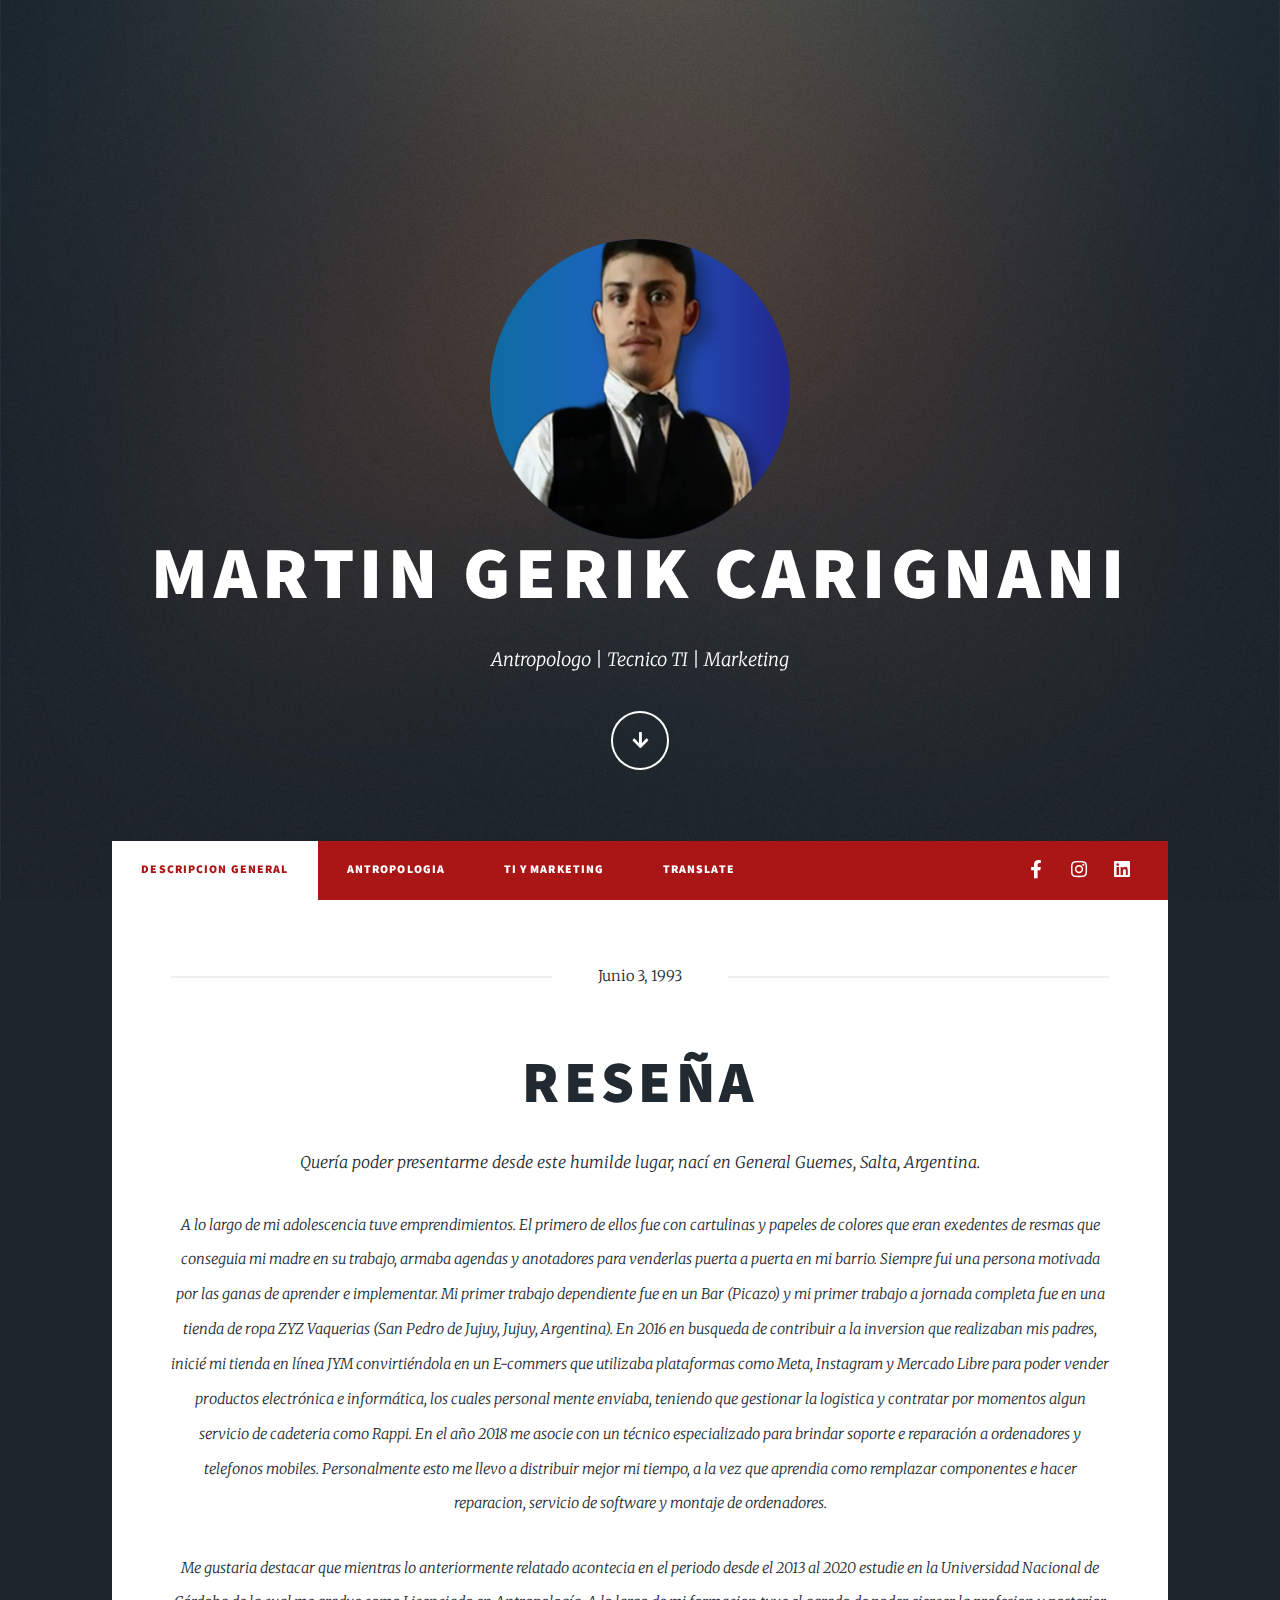
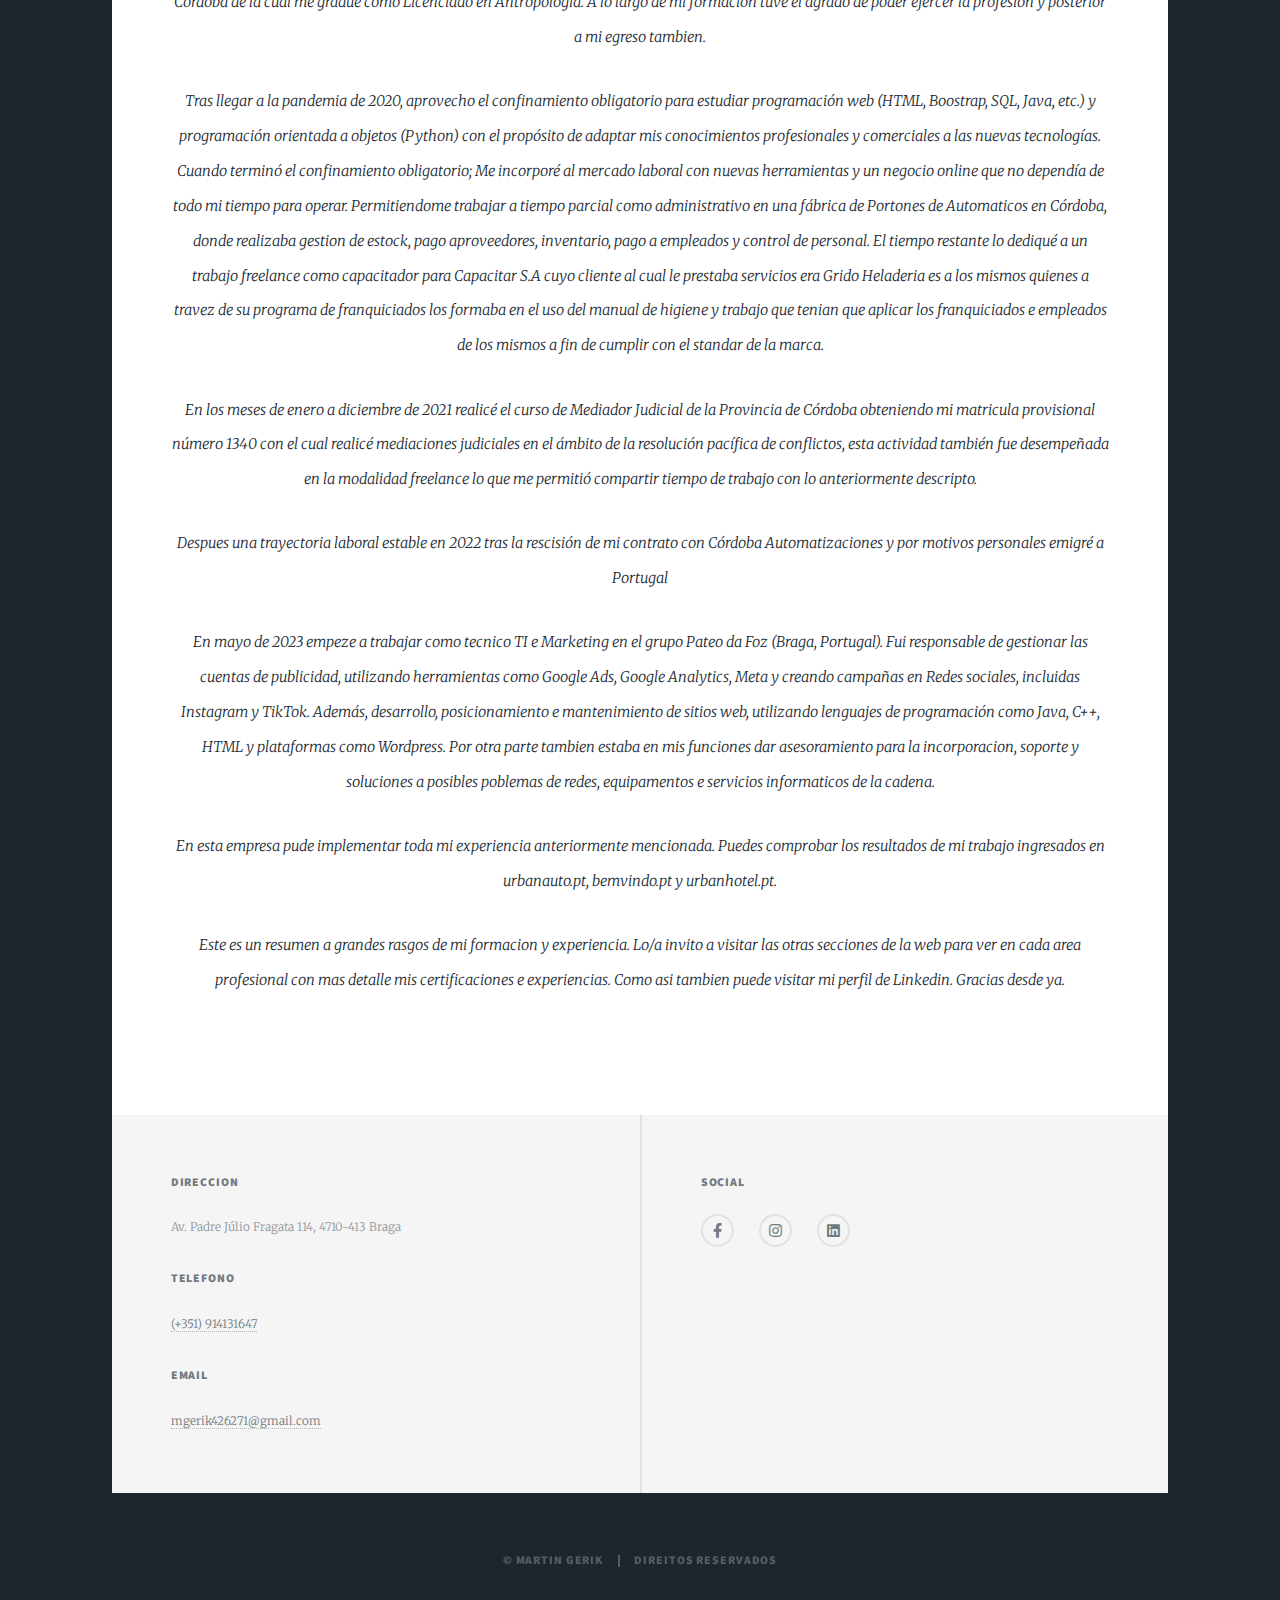
<file: index.html>
<!DOCTYPE HTML>
<html>
	<head>
		<title>Lic. Martin Gerik</title>
		<meta charset="utf-8" />
		<meta name="viewport" content="width=device-width, initial-scale=1, user-scalable=no" />
		<link rel="stylesheet" href="assets/css/main.css" />
		<noscript><link rel="stylesheet" href="assets/css/noscript.css" /></noscript>
	</head>
	<body class="is-preload">

		<!-- Wrapper -->
			<div id="wrapper" class="fade-in">

				<!-- Intro -->
					<div id="intro">
						<img src="images/favicon.png" alt="" height="300px" width="300px" />
						<h1>Martin Gerik Carignani<br />
						</h1>
						<p>Antropologo | Tecnico TI | Marketing </p>
						<ul class="actions">
							<li><a href="#header" class="button icon solid solo fa-arrow-down scrolly">Continue</a></li>
						</ul>
					</div>

				<!-- Header -->
					<header id="header">
						<a href="#footer" class="logo">Contacto</a>
					</header>
				<!-- Nav -->
				<nav id="nav">
					<ul class="links">
						<li class="active"><a href="index.html">Descripcion General</a></li>
						<li><a href="antropologia.html">Antropologia</a></li>
						<li><a href="informatico.html">TI y Marketing</a></li>
						<li><a class="dropdown-item" href="https://translate.google.com/translate?sl=auto&tl=en&u=https://mgerik.github.io/mgerik/index.html"> Translate</a></li>

					</ul>
					<ul class="icons">
						<li><a href="https://www.facebook.com/martin.gerikcarignani" class="icon brands fa-facebook-f"><span class="label">Facebook</span></a></li>
						<li><a href="https://www.instagram.com/martingerik/" class="icon brands fa-instagram"><span class="label">Instagram</span></a></li>
						<li><a href="https://www.linkedin.com/in/mgerik/" class="icon brands fa-linkedin"><span class="label">Linkedin</span></a></li>
					</ul>
				</nav>

				<!-- Main -->
					<div id="main">

						<!-- Post -->
							<section class="post">
								<header class="major">
									<span class="date">Junio 3, 1993</span>
									<h1>Reseña</h1>
									<p>Quería poder presentarme desde este humilde lugar, nací en General Guemes, Salta, Argentina.</p>
									<p> A lo largo de mi adolescencia tuve emprendimientos. El primero de ellos fue con cartulinas y papeles de colores que eran exedentes de resmas que conseguia mi madre en su trabajo, armaba agendas y anotadores para venderlas puerta a puerta en mi barrio. Siempre fui una persona motivada por las ganas de aprender e implementar.
										Mi primer trabajo dependiente fue en un Bar (Picazo)  y mi primer trabajo a jornada completa fue en una tienda de ropa ZYZ Vaquerias (San Pedro de Jujuy, Jujuy, Argentina).
										En 2016 en busqueda de contribuir a la inversion que realizaban mis padres, inicié mi tienda en línea JYM convirtiéndola en un E-commers que utilizaba plataformas como Meta, Instagram y Mercado Libre para poder vender productos electrónica e informática, los cuales personal mente enviaba, teniendo que gestionar la logistica y contratar por momentos algun servicio de cadeteria como Rappi. En el año 2018 me asocie con un técnico especializado para brindar soporte e reparación a ordenadores y telefonos mobiles. Personalmente esto me llevo a distribuir mejor mi tiempo, a la vez que aprendia como remplazar componentes e hacer reparacion, servicio de software y montaje de ordenadores.</p> 
									<p> Me gustaria destacar que mientras lo anteriormente relatado acontecia en el periodo desde el 2013  al 2020 estudie en la Universidad Nacional de Córdoba de la cual me gradue como Licenciado en Antropología. A lo largo de mi formacion tuve el agrado de poder ejercer la profesion y posterior a mi egreso tambien.</p>
									<p>Tras llegar a la pandemia de 2020, aprovecho el confinamiento obligatorio para estudiar programación web (HTML, Boostrap, SQL, Java, etc.) y programación orientada a objetos (Python) con el propósito de adaptar mis conocimientos profesionales y comerciales a las nuevas tecnologías.
									Cuando terminó el confinamiento obligatorio; Me incorporé al mercado laboral con nuevas herramientas y un negocio online que no dependía de todo mi tiempo para operar. Permitiendome trabajar a tiempo parcial como administrativo en una fábrica de Portones de Automaticos en Córdoba, donde realizaba gestion de estock, pago aproveedores, inventario, pago a empleados y control de personal. El tiempo restante lo dediqué a un trabajo freelance como capacitador para Capacitar S.A cuyo cliente al cual le prestaba servicios era Grido Heladeria es a los mismos quienes a travez de su programa de franquiciados los formaba en el uso del manual de higiene y trabajo que tenian que aplicar los franquiciados e empleados de los mismos a fin de cumplir con el standar de la marca.</p>
									<p>En los meses de enero a diciembre de 2021 realicé el curso de Mediador Judicial de la Provincia de Córdoba obteniendo mi matricula provisional número 1340 con el cual realicé mediaciones judiciales en el ámbito de la resolución pacífica de conflictos, esta actividad también fue desempeñada en la modalidad freelance lo que me permitió compartir tiempo de trabajo con lo anteriormente descripto.</p>
									<p>Despues una trayectoria laboral estable en 2022 tras la rescisión de mi contrato con Córdoba Automatizaciones y por motivos personales emigré a Portugal</p>
									<p>En mayo de 2023 empeze a trabajar como tecnico TI e Marketing en el grupo Pateo da Foz (Braga, Portugal). Fui responsable de gestionar las cuentas de publicidad, utilizando herramientas como Google Ads, Google Analytics, Meta y creando campañas en Redes sociales, incluidas Instagram y TikTok. Además, desarrollo, posicionamiento e mantenimiento de sitios web, utilizando lenguajes de programación como Java, C++, HTML y plataformas como Wordpress. Por otra parte tambien estaba en mis funciones dar asesoramiento para la incorporacion, soporte y soluciones a posibles poblemas de redes, equipamentos e servicios informaticos de la cadena.</p>
									<p>En esta empresa pude implementar toda mi experiencia anteriormente mencionada. Puedes comprobar los resultados de mi trabajo ingresados ​​en urbanauto.pt, bemvindo.pt y urbanhotel.pt.
									<p>Este es un resumen a grandes rasgos de mi formacion y experiencia. Lo/a invito a visitar las otras secciones de la web para ver en cada area profesional con mas detalle mis certificaciones e experiencias. Como asi tambien puede visitar mi perfil de Linkedin. Gracias desde ya.</p>
								</header>
							</section>

					</div>

				<!-- Footer -->
					<footer id="footer">
						<section>
							<h3>Direccion</h3>
								<p>Av. Padre Júlio Fragata 114, 4710-413 Braga</p>
								<h3>Telefono</h3>
								<p><a href="#">(+351) 914131647</a></p>
								<h3>Email</h3>
								<p><a href="#">mgerik426271@gmail.com</a></p>
						</section>
								<section>
									<h3>Social</h3>
									<ul class="icons alt">
										<li><a href="https://m.facebook.com/urbanhotel.pt" class="icon brands alt fa-facebook-f"><span class="label">Facebook</span></a></li>
										<li><a href="https://www.instagram.com/urbanhotelgroup/" class="icon brands alt fa-instagram"><span class="label">Instagram</span></a></li>
										<li><a href="https://www.linkedin.com/in/mgerik/" class="icon brands fa-linkedin"><span class="label">Linkedin</span></a></li>
									</ul>
								</section>
							</section>
						</footer>
				<!-- Copyright -->
					<div id="copyright">
						<ul><li>&copy; Martin Gerik</li><li>direitos reservados <a href=""></a></li></ul>
					</div>

			</div>

		<!-- Scripts -->
			<script src="assets/js/jquery.min.js"></script>
			<script src="assets/js/jquery.scrollex.min.js"></script>
			<script src="assets/js/jquery.scrolly.min.js"></script>
			<script src="assets/js/browser.min.js"></script>
			<script src="assets/js/breakpoints.min.js"></script>
			<script src="assets/js/util.js"></script>
			<script src="assets/js/main.js"></script>

	</body>
</html>
</file>
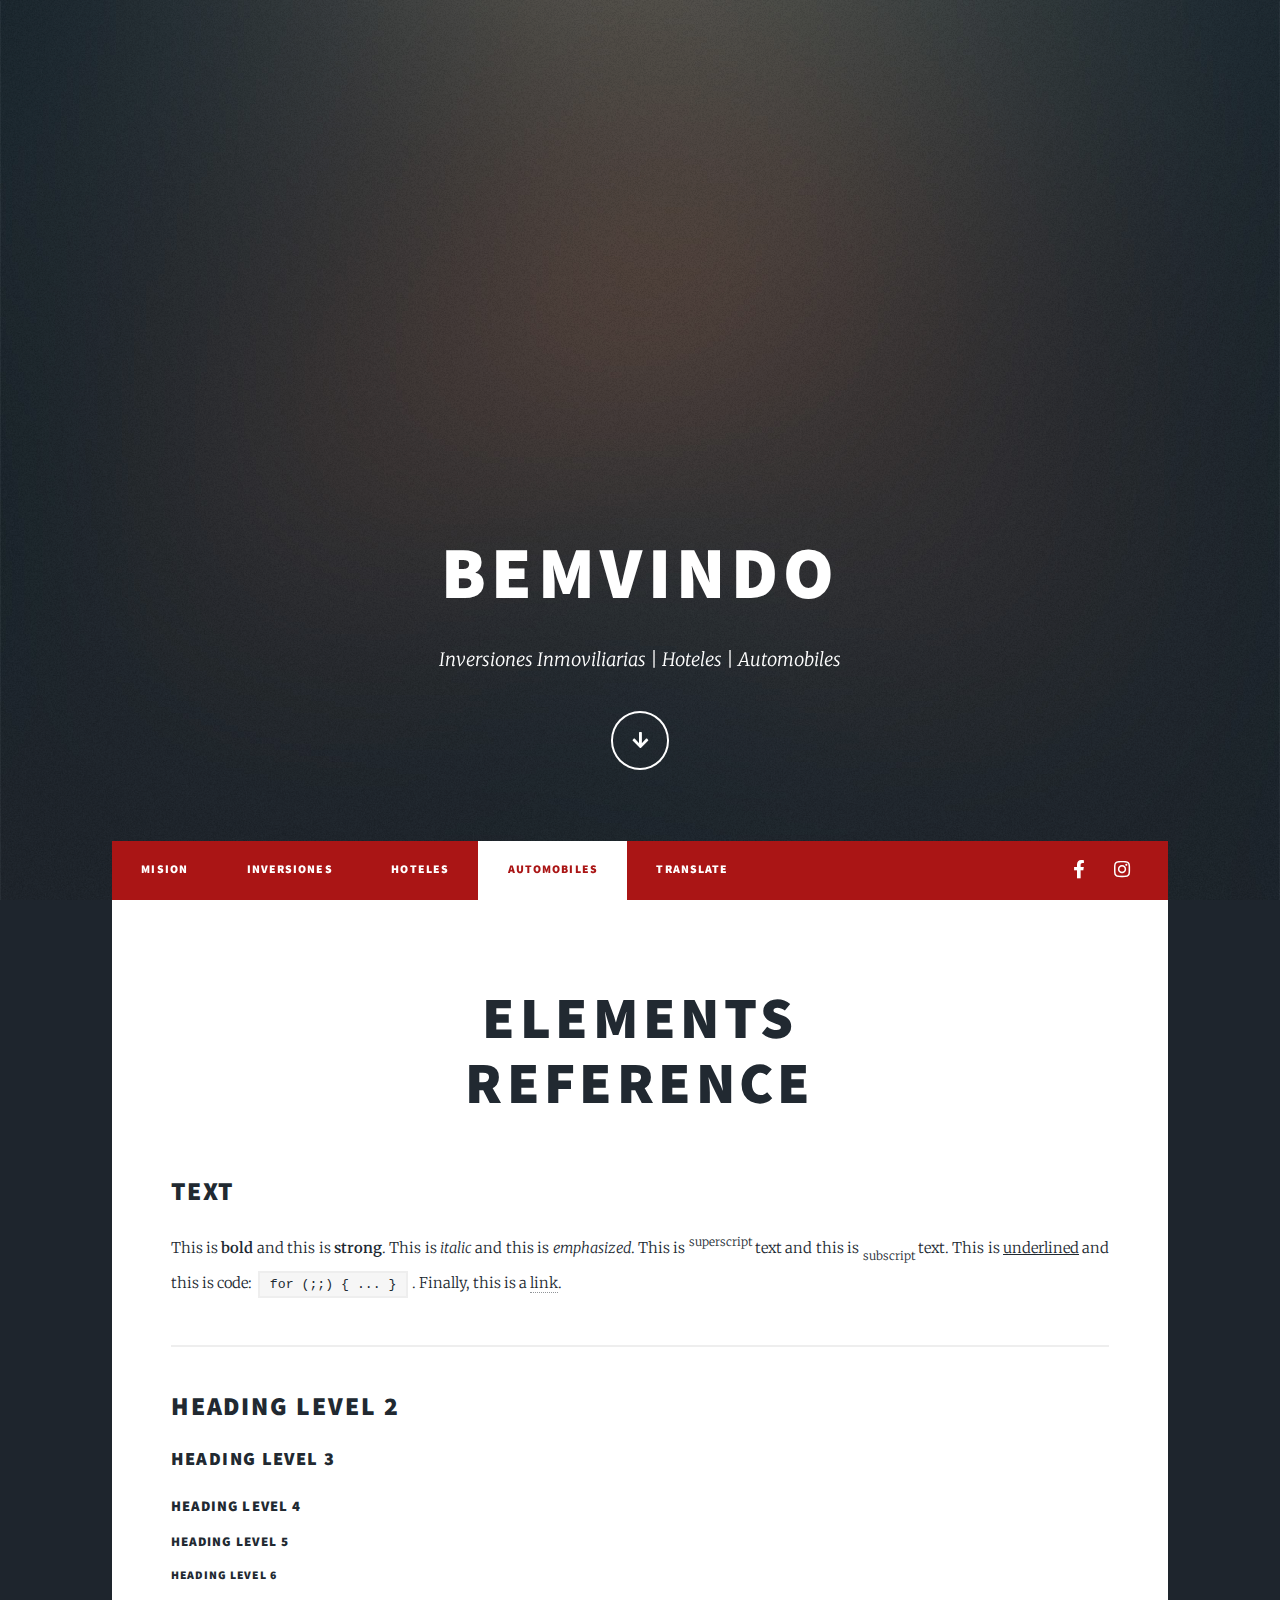
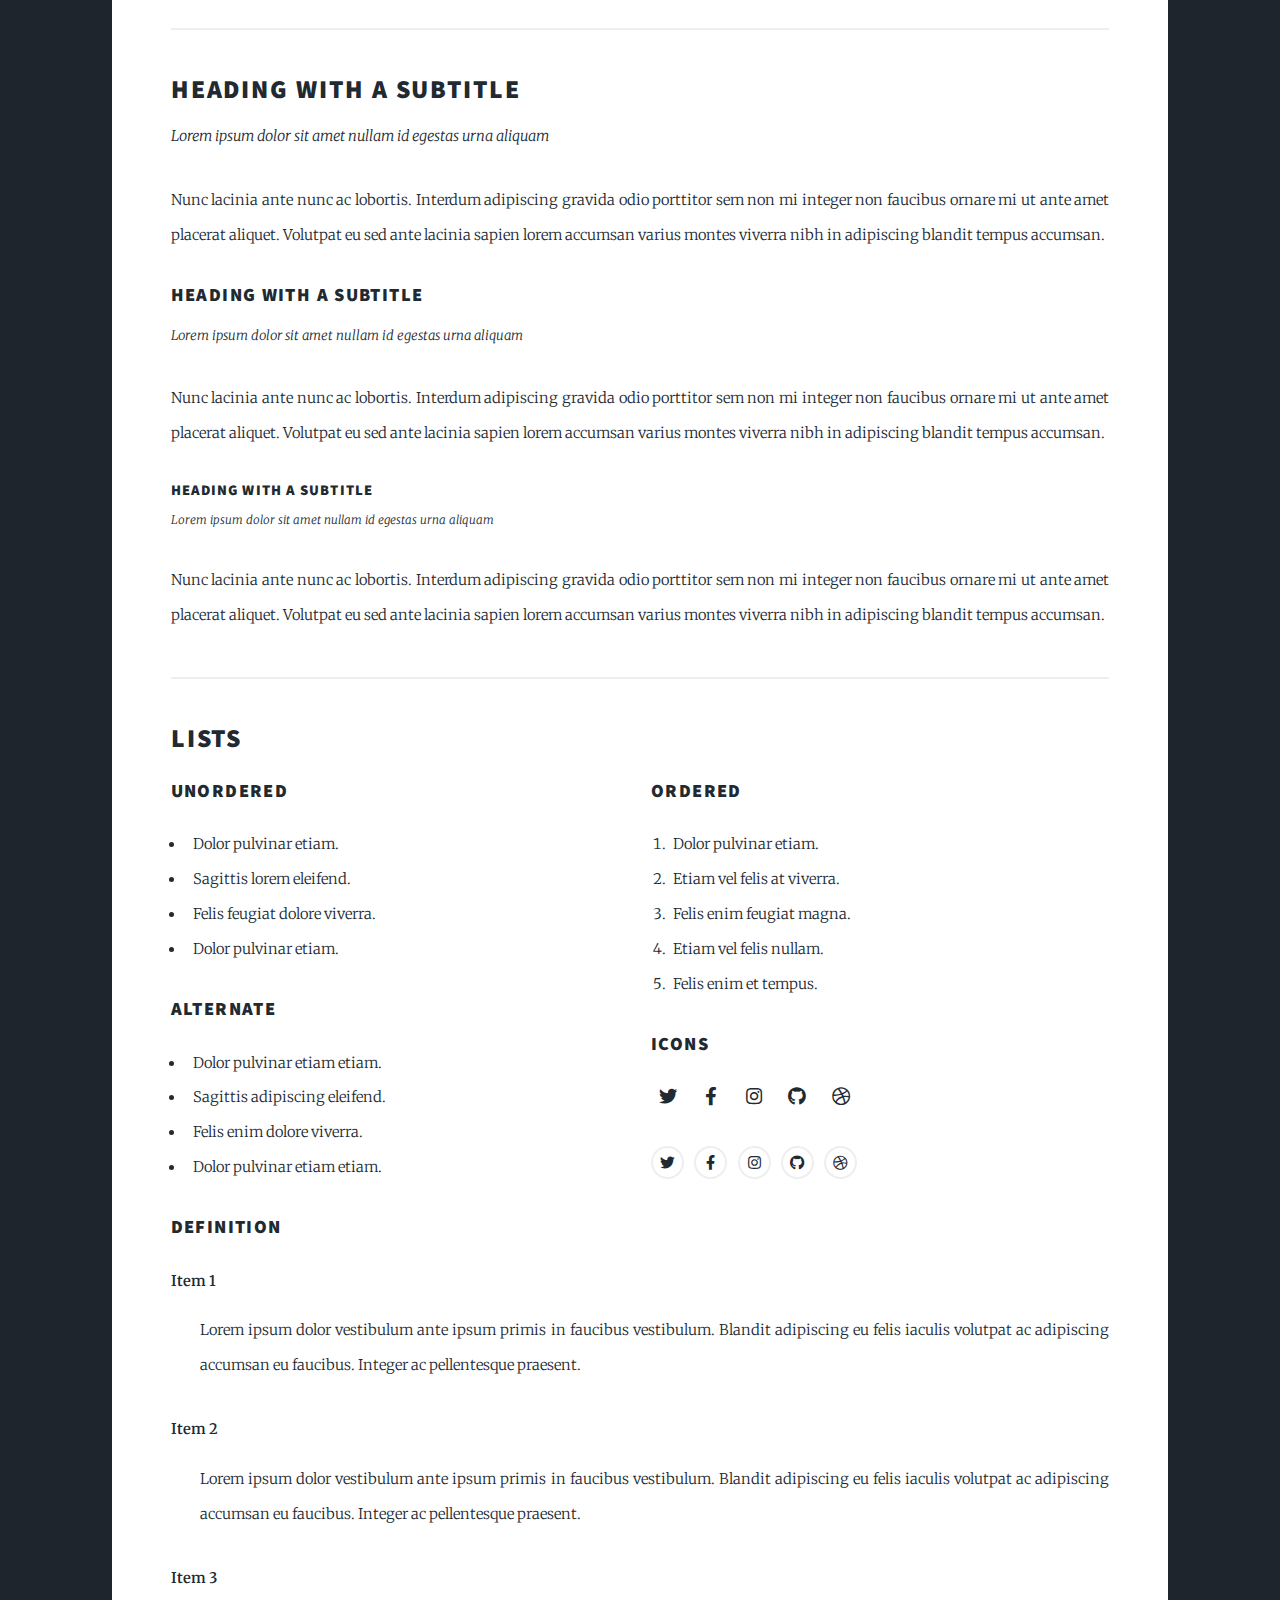
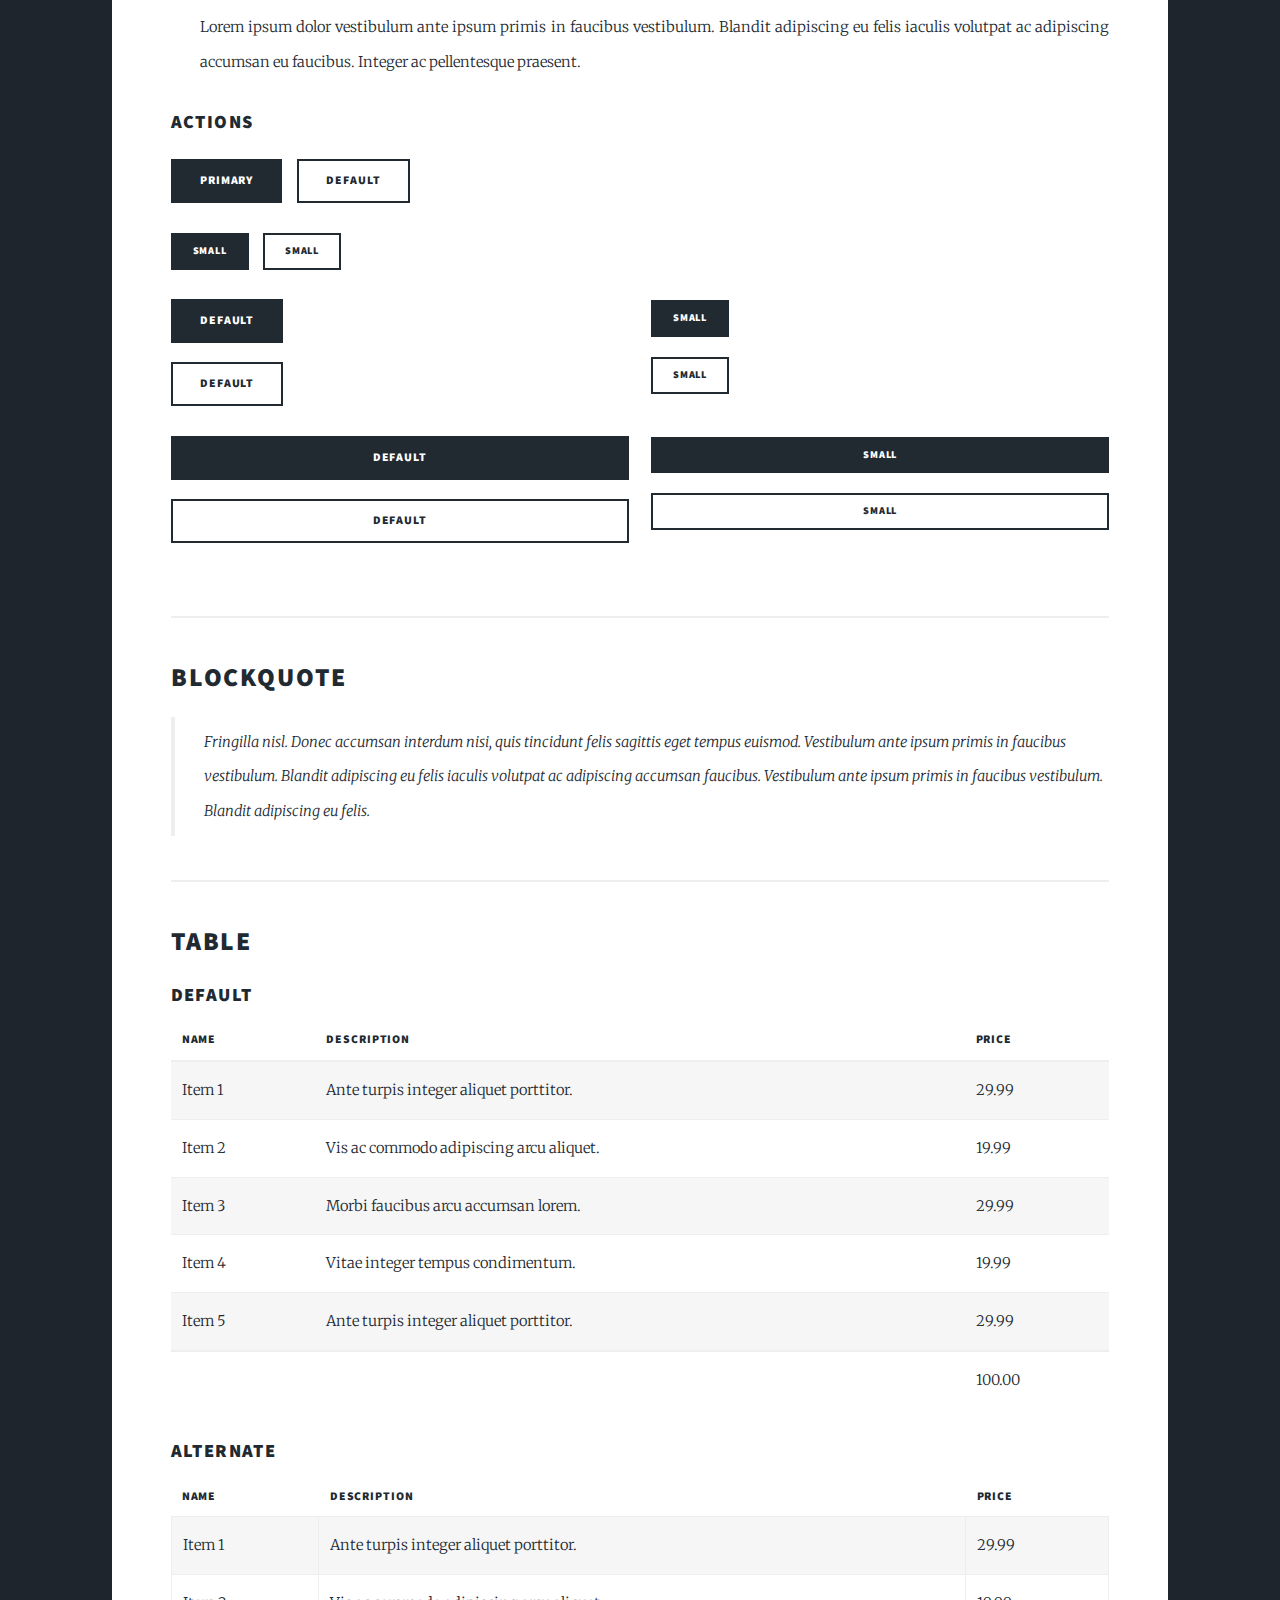
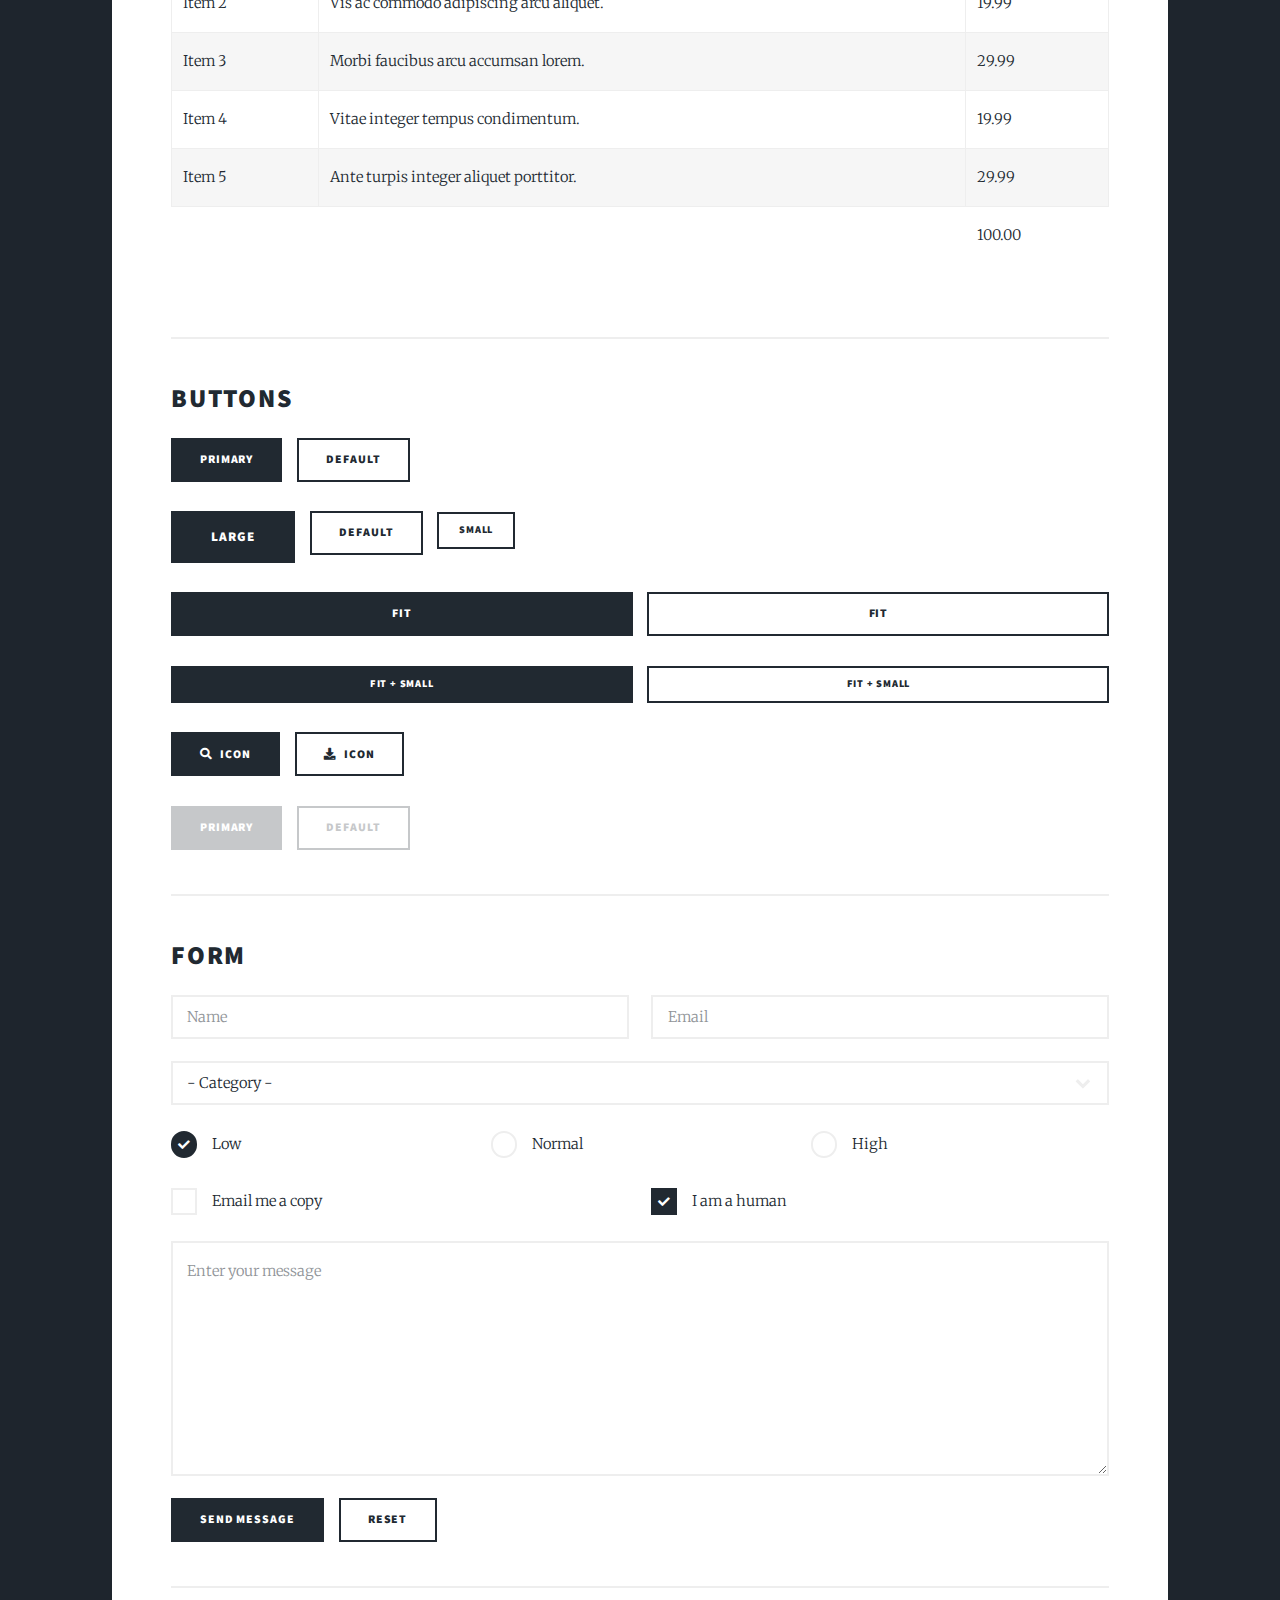
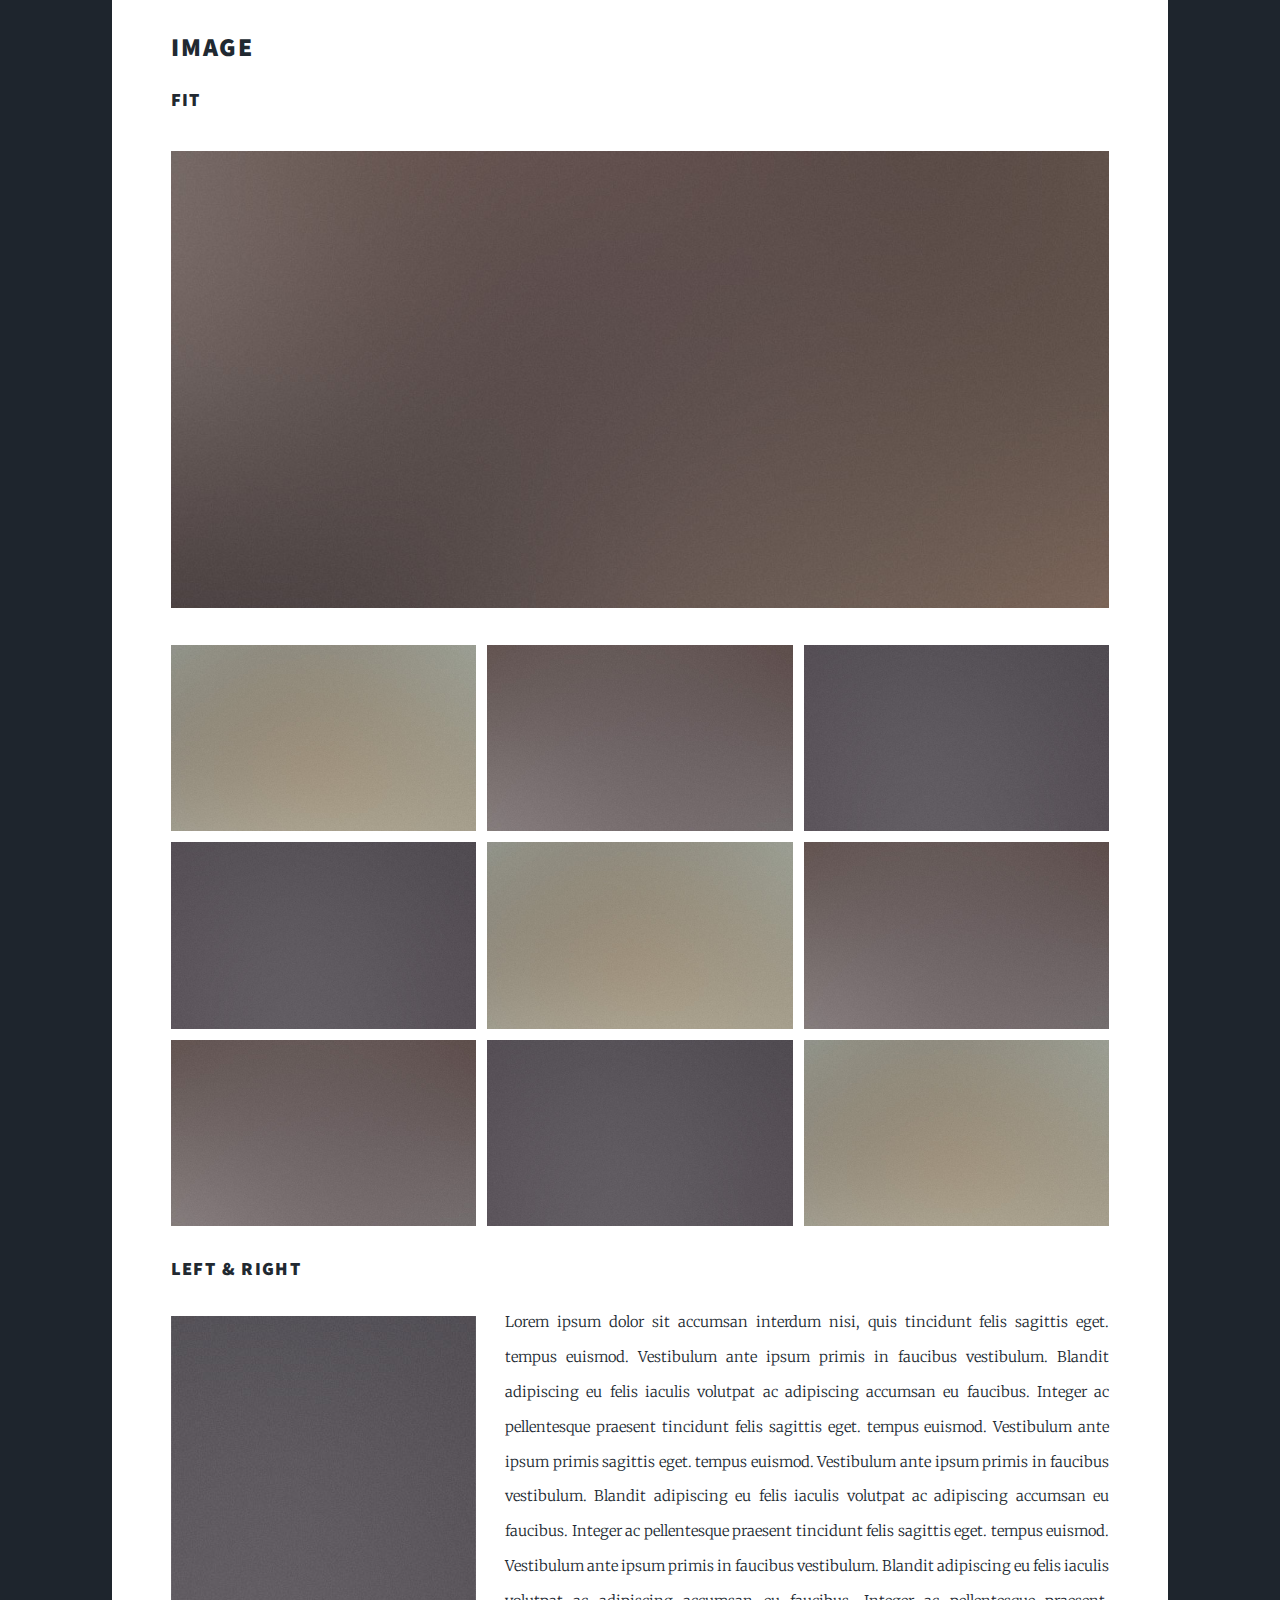
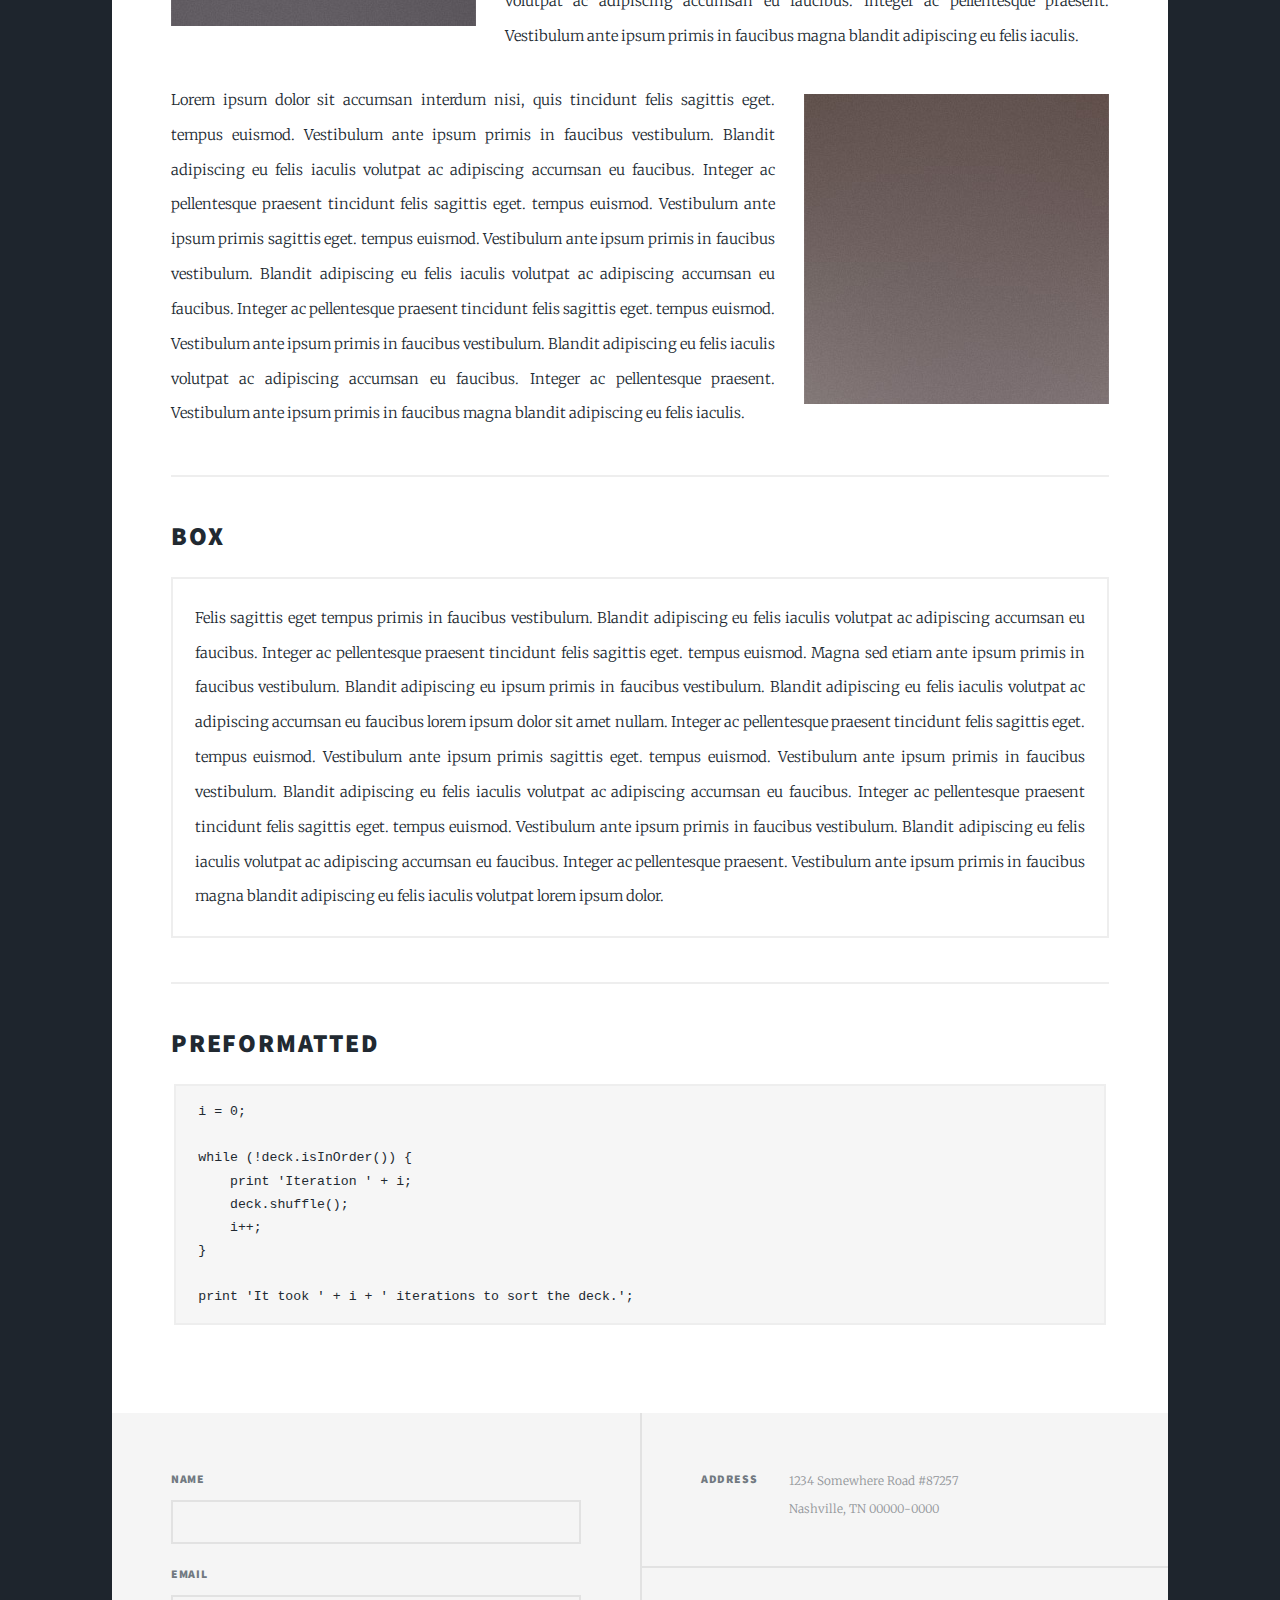
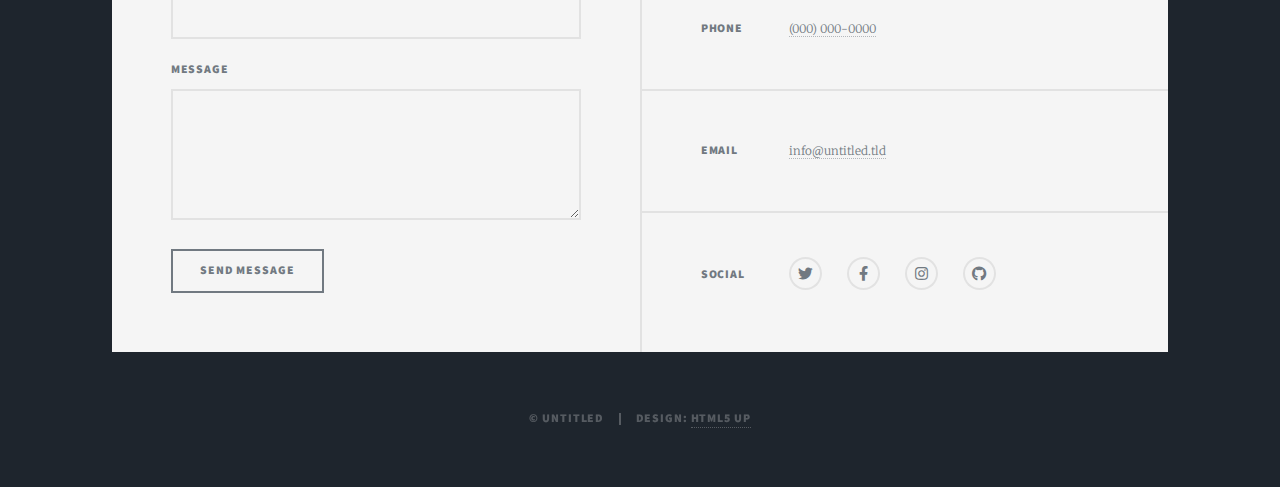
<file: car - Cópia.html>
<!DOCTYPE HTML>
<!--
	Massively by HTML5 UP
	html5up.net | @ajlkn
	Free for personal and commercial use under the CCA 3.0 license (html5up.net/license)
-->
<html>
	<head>
		<title>Elements Reference - Massively by HTML5 UP</title>
		<meta charset="utf-8" />
		<meta name="viewport" content="width=device-width, initial-scale=1, user-scalable=no" />
		<link rel="stylesheet" href="assets/css/main.css" />
		<noscript><link rel="stylesheet" href="assets/css/noscript.css" /></noscript>
	</head>
	<body class="is-preload">

		<!-- Wrapper -->
			<div id="wrapper" class="fade-in">

				<!-- Intro -->
					<div id="intro">
						<h1>Bemvindo<br />
						</h1>
						<p>Inversiones Inmoviliarias | Hoteles | Automobiles </p>
						<ul class="actions">
							<li><a href="#header" class="button icon solid solo fa-arrow-down scrolly">Continue</a></li>
						</ul>
					</div>

				<!-- Header -->
					<header id="header">
						<a href="index.html" class="logo">Contacto</a>
					</header>

				<!-- Nav -->
					<nav id="nav">
						<ul class="links">
							<li><a href="index.html">mision</a></li>
							<li><a href="inversiones.html">Inversiones</a></li>
							<li><a href="hotels.html">Hoteles</a></li>
							<li  class="active"><a href="car.html">Automobiles</a></li>
							<li><a class="dropdown-item" href="https://translate.google.com/translate?sl=auto&tl=en&u=https://bemvindo.pt"> Translate</a></li>
	
						</ul>
						<ul class="icons">
							<li><a href="#" class="icon brands fa-facebook-f"><span class="label">Facebook</span></a></li>
							<li><a href="#" class="icon brands fa-instagram"><span class="label">Instagram</span></a></li>
						</ul>
					</nav>

				<!-- Main -->
					<div id="main">

						<!-- Post -->
							<section class="post">
								<header class="major">
									<h1>Elements<br />
									Reference</h1>
								</header>

								<!-- Text stuff -->
									<h2>Text</h2>
									<p>This is <b>bold</b> and this is <strong>strong</strong>. This is <i>italic</i> and this is <em>emphasized</em>.
									This is <sup>superscript</sup> text and this is <sub>subscript</sub> text.
									This is <u>underlined</u> and this is code: <code>for (;;) { ... }</code>.
									Finally, this is a <a href="#">link</a>.</p>
									<hr />
									<h2>Heading Level 2</h2>
									<h3>Heading Level 3</h3>
									<h4>Heading Level 4</h4>
									<h5>Heading Level 5</h5>
									<h6>Heading Level 6</h6>
									<hr />
									<header>
										<h2>Heading with a Subtitle</h2>
										<p>Lorem ipsum dolor sit amet nullam id egestas urna aliquam</p>
									</header>
									<p>Nunc lacinia ante nunc ac lobortis. Interdum adipiscing gravida odio porttitor sem non mi integer non faucibus ornare mi ut ante amet placerat aliquet. Volutpat eu sed ante lacinia sapien lorem accumsan varius montes viverra nibh in adipiscing blandit tempus accumsan.</p>
									<header>
										<h3>Heading with a Subtitle</h3>
										<p>Lorem ipsum dolor sit amet nullam id egestas urna aliquam</p>
									</header>
									<p>Nunc lacinia ante nunc ac lobortis. Interdum adipiscing gravida odio porttitor sem non mi integer non faucibus ornare mi ut ante amet placerat aliquet. Volutpat eu sed ante lacinia sapien lorem accumsan varius montes viverra nibh in adipiscing blandit tempus accumsan.</p>
									<header>
										<h4>Heading with a Subtitle</h4>
										<p>Lorem ipsum dolor sit amet nullam id egestas urna aliquam</p>
									</header>
									<p>Nunc lacinia ante nunc ac lobortis. Interdum adipiscing gravida odio porttitor sem non mi integer non faucibus ornare mi ut ante amet placerat aliquet. Volutpat eu sed ante lacinia sapien lorem accumsan varius montes viverra nibh in adipiscing blandit tempus accumsan.</p>

									<hr />

								<!-- Lists -->
									<h2>Lists</h2>
									<div class="row">
										<div class="col-6 col-12-small">

											<h3>Unordered</h3>
											<ul>
												<li>Dolor pulvinar etiam.</li>
												<li>Sagittis lorem eleifend.</li>
												<li>Felis feugiat dolore viverra.</li>
												<li>Dolor pulvinar etiam.</li>
											</ul>

											<h3>Alternate</h3>
											<ul class="alt">
												<li>Dolor pulvinar etiam etiam.</li>
												<li>Sagittis adipiscing eleifend.</li>
												<li>Felis enim dolore viverra.</li>
												<li>Dolor pulvinar etiam etiam.</li>
											</ul>

										</div>
										<div class="col-6 col-12-small">

											<h3>Ordered</h3>
											<ol>
												<li>Dolor pulvinar etiam.</li>
												<li>Etiam vel felis at viverra.</li>
												<li>Felis enim feugiat magna.</li>
												<li>Etiam vel felis nullam.</li>
												<li>Felis enim et tempus.</li>
											</ol>

											<h3>Icons</h3>
											<ul class="icons">
												<li><a href="#" class="icon brands fa-twitter"><span class="label">Twitter</span></a></li>
												<li><a href="#" class="icon brands fa-facebook-f"><span class="label">Facebook</span></a></li>
												<li><a href="#" class="icon brands fa-instagram"><span class="label">Instagram</span></a></li>
												<li><a href="#" class="icon brands fa-github"><span class="label">Github</span></a></li>
												<li><a href="#" class="icon brands fa-dribbble"><span class="label">Dribbble</span></a></li>
											</ul>
											<ul class="icons alt">
												<li><a href="#" class="icon brands alt fa-twitter"><span class="label">Twitter</span></a></li>
												<li><a href="#" class="icon brands alt fa-facebook-f"><span class="label">Facebook</span></a></li>
												<li><a href="#" class="icon brands alt fa-instagram"><span class="label">Instagram</span></a></li>
												<li><a href="#" class="icon brands alt fa-github"><span class="label">Github</span></a></li>
												<li><a href="#" class="icon brands alt fa-dribbble"><span class="label">Dribbble</span></a></li>
											</ul>

										</div>
									</div>
									<h3>Definition</h3>
									<dl>
										<dt>Item 1</dt>
										<dd>
											<p>Lorem ipsum dolor vestibulum ante ipsum primis in faucibus vestibulum. Blandit adipiscing eu felis iaculis volutpat ac adipiscing accumsan eu faucibus. Integer ac pellentesque praesent.</p>
										</dd>
										<dt>Item 2</dt>
										<dd>
											<p>Lorem ipsum dolor vestibulum ante ipsum primis in faucibus vestibulum. Blandit adipiscing eu felis iaculis volutpat ac adipiscing accumsan eu faucibus. Integer ac pellentesque praesent.</p>
										</dd>
										<dt>Item 3</dt>
										<dd>
											<p>Lorem ipsum dolor vestibulum ante ipsum primis in faucibus vestibulum. Blandit adipiscing eu felis iaculis volutpat ac adipiscing accumsan eu faucibus. Integer ac pellentesque praesent.</p>
										</dd>
									</dl>

									<h3>Actions</h3>
									<ul class="actions">
										<li><a href="#" class="button primary">Primary</a></li>
										<li><a href="#" class="button">Default</a></li>
									</ul>
									<ul class="actions small">
										<li><a href="#" class="button primary small">Small</a></li>
										<li><a href="#" class="button small">Small</a></li>
									</ul>
									<div class="row">
										<div class="col-6 col-12-small">
											<ul class="actions stacked">
												<li><a href="#" class="button primary">Default</a></li>
												<li><a href="#" class="button">Default</a></li>
											</ul>
										</div>
										<div class="col-6 col-12-small">
											<ul class="actions stacked">
												<li><a href="#" class="button primary small">Small</a></li>
												<li><a href="#" class="button small">Small</a></li>
											</ul>
										</div>
									</div>
									<div class="row">
										<div class="col-6 col-12-small">
											<ul class="actions stacked">
												<li><a href="#" class="button primary fit">Default</a></li>
												<li><a href="#" class="button fit">Default</a></li>
											</ul>
										</div>
										<div class="col-6 col-12-small">
											<ul class="actions stacked">
												<li><a href="#" class="button primary small fit">Small</a></li>
												<li><a href="#" class="button small fit">Small</a></li>
											</ul>
										</div>
									</div>

									<hr />

								<!-- Blockquote -->
									<h2>Blockquote</h2>
									<blockquote>Fringilla nisl. Donec accumsan interdum nisi, quis tincidunt felis sagittis eget tempus euismod. Vestibulum ante ipsum primis in faucibus vestibulum. Blandit adipiscing eu felis iaculis volutpat ac adipiscing accumsan faucibus. Vestibulum ante ipsum primis in faucibus vestibulum. Blandit adipiscing eu felis.</blockquote>

									<hr />

								<!-- Table -->
									<h2>Table</h2>

									<h3>Default</h3>
									<div class="table-wrapper">
										<table>
											<thead>
												<tr>
													<th>Name</th>
													<th>Description</th>
													<th>Price</th>
												</tr>
											</thead>
											<tbody>
												<tr>
													<td>Item 1</td>
													<td>Ante turpis integer aliquet porttitor.</td>
													<td>29.99</td>
												</tr>
												<tr>
													<td>Item 2</td>
													<td>Vis ac commodo adipiscing arcu aliquet.</td>
													<td>19.99</td>
												</tr>
												<tr>
													<td>Item 3</td>
													<td> Morbi faucibus arcu accumsan lorem.</td>
													<td>29.99</td>
												</tr>
												<tr>
													<td>Item 4</td>
													<td>Vitae integer tempus condimentum.</td>
													<td>19.99</td>
												</tr>
												<tr>
													<td>Item 5</td>
													<td>Ante turpis integer aliquet porttitor.</td>
													<td>29.99</td>
												</tr>
											</tbody>
											<tfoot>
												<tr>
													<td colspan="2"></td>
													<td>100.00</td>
												</tr>
											</tfoot>
										</table>
									</div>

									<h3>Alternate</h3>
									<div class="table-wrapper">
										<table class="alt">
											<thead>
												<tr>
													<th>Name</th>
													<th>Description</th>
													<th>Price</th>
												</tr>
											</thead>
											<tbody>
												<tr>
													<td>Item 1</td>
													<td>Ante turpis integer aliquet porttitor.</td>
													<td>29.99</td>
												</tr>
												<tr>
													<td>Item 2</td>
													<td>Vis ac commodo adipiscing arcu aliquet.</td>
													<td>19.99</td>
												</tr>
												<tr>
													<td>Item 3</td>
													<td> Morbi faucibus arcu accumsan lorem.</td>
													<td>29.99</td>
												</tr>
												<tr>
													<td>Item 4</td>
													<td>Vitae integer tempus condimentum.</td>
													<td>19.99</td>
												</tr>
												<tr>
													<td>Item 5</td>
													<td>Ante turpis integer aliquet porttitor.</td>
													<td>29.99</td>
												</tr>
											</tbody>
											<tfoot>
												<tr>
													<td colspan="2"></td>
													<td>100.00</td>
												</tr>
											</tfoot>
										</table>
									</div>

									<hr />

								<!-- Buttons -->
									<h2>Buttons</h2>
									<ul class="actions">
										<li><a href="#" class="button primary">Primary</a></li>
										<li><a href="#" class="button">Default</a></li>
									</ul>
									<ul class="actions">
										<li><a href="#" class="button primary large">Large</a></li>
										<li><a href="#" class="button">Default</a></li>
										<li><a href="#" class="button small">Small</a></li>
									</ul>
									<ul class="actions fit">
										<li><a href="#" class="button primary fit">Fit</a></li>
										<li><a href="#" class="button fit">Fit</a></li>
									</ul>
									<ul class="actions fit small">
										<li><a href="#" class="button primary fit small">Fit + Small</a></li>
										<li><a href="#" class="button fit small">Fit + Small</a></li>
									</ul>
									<ul class="actions">
										<li><a href="#" class="button primary icon solid fa-search">Icon</a></li>
										<li><a href="#" class="button icon solid fa-download">Icon</a></li>
									</ul>
									<ul class="actions">
										<li><span class="button primary disabled">Primary</span></li>
										<li><span class="button disabled">Default</span></li>
									</ul>

									<hr />

								<!-- Form -->
									<h2>Form</h2>

									<form method="post" action="#">
										<div class="row gtr-uniform">
											<div class="col-6 col-12-xsmall">
												<input type="text" name="demo-name" id="demo-name" value="" placeholder="Name" />
											</div>
											<div class="col-6 col-12-xsmall">
												<input type="email" name="demo-email" id="demo-email" value="" placeholder="Email" />
											</div>
											<!-- Break -->
											<div class="col-12">
												<select name="demo-category" id="demo-category">
													<option value="">- Category -</option>
													<option value="1">Manufacturing</option>
													<option value="1">Shipping</option>
													<option value="1">Administration</option>
													<option value="1">Human Resources</option>
												</select>
											</div>
											<!-- Break -->
											<div class="col-4 col-12-small">
												<input type="radio" id="demo-priority-low" name="demo-priority" checked>
												<label for="demo-priority-low">Low</label>
											</div>
											<div class="col-4 col-12-small">
												<input type="radio" id="demo-priority-normal" name="demo-priority">
												<label for="demo-priority-normal">Normal</label>
											</div>
											<div class="col-4 col-12-small">
												<input type="radio" id="demo-priority-high" name="demo-priority">
												<label for="demo-priority-high">High</label>
											</div>
											<!-- Break -->
											<div class="col-6 col-12-small">
												<input type="checkbox" id="demo-copy" name="demo-copy">
												<label for="demo-copy">Email me a copy</label>
											</div>
											<div class="col-6 col-12-small">
												<input type="checkbox" id="demo-human" name="demo-human" checked>
												<label for="demo-human">I am a human</label>
											</div>
											<!-- Break -->
											<div class="col-12">
												<textarea name="demo-message" id="demo-message" placeholder="Enter your message" rows="6"></textarea>
											</div>
											<!-- Break -->
											<div class="col-12">
												<ul class="actions">
													<li><input type="submit" value="Send Message" class="primary" /></li>
													<li><input type="reset" value="Reset" /></li>
												</ul>
											</div>
										</div>
									</form>

									<hr />

								<!-- Image -->
									<h2>Image</h2>

									<h3>Fit</h3>
									<span class="image fit"><img src="images/pic01.jpg" alt="" /></span>
									<div class="box alt">
										<div class="row gtr-50 gtr-uniform">
											<div class="col-4"><span class="image fit"><img src="images/pic02.jpg" alt="" /></span></div>
											<div class="col-4"><span class="image fit"><img src="images/pic03.jpg" alt="" /></span></div>
											<div class="col-4"><span class="image fit"><img src="images/pic04.jpg" alt="" /></span></div>
											<!-- Break -->
											<div class="col-4"><span class="image fit"><img src="images/pic04.jpg" alt="" /></span></div>
											<div class="col-4"><span class="image fit"><img src="images/pic02.jpg" alt="" /></span></div>
											<div class="col-4"><span class="image fit"><img src="images/pic03.jpg" alt="" /></span></div>
											<!-- Break -->
											<div class="col-4"><span class="image fit"><img src="images/pic03.jpg" alt="" /></span></div>
											<div class="col-4"><span class="image fit"><img src="images/pic04.jpg" alt="" /></span></div>
											<div class="col-4"><span class="image fit"><img src="images/pic02.jpg" alt="" /></span></div>
										</div>
									</div>

									<h3>Left &amp; Right</h3>
									<p><span class="image left"><img src="images/pic08.jpg" alt="" /></span>Lorem ipsum dolor sit accumsan interdum nisi, quis tincidunt felis sagittis eget. tempus euismod. Vestibulum ante ipsum primis in faucibus vestibulum. Blandit adipiscing eu felis iaculis volutpat ac adipiscing accumsan eu faucibus. Integer ac pellentesque praesent tincidunt felis sagittis eget. tempus euismod. Vestibulum ante ipsum primis sagittis eget. tempus euismod. Vestibulum ante ipsum primis in faucibus vestibulum. Blandit adipiscing eu felis iaculis volutpat ac adipiscing accumsan eu faucibus. Integer ac pellentesque praesent tincidunt felis sagittis eget. tempus euismod. Vestibulum ante ipsum primis in faucibus vestibulum. Blandit adipiscing eu felis iaculis volutpat ac adipiscing accumsan eu faucibus. Integer ac pellentesque praesent. Vestibulum ante ipsum primis in faucibus magna blandit adipiscing eu felis iaculis.</p>
									<p><span class="image right"><img src="images/pic09.jpg" alt="" /></span>Lorem ipsum dolor sit accumsan interdum nisi, quis tincidunt felis sagittis eget. tempus euismod. Vestibulum ante ipsum primis in faucibus vestibulum. Blandit adipiscing eu felis iaculis volutpat ac adipiscing accumsan eu faucibus. Integer ac pellentesque praesent tincidunt felis sagittis eget. tempus euismod. Vestibulum ante ipsum primis sagittis eget. tempus euismod. Vestibulum ante ipsum primis in faucibus vestibulum. Blandit adipiscing eu felis iaculis volutpat ac adipiscing accumsan eu faucibus. Integer ac pellentesque praesent tincidunt felis sagittis eget. tempus euismod. Vestibulum ante ipsum primis in faucibus vestibulum. Blandit adipiscing eu felis iaculis volutpat ac adipiscing accumsan eu faucibus. Integer ac pellentesque praesent. Vestibulum ante ipsum primis in faucibus magna blandit adipiscing eu felis iaculis.</p>

									<hr />

								<!-- Box -->
									<h2>Box</h2>
									<div class="box">
										<p>Felis sagittis eget tempus primis in faucibus vestibulum. Blandit adipiscing eu felis iaculis volutpat ac adipiscing accumsan eu faucibus. Integer ac pellentesque praesent tincidunt felis sagittis eget. tempus euismod. Magna sed etiam ante ipsum primis in faucibus vestibulum. Blandit adipiscing eu ipsum primis in faucibus vestibulum. Blandit adipiscing eu felis iaculis volutpat ac adipiscing accumsan eu faucibus lorem ipsum dolor sit amet nullam. Integer ac pellentesque praesent tincidunt felis sagittis eget. tempus euismod. Vestibulum ante ipsum primis sagittis eget. tempus euismod. Vestibulum ante ipsum primis in faucibus vestibulum. Blandit adipiscing eu felis iaculis volutpat ac adipiscing accumsan eu faucibus. Integer ac pellentesque praesent tincidunt felis sagittis eget. tempus euismod. Vestibulum ante ipsum primis in faucibus vestibulum. Blandit adipiscing eu felis iaculis volutpat ac adipiscing accumsan eu faucibus. Integer ac pellentesque praesent. Vestibulum ante ipsum primis in faucibus magna blandit adipiscing eu felis iaculis volutpat lorem ipsum dolor.</p>
									</div>

									<hr />

								<!-- Preformatted Code -->
									<h2>Preformatted</h2>
									<pre><code>i = 0;

while (!deck.isInOrder()) {
    print 'Iteration ' + i;
    deck.shuffle();
    i++;
}

print 'It took ' + i + ' iterations to sort the deck.';
</code></pre>

							</section>

					</div>

				<!-- Footer -->
					<footer id="footer">
						<section>
							<form method="post" action="#">
								<div class="fields">
									<div class="field">
										<label for="name">Name</label>
										<input type="text" name="name" id="name" />
									</div>
									<div class="field">
										<label for="email">Email</label>
										<input type="text" name="email" id="email" />
									</div>
									<div class="field">
										<label for="message">Message</label>
										<textarea name="message" id="message" rows="3"></textarea>
									</div>
								</div>
								<ul class="actions">
									<li><input type="submit" value="Send Message" /></li>
								</ul>
							</form>
						</section>
						<section class="split contact">
							<section class="alt">
								<h3>Address</h3>
								<p>1234 Somewhere Road #87257<br />
								Nashville, TN 00000-0000</p>
							</section>
							<section>
								<h3>Phone</h3>
								<p><a href="#">(000) 000-0000</a></p>
							</section>
							<section>
								<h3>Email</h3>
								<p><a href="#">info@untitled.tld</a></p>
							</section>
							<section>
								<h3>Social</h3>
								<ul class="icons alt">
									<li><a href="#" class="icon brands alt fa-twitter"><span class="label">Twitter</span></a></li>
									<li><a href="#" class="icon brands alt fa-facebook-f"><span class="label">Facebook</span></a></li>
									<li><a href="#" class="icon brands alt fa-instagram"><span class="label">Instagram</span></a></li>
									<li><a href="#" class="icon brands alt fa-github"><span class="label">GitHub</span></a></li>
								</ul>
							</section>
						</section>
					</footer>

				<!-- Copyright -->
					<div id="copyright">
						<ul><li>&copy; Untitled</li><li>Design: <a href="https://html5up.net">HTML5 UP</a></li></ul>
					</div>

			</div>

		<!-- Scripts -->
			<script src="assets/js/jquery.min.js"></script>
			<script src="assets/js/jquery.scrollex.min.js"></script>
			<script src="assets/js/jquery.scrolly.min.js"></script>
			<script src="assets/js/browser.min.js"></script>
			<script src="assets/js/breakpoints.min.js"></script>
			<script src="assets/js/util.js"></script>
			<script src="assets/js/main.js"></script>

	</body>
</html>
</file>
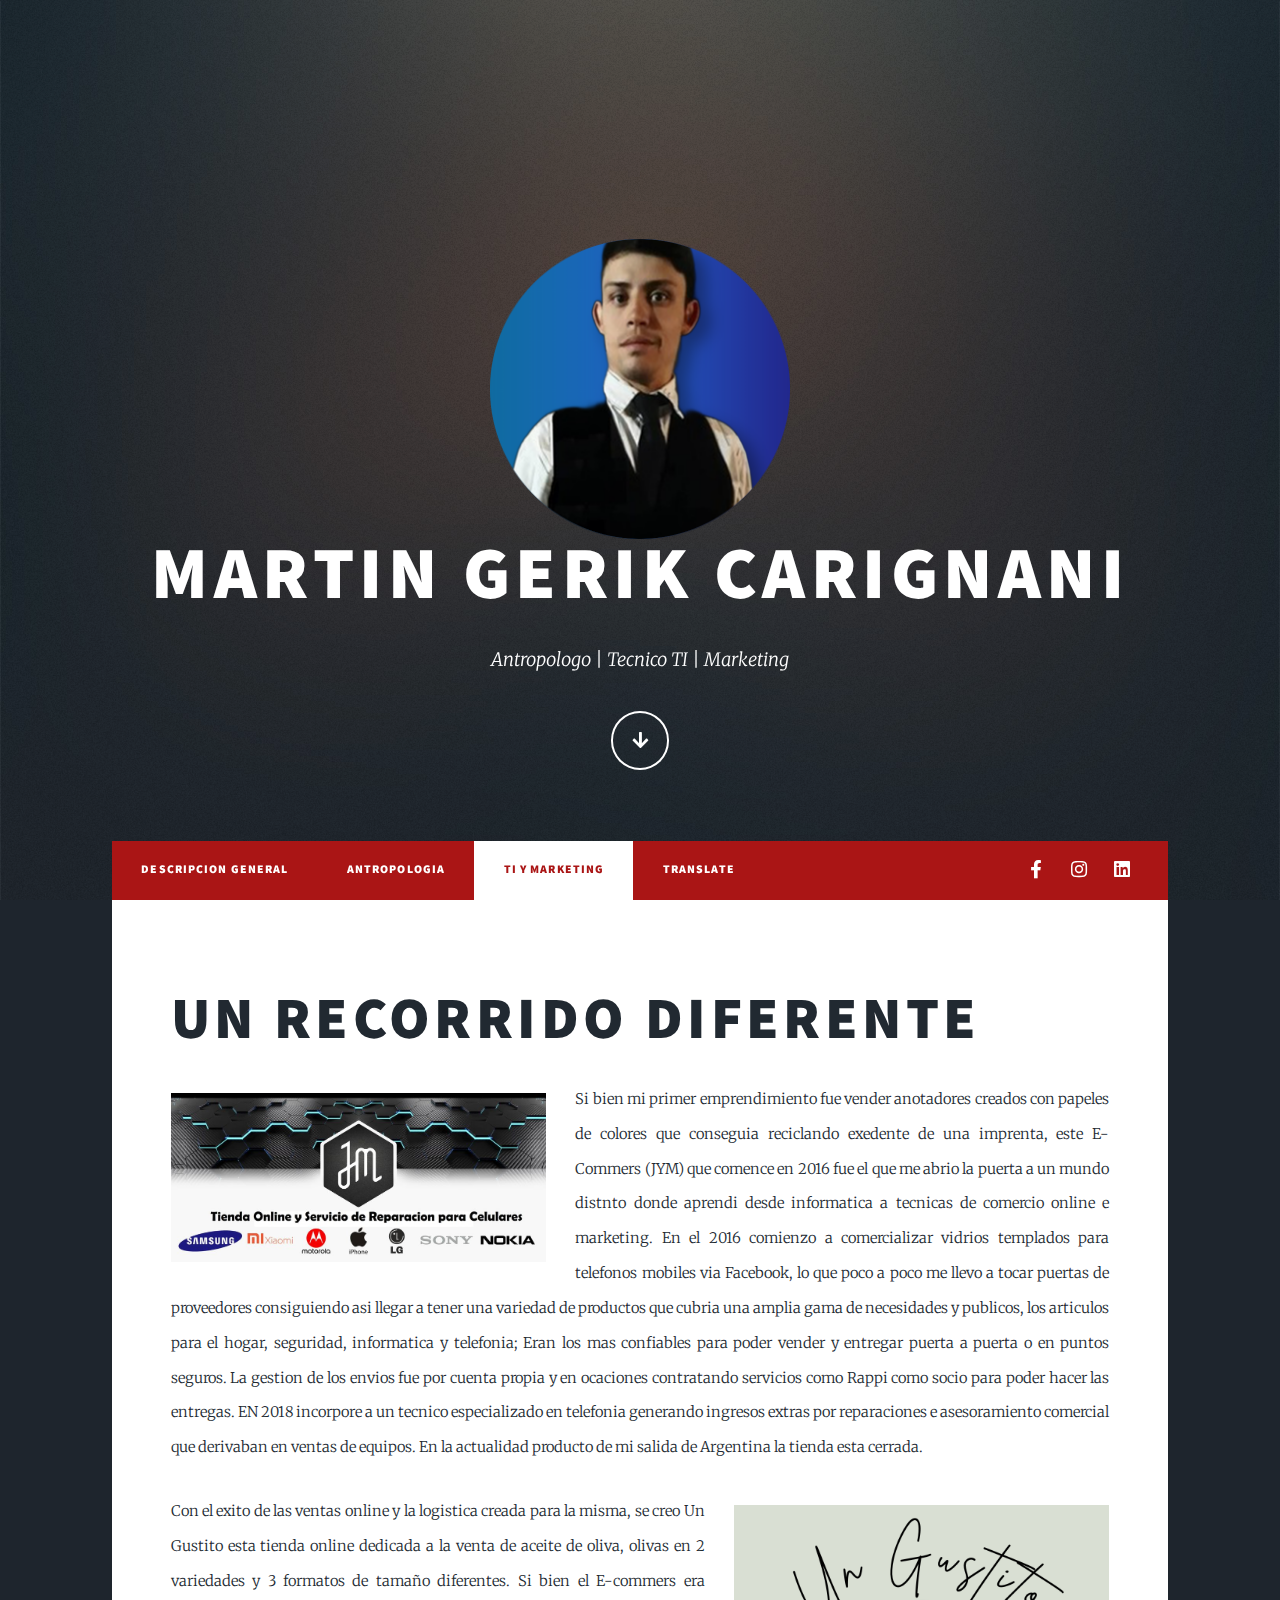
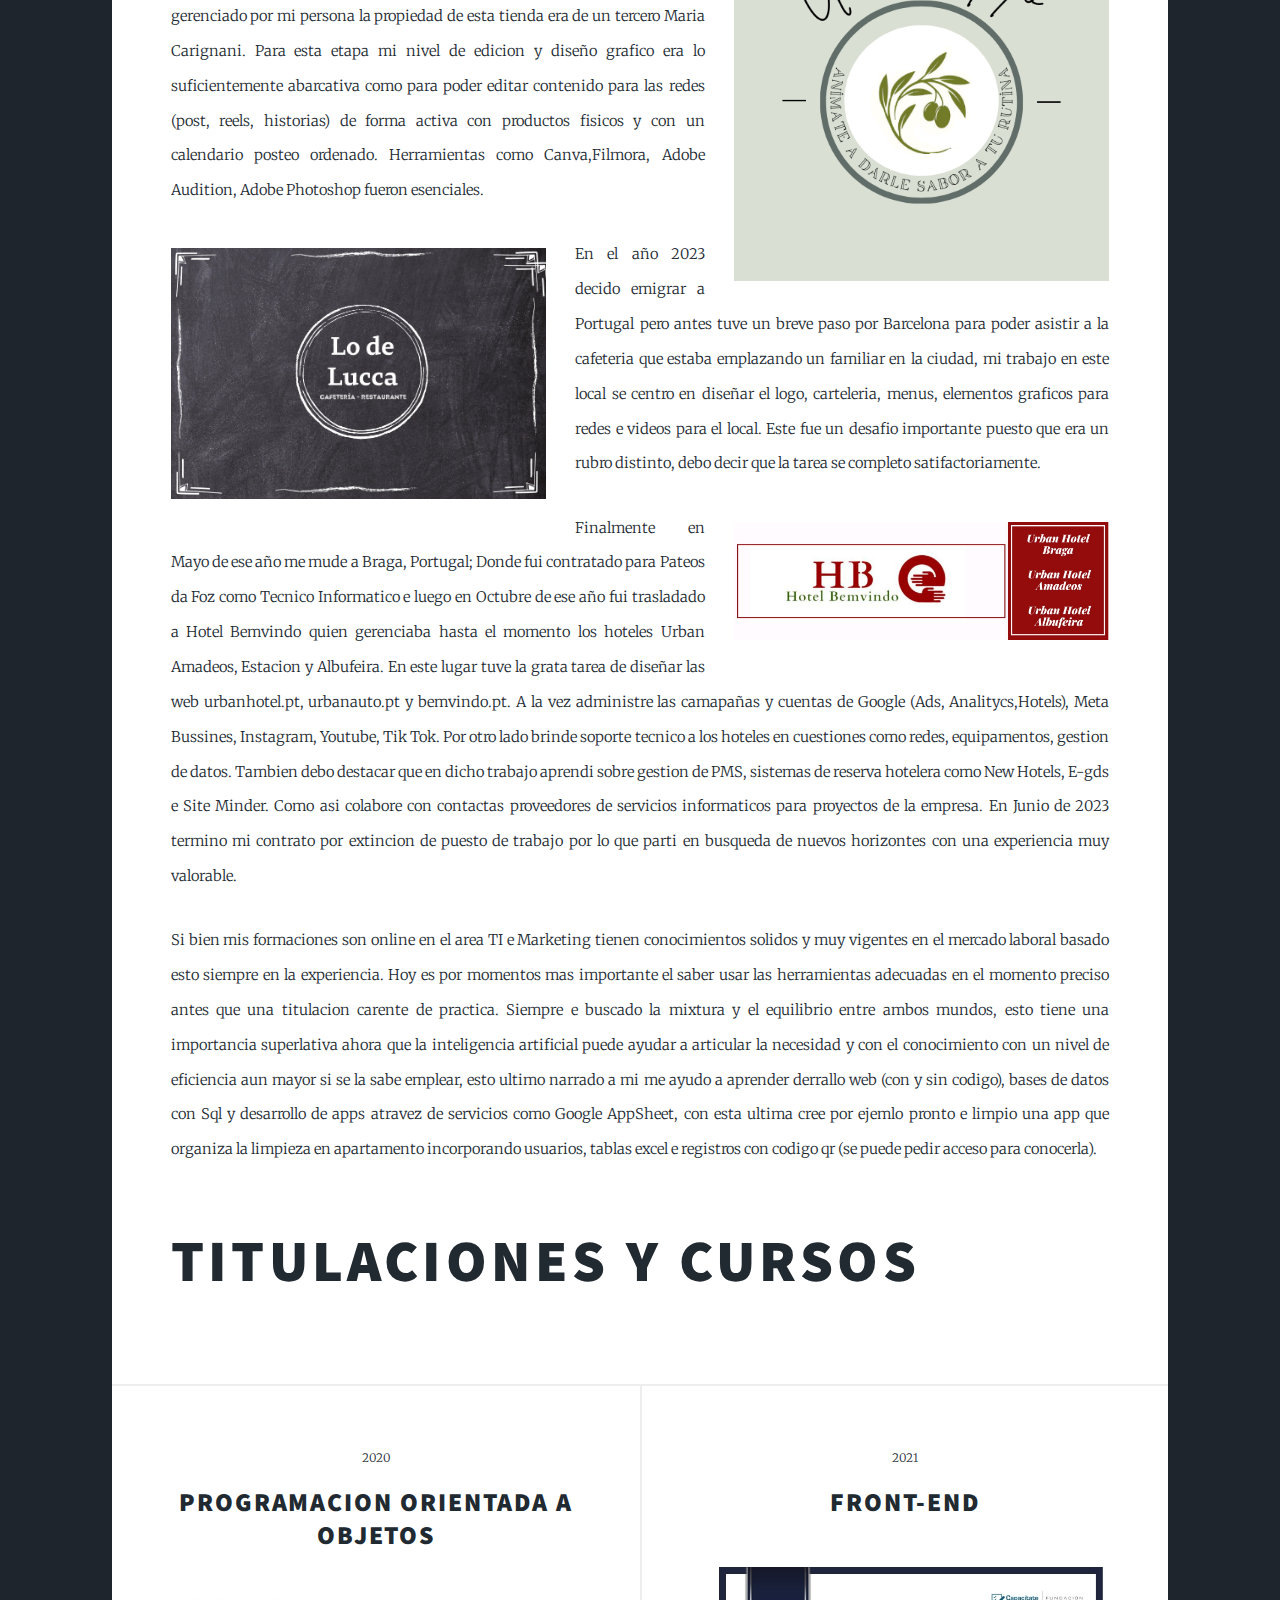
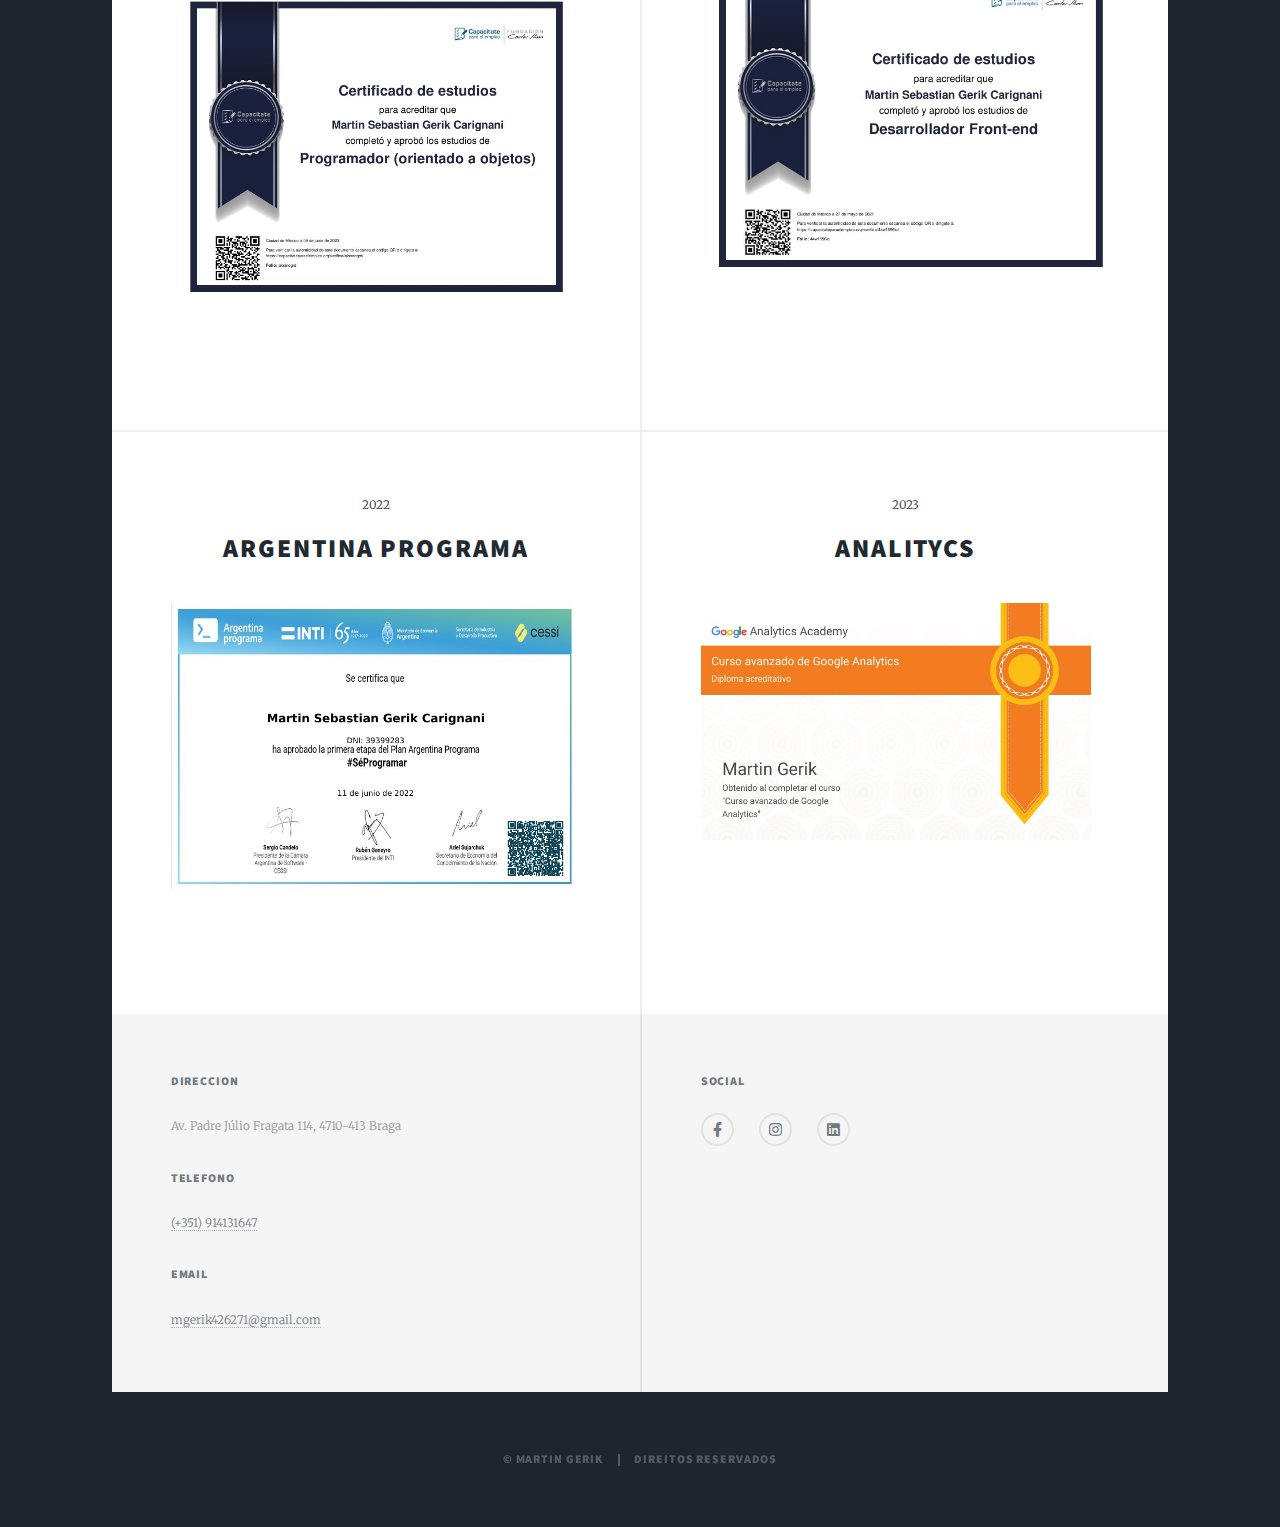
<file: informatico.html>
<!DOCTYPE HTML>
<html>
	<head>
		<title>TI y Marketing</title>
		<meta charset="utf-8" />
		<meta name="viewport" content="width=device-width, initial-scale=1, user-scalable=no" />
		<link rel="stylesheet" href="assets/css/main.css" />
		<noscript><link rel="stylesheet" href="assets/css/noscript.css" /></noscript>
	</head>
	<body class="is-preload">
			<!-- Wrapper -->
			<div id="wrapper" class="fade-in">

				<!-- Intro -->
					<div id="intro">
						<img src="images/favicon.png" alt="" height="300px" width="300px" />
						<h1>Martin Gerik Carignani<br />
						</h1>
						<p>Antropologo | Tecnico TI | Marketing </p>
						<ul class="actions">
							<li><a href="#header" class="button icon solid solo fa-arrow-down scrolly">Continue</a></li>
						</ul>
					</div>

				<!-- Header -->
					<header id="header">
						<a href="#footer" class="logo">Contacto</a>
					</header>

				<!-- Nav -->
				<nav id="nav">
					<ul class="links">
						<li><a href="index.html">Descripcion General</a></li>
						<li><a href="antropologia.html">Antropologia</a></li>
						<li class="active"><a href="informatico.html">TI y Marketing</a></li>
						<li><a class="dropdown-item" href="https://translate.google.com/translate?sl=auto&tl=en&u=https://mgerik.github.io/mgerik/informatico.html"> Translate</a></li>

					</ul>
					<ul class="icons">
						<li><a href="https://www.facebook.com/martin.gerikcarignani" class="icon brands fa-facebook-f"><span class="label">Facebook</span></a></li>
						<li><a href="https://www.instagram.com/martingerik/" class="icon brands fa-instagram"><span class="label">Instagram</span></a></li>
						<li><a href="https://www.linkedin.com/in/mgerik/" class="icon brands fa-linkedin"><span class="label">Linkedin</span></a></li>
					</ul>
				</nav>

				<!-- Main -->
					<div id="main">

						<!-- Post -->
							<section class="post">
									<h1>Un recorrido diferente</h1>
									<p><span class="image left"><img src="images/TI/jym.jpg" alt="" /></span>Si bien mi primer emprendimiento fue vender anotadores creados con papeles de colores que conseguia reciclando exedente de una imprenta, este E-Commers (JYM) que comence en 2016 fue el que me abrio la puerta a un mundo distnto donde aprendi desde informatica a tecnicas de comercio online e marketing. En el 2016 comienzo a comercializar vidrios templados para telefonos mobiles via Facebook, lo que poco a poco me llevo a tocar puertas de proveedores consiguiendo asi llegar a tener una variedad de productos que cubria una amplia gama de necesidades y publicos, los articulos para el hogar, seguridad, informatica y telefonia; Eran los mas confiables para poder vender y entregar puerta a puerta o en puntos seguros. La gestion de los envios fue por cuenta propia y en ocaciones contratando servicios como Rappi como socio para poder hacer las entregas. EN 2018 incorpore a un tecnico especializado en telefonia generando ingresos extras por reparaciones e asesoramiento comercial que derivaban en ventas de equipos. En la actualidad producto de mi salida de Argentina la tienda esta cerrada.</p>
									<p><span class="image right"><img src="images/TI/gustito.png" alt="" /></span>Con el exito de las ventas online y la logistica creada para la misma, se creo Un Gustito esta tienda online dedicada a la venta de aceite de oliva, olivas en 2 variedades y 3 formatos de tamaño diferentes. Si bien el E-commers era gerenciado por mi persona la propiedad de esta tienda era de un tercero Maria Carignani. Para esta etapa mi nivel de edicion y diseño grafico era lo suficientemente abarcativa como para poder editar contenido para las redes (post, reels, historias) de forma activa con productos fisicos y con un calendario posteo ordenado. Herramientas como Canva,Filmora, Adobe Audition, Adobe Photoshop fueron esenciales.</p>
									<p><span class="image left"><img src="images/TI/Lo de Lucca.png" alt="" /></span>En el año 2023 decido emigrar a Portugal pero antes tuve un breve paso por Barcelona para poder asistir a la cafeteria que estaba emplazando un familiar en la ciudad, mi trabajo en este local se centro en diseñar el logo, carteleria, menus, elementos graficos para redes e videos para el local. Este fue un desafio importante puesto que era un rubro distinto, debo decir que la tarea se completo satifactoriamente.</p>
									<p><span class="image right"><img src="images/TI/Urban.jpg" alt="" /></span> Finalmente en Mayo de ese año me mude a Braga, Portugal; Donde fui contratado para Pateos da Foz como Tecnico Informatico e luego en Octubre de ese año fui trasladado a Hotel Bemvindo quien gerenciaba hasta el momento los hoteles Urban Amadeos, Estacion y Albufeira. En este lugar tuve la grata tarea de diseñar las web urbanhotel.pt, urbanauto.pt y bemvindo.pt. A la vez administre las camapañas y cuentas de Google (Ads, Analitycs,Hotels), Meta Bussines, Instagram, Youtube, Tik Tok. Por otro lado brinde soporte tecnico a los hoteles en cuestiones como redes, equipamentos, gestion de datos. Tambien debo destacar que en dicho trabajo aprendi sobre gestion de PMS, sistemas de reserva hotelera como New Hotels, E-gds e Site Minder. Como asi colabore con contactas proveedores de servicios informaticos para proyectos de la empresa. En Junio de 2023 termino mi contrato por extincion de puesto de trabajo por lo que parti en busqueda de nuevos horizontes con una experiencia muy valorable.</p>
									<p> Si bien mis formaciones son online en el area TI e Marketing tienen conocimientos solidos y muy vigentes en el mercado laboral basado esto siempre en la experiencia. Hoy es por momentos mas importante el saber usar las herramientas adecuadas en el momento preciso antes que una titulacion carente de practica. Siempre e buscado la mixtura y el equilibrio entre ambos mundos, esto tiene una importancia superlativa ahora que la inteligencia artificial puede ayudar a articular la necesidad y con el conocimiento con un nivel de eficiencia aun mayor si se la sabe emplear, esto ultimo narrado a mi me ayudo a aprender derrallo web (con y sin codigo), bases de datos con Sql y desarrollo de apps atravez de servicios como Google AppSheet, con esta ultima cree por ejemlo pronto e limpio una app que organiza la limpieza en apartamento incorporando usuarios, tablas excel e registros con codigo qr (se puede pedir acceso para conocerla). </p>
									<br>
									<h1>Titulaciones y Cursos</h1>

								</section>
							<section class="posts">
								<article>
									<header>
										<span class="date">2020</span>
										<h2><a href="#">Programacion Orientada a Objetos<br /></a></h2>
									</header>
									<a href="#" class="image fit" onclick="openModal('modal2'); return false;">
										<img src="images/TI/obj.jpg" alt="Objetos" />
									</a>
									<ul class="actions special"></ul>
									<!-- Modal -->
									<div id="modal2" class="modal">
										<span class="close" onclick="closeModal('modal2')">&times;</span>
										<iframe class="modal-content" id="content1" src="images/TI/programa2.pdf"></iframe>
										<div id="caption1" class="caption"></div>
									</div>
								</article>
						
								<article>
									<header>
										<span class="date">2021</span>
										<h2><a href="#">Front-End<br /></a></h2>
									</header>
									<a href="#" class="image fit" onclick="openModal('modal3'); return false;">
										<img src="images/TI/front.jpg" alt="Front-End" />
									</a>
									<!-- Modal -->
									<div id="modal3" class="modal">
										<span class="close" onclick="closeModal('modal3')">&times;</span>
										<iframe class="modal-content" id="content2" src="images/TI/front.pdf"></iframe>
										<div id="caption2" class="caption"></div>
									</div>
								</article>
								<article>
									<header>
										<span class="date">2022</span>
										<h2><a href="#">Argentina Programa<br /></a></h2>
									</header>
									<a href="#" class="image fit" onclick="openModal('modal4'); return false;">
										<img src="images/TI/programa.jpg" alt="Argentina Programa" />
									</a>
									<ul class="actions special"></ul>
									<!-- Modal -->
									<div id="modal4" class="modal">
										<span class="close" onclick="closeModal('modal4')">&times;</span>
										<iframe class="modal-content" id="content1" src="images/TI/programa.pdf"></iframe>
										<div id="caption1" class="caption"></div>
									</div>
								</article>
						
								<article>
									<header>
										<span class="date">2023</span>
										<h2><a href="#">Analitycs<br/></a></h2>
									</header>
									<a href="#" class="image fit" onclick="openModal('modal5'); return false;">
										<img src="images/TI/Analitycs.jpg" alt="Analitycs" />
									</a>
									<!-- Modal -->
									<div id="modal5" class="modal">
										<span class="close" onclick="closeModal('modal5')">&times;</span>
										<iframe class="modal-content" id="content2" src="images/TI/Analitycs.pdf"></iframe>
										<div id="caption2" class="caption"></div>
									</div>
								</article>
					</div>
				</section>

			<!-- Footer -->
			<footer id="footer">
				<section>
					<h3>Direccion</h3>
						<p>Av. Padre Júlio Fragata 114, 4710-413 Braga</p>
						<h3>Telefono</h3>
						<p><a href="#">(+351) 914131647</a></p>
						<h3>Email</h3>
						<p><a href="#">mgerik426271@gmail.com</a></p>
				
				</section>
						<section>
							<h3>Social</h3>
							<ul class="icons alt">
								<li><a href="https://m.facebook.com/urbanhotel.pt" class="icon brands alt fa-facebook-f"><span class="label">Facebook</span></a></li>
								<li><a href="https://www.instagram.com/urbanhotelgroup/" class="icon brands alt fa-instagram"><span class="label">Instagram</span></a></li>
								<li><a href="https://www.linkedin.com/in/mgerik/" class="icon brands fa-linkedin"><span class="label">Linkedin</span></a></li>
							</ul>
						</section>
					</section>
				</footer>

			<!-- Copyright -->
				<div id="copyright">
					<ul><li>&copy; Martin Gerik</li><li>Direitos reservados</a></li></ul>
				</div>

		</div>

		<!-- Scripts -->
			<script src="assets/js/jquery.min.js"></script>
			<script src="assets/js/jquery.scrollex.min.js"></script>
			<script src="assets/js/jquery.scrolly.min.js"></script>
			<script src="assets/js/browser.min.js"></script>
			<script src="assets/js/breakpoints.min.js"></script>
			<script src="assets/js/util.js"></script>
			<script src="assets/js/main.js"></script>

	</body>
</html>
</file>
<file: assets/css/main.css>
@import url(fontawesome-all.min.css);
@import url("https://fonts.googleapis.com/css?family=Merriweather:300,700,300italic,700italic|Source+Sans+Pro:900");

/*
	Massively by HTML5 UP
	html5up.net | @ajlkn
	Free for personal and commercial use under the CCA 3.0 license (html5up.net/license)
*/

html, body, div, span, applet, object,
iframe, h1, h2, h3, h4, h5, h6, p, blockquote,
pre, a, abbr, acronym, address, big, cite,
code, del, dfn, em, img, ins, kbd, q, s, samp,
small, strike, strong, sub, sup, tt, var, b,
u, i, center, dl, dt, dd, ol, ul, li, fieldset,
form, label, legend, table, caption, tbody,
tfoot, thead, tr, th, td, article, aside,
canvas, details, embed, figure, figcaption,
footer, header, hgroup, menu, nav, output, ruby,
section, summary, time, mark, audio, video {
	margin: 0;
	padding: 0;
	border: 0;
	font-size: 100%;
	font: inherit;
	vertical-align: baseline;}

article, aside, details, figcaption, figure,
footer, header, hgroup, menu, nav, section {
	display: block;}

body {
	line-height: 1;
}

ol, ul {
	list-style: none;
}

blockquote, q {
	quotes: none;
}

	blockquote:before, blockquote:after, q:before, q:after {
		content: '';
		content: none;
	}

table {
	border-collapse: collapse;
	border-spacing: 0;
}

body {
	-webkit-text-size-adjust: none;
}

mark {
	background-color: transparent;
	color: inherit;
}

input::-moz-focus-inner {
	border: 0;
	padding: 0;
}

input, select, textarea {
	-moz-appearance: none;
	-webkit-appearance: none;
	-ms-appearance: none;
	appearance: none;
}

/* Basic */

	@-ms-viewport {
		width: device-width;
	}

	body {
		-ms-overflow-style: scrollbar;
	}

	@media screen and (max-width: 480px) {

		html, body {
			min-width: 320px;
		}

	}

	html {
		box-sizing: border-box;
	}

	*, *:before, *:after {
		box-sizing: inherit;
	}

	body {
		background-color: #1e252d;
	}

		body.is-preload *, body.is-preload *:before, body.is-preload *:after {
			-moz-animation: none !important;
			-webkit-animation: none !important;
			-ms-animation: none !important;
			animation: none !important;
			-moz-transition: none !important;
			-webkit-transition: none !important;
			-ms-transition: none !important;
			transition: none !important;
		}

/* Type */

	html {
		font-size: 12pt;
	}

		@media screen and (max-width: 1680px) {

			html {
				font-size: 12pt;
			}

		}

		@media screen and (max-width: 1280px) {

			html {
				font-size: 11pt;
			}

		}

		@media screen and (max-width: 360px) {

			html {
				font-size: 10pt;
			}

		}

	body {
		color: #212931;
	}

	body, input, select, textarea {
		font-family: "Merriweather", Georgia, serif;
		font-weight: 300;
		font-size: 1rem;
		line-height: 2.375;
	}

	a {
		-moz-transition: color 0.2s ease-in-out, background-color 0.2s ease-in-out, border-color 0.2s ease-in-out, box-shadow 0.2s ease-in-out;
		-webkit-transition: color 0.2s ease-in-out, background-color 0.2s ease-in-out, border-color 0.2s ease-in-out, box-shadow 0.2s ease-in-out;
		-ms-transition: color 0.2s ease-in-out, background-color 0.2s ease-in-out, border-color 0.2s ease-in-out, box-shadow 0.2s ease-in-out;
		transition: color 0.2s ease-in-out, background-color 0.2s ease-in-out, border-color 0.2s ease-in-out, box-shadow 0.2s ease-in-out;
		border-bottom: dotted 1px;
		text-decoration: none;
	}

		a:hover {
			border-bottom-color: transparent;
		}

	strong, b {
		font-weight: 600;
	}

	em, i {
		font-style: italic;
	}

	p {
		text-align: justify;
		margin: 0 0 2rem 0;
	}

	h1, h2, h3, h4, h5, h6 {
		font-family: "Source Sans Pro", Helvetica, sans-serif;
		font-weight: 900;
		line-height: 1.5;
		letter-spacing: 0.075em;
		text-transform: uppercase;
		margin: 0 0 1rem 0;
	}

		h1 a, h2 a, h3 a, h4 a, h5 a, h6 a {
			border-bottom: 0;
			color: inherit;
			text-decoration: none;
		}

	h1 {
		font-size: 4rem;
		line-height: 1.1;
		margin: 0 0 2rem 0;
	}

	h2 {
		font-size: 1.75rem;
		line-height: 1.3;
		margin: 0 0 1.5rem 0;
	}

	h3 {
		font-size: 1.25rem;
		margin: 0 0 1.5rem 0;
		text-align: left ;
	}

	h4 {
		font-size: 1rem;
	}

	h5 {
		font-size: 0.9rem;
	}

	h6 {
		font-size: 0.8rem;
	}

	sub {
		font-size: 0.8rem;
		position: relative;
		top: 0.5rem;
	}

	sup {
		font-size: 0.8rem;
		position: relative;
		top: -0.5rem;
	}

	blockquote {
		border-left: solid 4px;
		font-style: italic;
		margin: 0 0 2rem 0;
		padding: 0.5rem 0 0.5rem 2rem;
	}

	code {
		border: solid 2px;
		font-family: "Courier New", monospace;
		font-size: 0.9rem;
		margin: 0 0.25rem;
		padding: 0.25rem 0.65rem;
	}

	pre {
		-webkit-overflow-scrolling: touch;
		font-family: "Courier New", monospace;
		font-size: 0.9rem;
		margin: 0 0 2rem 0;
	}

		pre code {
			display: block;
			line-height: 1.75;
			padding: 1rem 1.5rem;
			overflow-x: auto;
		}

	hr {
		border: 0;
		border-bottom: solid 2px;
		margin: 3rem 0;
	}

		hr.major {
			margin: 8rem 0;
		}

	.align-left {
		text-align: left;
	}

	.align-center {
		text-align: center;
	}

	.align-right {
		text-align: right;
	}

	input, select, textarea {
		color: #212931;
	}

	a {
		color: #212931;
		border-bottom-color: rgba(33, 41, 49, 0.5);
	}

		a:hover {
			border-bottom-color: transparent;
			color: #b40909 !important;
		}

	strong, b {
		color: #212931;
	}

	h1, h2, h3, h4, h5, h6 {
		color: #212931;
	}

	blockquote {
		border-left-color: #eeeeee;
	}

	code {
		background: rgba(220, 220, 220, 0.25);
		border-color: #eeeeee;
	}

	hr {
		border-bottom-color: #eeeeee;
	}
	/* Carrucel*/
	
/* Row */

	.row {
		display: flex;
		flex-wrap: wrap;
		box-sizing: border-box;
		align-items: stretch;
	}

		.row > * {
			box-sizing: border-box;
		}

		.row.gtr-uniform > * > :last-child {
			margin-bottom: 0;
		}

		.row.aln-left {
			justify-content: flex-start;
		}

		.row.aln-center {
			justify-content: center;
		}

		.row.aln-right {
			justify-content: flex-end;
		}

		.row.aln-top {
			align-items: flex-start;
		}

		.row.aln-middle {
			align-items: center;
		}

		.row.aln-bottom {
			align-items: flex-end;
		}

		.row > .imp {
			order: -1;
		}

		.row > .col-1 {
			width: 8.33333%;
		}

		.row > .off-1 {
			margin-left: 8.33333%;
		}

		.row > .col-2 {
			width: 16.66667%;
		}

		.row > .off-2 {
			margin-left: 16.66667%;
		}

		.row > .col-3 {
			width: 25%;
		}

		.row > .off-3 {
			margin-left: 25%;
		}

		.row > .col-4 {
			width: 33.33333%;
		}

		.row > .off-4 {
			margin-left: 33.33333%;
		}

		.row > .col-5 {
			width: 41.66667%;
		}

		.row > .off-5 {
			margin-left: 41.66667%;
		}

		.row > .col-6 {
			width: 50%;
		}

		.row > .off-6 {
			margin-left: 50%;
		}

		.row > .col-7 {
			width: 58.33333%;
		}

		.row > .off-7 {
			margin-left: 58.33333%;
		}

		.row > .col-8 {
			width: 66.66667%;
		}

		.row > .off-8 {
			margin-left: 66.66667%;
		}

		.row > .col-9 {
			width: 75%;
		}

		.row > .off-9 {
			margin-left: 75%;
		}

		.row > .col-10 {
			width: 83.33333%;
		}

		.row > .off-10 {
			margin-left: 83.33333%;
		}

		.row > .col-11 {
			width: 91.66667%;
		}

		.row > .off-11 {
			margin-left: 91.66667%;
		}

		.row > .col-12 {
			width: 100%;
		}

		.row > .off-12 {
			margin-left: 100%;
		}

		.row.gtr-0 {
			margin-top: 0;
			margin-left: 0rem;
		}

			.row.gtr-0 > * {
				padding: 0 0 0 0rem;
			}

			.row.gtr-0.gtr-uniform {
				margin-top: 0rem;
			}

				.row.gtr-0.gtr-uniform > * {
					padding-top: 0rem;
				}

		.row.gtr-25 {
			margin-top: 0;
			margin-left: -0.375rem;
		}

			.row.gtr-25 > * {
				padding: 0 0 0 0.375rem;
			}

			.row.gtr-25.gtr-uniform {
				margin-top: -0.375rem;
			}

				.row.gtr-25.gtr-uniform > * {
					padding-top: 0.375rem;
				}

		.row.gtr-50 {
			margin-top: 0;
			margin-left: -0.75rem;
		}

			.row.gtr-50 > * {
				padding: 0 0 0 0.75rem;
			}

			.row.gtr-50.gtr-uniform {
				margin-top: -0.75rem;
			}

				.row.gtr-50.gtr-uniform > * {
					padding-top: 0.75rem;
				}

		.row {
			margin-top: 0;
			margin-left: -1.5rem;
		}

			.row > * {
				padding: 0 0 0 1.5rem;
			}

			.row.gtr-uniform {
				margin-top: -1.5rem;
			}

				.row.gtr-uniform > * {
					padding-top: 1.5rem;
				}

		.row.gtr-150 {
			margin-top: 0;
			margin-left: -2.25rem;
		}

			.row.gtr-150 > * {
				padding: 0 0 0 2.25rem;
			}

			.row.gtr-150.gtr-uniform {
				margin-top: -2.25rem;
			}

				.row.gtr-150.gtr-uniform > * {
					padding-top: 2.25rem;
				}

		.row.gtr-200 {
			margin-top: 0;
			margin-left: -3rem;
		}

			.row.gtr-200 > * {
				padding: 0 0 0 3rem;
			}

			.row.gtr-200.gtr-uniform {
				margin-top: -3rem;
			}

				.row.gtr-200.gtr-uniform > * {
					padding-top: 3rem;
				}

		@media screen and (max-width: 1680px) {

			.row {
				display: flex;
				flex-wrap: wrap;
				box-sizing: border-box;
				align-items: stretch;
			}

				.row > * {
					box-sizing: border-box;
				}

				.row.gtr-uniform > * > :last-child {
					margin-bottom: 0;
				}

				.row.aln-left {
					justify-content: flex-start;
				}

				.row.aln-center {
					justify-content: center;
				}

				.row.aln-right {
					justify-content: flex-end;
				}

				.row.aln-top {
					align-items: flex-start;
				}

				.row.aln-middle {
					align-items: center;
				}

				.row.aln-bottom {
					align-items: flex-end;
				}

				.row > .imp-xlarge {
					order: -1;
				}

				.row > .col-1-xlarge {
					width: 8.33333%;
				}

				.row > .off-1-xlarge {
					margin-left: 8.33333%;
				}

				.row > .col-2-xlarge {
					width: 16.66667%;
				}

				.row > .off-2-xlarge {
					margin-left: 16.66667%;
				}

				.row > .col-3-xlarge {
					width: 25%;
				}

				.row > .off-3-xlarge {
					margin-left: 25%;
				}

				.row > .col-4-xlarge {
					width: 33.33333%;
				}

				.row > .off-4-xlarge {
					margin-left: 33.33333%;
				}

				.row > .col-5-xlarge {
					width: 41.66667%;
				}

				.row > .off-5-xlarge {
					margin-left: 41.66667%;
				}

				.row > .col-6-xlarge {
					width: 50%;
				}

				.row > .off-6-xlarge {
					margin-left: 50%;
				}

				.row > .col-7-xlarge {
					width: 58.33333%;
				}

				.row > .off-7-xlarge {
					margin-left: 58.33333%;
				}

				.row > .col-8-xlarge {
					width: 66.66667%;
				}

				.row > .off-8-xlarge {
					margin-left: 66.66667%;
				}

				.row > .col-9-xlarge {
					width: 75%;
				}

				.row > .off-9-xlarge {
					margin-left: 75%;
				}

				.row > .col-10-xlarge {
					width: 83.33333%;
				}

				.row > .off-10-xlarge {
					margin-left: 83.33333%;
				}

				.row > .col-11-xlarge {
					width: 91.66667%;
				}

				.row > .off-11-xlarge {
					margin-left: 91.66667%;
				}

				.row > .col-12-xlarge {
					width: 100%;
				}

				.row > .off-12-xlarge {
					margin-left: 100%;
				}

				.row.gtr-0 {
					margin-top: 0;
					margin-left: 0rem;
				}

					.row.gtr-0 > * {
						padding: 0 0 0 0rem;
					}

					.row.gtr-0.gtr-uniform {
						margin-top: 0rem;
					}

						.row.gtr-0.gtr-uniform > * {
							padding-top: 0rem;
						}

				.row.gtr-25 {
					margin-top: 0;
					margin-left: -0.375rem;
				}

					.row.gtr-25 > * {
						padding: 0 0 0 0.375rem;
					}

					.row.gtr-25.gtr-uniform {
						margin-top: -0.375rem;
					}

						.row.gtr-25.gtr-uniform > * {
							padding-top: 0.375rem;
						}

				.row.gtr-50 {
					margin-top: 0;
					margin-left: -0.75rem;
				}

					.row.gtr-50 > * {
						padding: 0 0 0 0.75rem;
					}

					.row.gtr-50.gtr-uniform {
						margin-top: -0.75rem;
					}

						.row.gtr-50.gtr-uniform > * {
							padding-top: 0.75rem;
						}

				.row {
					margin-top: 0;
					margin-left: -1.5rem;
				}

					.row > * {
						padding: 0 0 0 1.5rem;
					}

					.row.gtr-uniform {
						margin-top: -1.5rem;
					}

						.row.gtr-uniform > * {
							padding-top: 1.5rem;
						}

				.row.gtr-150 {
					margin-top: 0;
					margin-left: -2.25rem;
				}

					.row.gtr-150 > * {
						padding: 0 0 0 2.25rem;
					}

					.row.gtr-150.gtr-uniform {
						margin-top: -2.25rem;
					}

						.row.gtr-150.gtr-uniform > * {
							padding-top: 2.25rem;
						}

				.row.gtr-200 {
					margin-top: 0;
					margin-left: -3rem;
				}

					.row.gtr-200 > * {
						padding: 0 0 0 3rem;
					}

					.row.gtr-200.gtr-uniform {
						margin-top: -3rem;
					}

						.row.gtr-200.gtr-uniform > * {
							padding-top: 3rem;
						}

		}

		@media screen and (max-width: 1280px) {

			.row {
				display: flex;
				flex-wrap: wrap;
				box-sizing: border-box;
				align-items: stretch;
			}

				.row > * {
					box-sizing: border-box;
				}

				.row.gtr-uniform > * > :last-child {
					margin-bottom: 0;
				}

				.row.aln-left {
					justify-content: flex-start;
				}

				.row.aln-center {
					justify-content: center;
				}

				.row.aln-right {
					justify-content: flex-end;
				}

				.row.aln-top {
					align-items: flex-start;
				}

				.row.aln-middle {
					align-items: center;
				}

				.row.aln-bottom {
					align-items: flex-end;
				}

				.row > .imp-large {
					order: -1;
				}

				.row > .col-1-large {
					width: 8.33333%;
				}

				.row > .off-1-large {
					margin-left: 8.33333%;
				}

				.row > .col-2-large {
					width: 16.66667%;
				}

				.row > .off-2-large {
					margin-left: 16.66667%;
				}

				.row > .col-3-large {
					width: 25%;
				}

				.row > .off-3-large {
					margin-left: 25%;
				}

				.row > .col-4-large {
					width: 33.33333%;
				}

				.row > .off-4-large {
					margin-left: 33.33333%;
				}

				.row > .col-5-large {
					width: 41.66667%;
				}

				.row > .off-5-large {
					margin-left: 41.66667%;
				}

				.row > .col-6-large {
					width: 50%;
				}

				.row > .off-6-large {
					margin-left: 50%;
				}

				.row > .col-7-large {
					width: 58.33333%;
				}

				.row > .off-7-large {
					margin-left: 58.33333%;
				}

				.row > .col-8-large {
					width: 66.66667%;
				}

				.row > .off-8-large {
					margin-left: 66.66667%;
				}

				.row > .col-9-large {
					width: 75%;
				}

				.row > .off-9-large {
					margin-left: 75%;
				}

				.row > .col-10-large {
					width: 83.33333%;
				}

				.row > .off-10-large {
					margin-left: 83.33333%;
				}

				.row > .col-11-large {
					width: 91.66667%;
				}

				.row > .off-11-large {
					margin-left: 91.66667%;
				}

				.row > .col-12-large {
					width: 100%;
				}

				.row > .off-12-large {
					margin-left: 100%;
				}

				.row.gtr-0 {
					margin-top: 0;
					margin-left: 0rem;
				}

					.row.gtr-0 > * {
						padding: 0 0 0 0rem;
					}

					.row.gtr-0.gtr-uniform {
						margin-top: 0rem;
					}

						.row.gtr-0.gtr-uniform > * {
							padding-top: 0rem;
						}

				.row.gtr-25 {
					margin-top: 0;
					margin-left: -0.375rem;
				}

					.row.gtr-25 > * {
						padding: 0 0 0 0.375rem;
					}

					.row.gtr-25.gtr-uniform {
						margin-top: -0.375rem;
					}

						.row.gtr-25.gtr-uniform > * {
							padding-top: 0.375rem;
						}

				.row.gtr-50 {
					margin-top: 0;
					margin-left: -0.75rem;
				}

					.row.gtr-50 > * {
						padding: 0 0 0 0.75rem;
					}

					.row.gtr-50.gtr-uniform {
						margin-top: -0.75rem;
					}

						.row.gtr-50.gtr-uniform > * {
							padding-top: 0.75rem;
						}

				.row {
					margin-top: 0;
					margin-left: -1.5rem;
				}

					.row > * {
						padding: 0 0 0 1.5rem;
					}

					.row.gtr-uniform {
						margin-top: -1.5rem;
					}

						.row.gtr-uniform > * {
							padding-top: 1.5rem;
						}

				.row.gtr-150 {
					margin-top: 0;
					margin-left: -2.25rem;
				}

					.row.gtr-150 > * {
						padding: 0 0 0 2.25rem;
					}

					.row.gtr-150.gtr-uniform {
						margin-top: -2.25rem;
					}

						.row.gtr-150.gtr-uniform > * {
							padding-top: 2.25rem;
						}

				.row.gtr-200 {
					margin-top: 0;
					margin-left: -3rem;
				}

					.row.gtr-200 > * {
						padding: 0 0 0 3rem;
					}

					.row.gtr-200.gtr-uniform {
						margin-top: -3rem;
					}

						.row.gtr-200.gtr-uniform > * {
							padding-top: 3rem;
						}

		}

		@media screen and (max-width: 980px) {

			.row {
				display: flex;
				flex-wrap: wrap;
				box-sizing: border-box;
				align-items: stretch;
			}

				.row > * {
					box-sizing: border-box;
				}

				.row.gtr-uniform > * > :last-child {
					margin-bottom: 0;
				}

				.row.aln-left {
					justify-content: flex-start;
				}

				.row.aln-center {
					justify-content: center;
				}

				.row.aln-right {
					justify-content: flex-end;
				}

				.row.aln-top {
					align-items: flex-start;
				}

				.row.aln-middle {
					align-items: center;
				}

				.row.aln-bottom {
					align-items: flex-end;
				}

				.row > .imp-medium {
					order: -1;
				}

				.row > .col-1-medium {
					width: 8.33333%;
				}

				.row > .off-1-medium {
					margin-left: 8.33333%;
				}

				.row > .col-2-medium {
					width: 16.66667%;
				}

				.row > .off-2-medium {
					margin-left: 16.66667%;
				}

				.row > .col-3-medium {
					width: 25%;
				}

				.row > .off-3-medium {
					margin-left: 25%;
				}

				.row > .col-4-medium {
					width: 33.33333%;
				}

				.row > .off-4-medium {
					margin-left: 33.33333%;
				}

				.row > .col-5-medium {
					width: 41.66667%;
				}

				.row > .off-5-medium {
					margin-left: 41.66667%;
				}

				.row > .col-6-medium {
					width: 50%;
				}

				.row > .off-6-medium {
					margin-left: 50%;
				}

				.row > .col-7-medium {
					width: 58.33333%;
				}

				.row > .off-7-medium {
					margin-left: 58.33333%;
				}

				.row > .col-8-medium {
					width: 66.66667%;
				}

				.row > .off-8-medium {
					margin-left: 66.66667%;
				}

				.row > .col-9-medium {
					width: 75%;
				}

				.row > .off-9-medium {
					margin-left: 75%;
				}

				.row > .col-10-medium {
					width: 83.33333%;
				}

				.row > .off-10-medium {
					margin-left: 83.33333%;
				}

				.row > .col-11-medium {
					width: 91.66667%;
				}

				.row > .off-11-medium {
					margin-left: 91.66667%;
				}

				.row > .col-12-medium {
					width: 100%;
				}

				.row > .off-12-medium {
					margin-left: 100%;
				}

				.row.gtr-0 {
					margin-top: 0;
					margin-left: 0rem;
				}

					.row.gtr-0 > * {
						padding: 0 0 0 0rem;
					}

					.row.gtr-0.gtr-uniform {
						margin-top: 0rem;
					}

						.row.gtr-0.gtr-uniform > * {
							padding-top: 0rem;
						}

				.row.gtr-25 {
					margin-top: 0;
					margin-left: -0.375rem;
				}

					.row.gtr-25 > * {
						padding: 0 0 0 0.375rem;
					}

					.row.gtr-25.gtr-uniform {
						margin-top: -0.375rem;
					}

						.row.gtr-25.gtr-uniform > * {
							padding-top: 0.375rem;
						}

				.row.gtr-50 {
					margin-top: 0;
					margin-left: -0.75rem;
				}

					.row.gtr-50 > * {
						padding: 0 0 0 0.75rem;
					}

					.row.gtr-50.gtr-uniform {
						margin-top: -0.75rem;
					}

						.row.gtr-50.gtr-uniform > * {
							padding-top: 0.75rem;
						}

				.row {
					margin-top: 0;
					margin-left: -1.5rem;
				}

					.row > * {
						padding: 0 0 0 1.5rem;
					}

					.row.gtr-uniform {
						margin-top: -1.5rem;
					}

						.row.gtr-uniform > * {
							padding-top: 1.5rem;
						}

				.row.gtr-150 {
					margin-top: 0;
					margin-left: -2.25rem;
				}

					.row.gtr-150 > * {
						padding: 0 0 0 2.25rem;
					}

					.row.gtr-150.gtr-uniform {
						margin-top: -2.25rem;
					}

						.row.gtr-150.gtr-uniform > * {
							padding-top: 2.25rem;
						}

				.row.gtr-200 {
					margin-top: 0;
					margin-left: -3rem;
				}

					.row.gtr-200 > * {
						padding: 0 0 0 3rem;
					}

					.row.gtr-200.gtr-uniform {
						margin-top: -3rem;
					}

						.row.gtr-200.gtr-uniform > * {
							padding-top: 3rem;
						}

		}

		@media screen and (max-width: 736px) {

			.row {
				display: flex;
				flex-wrap: wrap;
				box-sizing: border-box;
				align-items: stretch;
			}

				.row > * {
					box-sizing: border-box;
				}

				.row.gtr-uniform > * > :last-child {
					margin-bottom: 0;
				}

				.row.aln-left {
					justify-content: flex-start;
				}

				.row.aln-center {
					justify-content: center;
				}

				.row.aln-right {
					justify-content: flex-end;
				}

				.row.aln-top {
					align-items: flex-start;
				}

				.row.aln-middle {
					align-items: center;
				}

				.row.aln-bottom {
					align-items: flex-end;
				}

				.row > .imp-small {
					order: -1;
				}

				.row > .col-1-small {
					width: 8.33333%;
				}

				.row > .off-1-small {
					margin-left: 8.33333%;
				}

				.row > .col-2-small {
					width: 16.66667%;
				}

				.row > .off-2-small {
					margin-left: 16.66667%;
				}

				.row > .col-3-small {
					width: 25%;
				}

				.row > .off-3-small {
					margin-left: 25%;
				}

				.row > .col-4-small {
					width: 33.33333%;
				}

				.row > .off-4-small {
					margin-left: 33.33333%;
				}

				.row > .col-5-small {
					width: 41.66667%;
				}

				.row > .off-5-small {
					margin-left: 41.66667%;
				}

				.row > .col-6-small {
					width: 50%;
				}

				.row > .off-6-small {
					margin-left: 50%;
				}

				.row > .col-7-small {
					width: 58.33333%;
				}

				.row > .off-7-small {
					margin-left: 58.33333%;
				}

				.row > .col-8-small {
					width: 66.66667%;
				}

				.row > .off-8-small {
					margin-left: 66.66667%;
				}

				.row > .col-9-small {
					width: 75%;
				}

				.row > .off-9-small {
					margin-left: 75%;
				}

				.row > .col-10-small {
					width: 83.33333%;
				}

				.row > .off-10-small {
					margin-left: 83.33333%;
				}

				.row > .col-11-small {
					width: 91.66667%;
				}

				.row > .off-11-small {
					margin-left: 91.66667%;
				}

				.row > .col-12-small {
					width: 100%;
				}

				.row > .off-12-small {
					margin-left: 100%;
				}

				.row.gtr-0 {
					margin-top: 0;
					margin-left: 0rem;
				}

					.row.gtr-0 > * {
						padding: 0 0 0 0rem;
					}

					.row.gtr-0.gtr-uniform {
						margin-top: 0rem;
					}

						.row.gtr-0.gtr-uniform > * {
							padding-top: 0rem;
						}

				.row.gtr-25 {
					margin-top: 0;
					margin-left: -0.375rem;
				}

					.row.gtr-25 > * {
						padding: 0 0 0 0.375rem;
					}

					.row.gtr-25.gtr-uniform {
						margin-top: -0.375rem;
					}

						.row.gtr-25.gtr-uniform > * {
							padding-top: 0.375rem;
						}

				.row.gtr-50 {
					margin-top: 0;
					margin-left: -0.75rem;
				}

					.row.gtr-50 > * {
						padding: 0 0 0 0.75rem;
					}

					.row.gtr-50.gtr-uniform {
						margin-top: -0.75rem;
					}

						.row.gtr-50.gtr-uniform > * {
							padding-top: 0.75rem;
						}

				.row {
					margin-top: 0;
					margin-left: -1.5rem;
				}

					.row > * {
						padding: 0 0 0 1.5rem;
					}

					.row.gtr-uniform {
						margin-top: -1.5rem;
					}

						.row.gtr-uniform > * {
							padding-top: 1.5rem;
						}

				.row.gtr-150 {
					margin-top: 0;
					margin-left: -2.25rem;
				}

					.row.gtr-150 > * {
						padding: 0 0 0 2.25rem;
					}

					.row.gtr-150.gtr-uniform {
						margin-top: -2.25rem;
					}

						.row.gtr-150.gtr-uniform > * {
							padding-top: 2.25rem;
						}

				.row.gtr-200 {
					margin-top: 0;
					margin-left: -3rem;
				}

					.row.gtr-200 > * {
						padding: 0 0 0 3rem;
					}

					.row.gtr-200.gtr-uniform {
						margin-top: -3rem;
					}

						.row.gtr-200.gtr-uniform > * {
							padding-top: 3rem;
						}

		}

		@media screen and (max-width: 480px) {

			.row {
				display: flex;
				flex-wrap: wrap;
				box-sizing: border-box;
				align-items: stretch;
			}

				.row > * {
					box-sizing: border-box;
				}

				.row.gtr-uniform > * > :last-child {
					margin-bottom: 0;
				}

				.row.aln-left {
					justify-content: flex-start;
				}

				.row.aln-center {
					justify-content: center;
				}

				.row.aln-right {
					justify-content: flex-end;
				}

				.row.aln-top {
					align-items: flex-start;
				}

				.row.aln-middle {
					align-items: center;
				}

				.row.aln-bottom {
					align-items: flex-end;
				}

				.row > .imp-xsmall {
					order: -1;
				}

				.row > .col-1-xsmall {
					width: 8.33333%;
				}

				.row > .off-1-xsmall {
					margin-left: 8.33333%;
				}

				.row > .col-2-xsmall {
					width: 16.66667%;
				}

				.row > .off-2-xsmall {
					margin-left: 16.66667%;
				}

				.row > .col-3-xsmall {
					width: 25%;
				}

				.row > .off-3-xsmall {
					margin-left: 25%;
				}

				.row > .col-4-xsmall {
					width: 33.33333%;
				}

				.row > .off-4-xsmall {
					margin-left: 33.33333%;
				}

				.row > .col-5-xsmall {
					width: 41.66667%;
				}

				.row > .off-5-xsmall {
					margin-left: 41.66667%;
				}

				.row > .col-6-xsmall {
					width: 50%;
				}

				.row > .off-6-xsmall {
					margin-left: 50%;
				}

				.row > .col-7-xsmall {
					width: 58.33333%;
				}

				.row > .off-7-xsmall {
					margin-left: 58.33333%;
				}

				.row > .col-8-xsmall {
					width: 66.66667%;
				}

				.row > .off-8-xsmall {
					margin-left: 66.66667%;
				}

				.row > .col-9-xsmall {
					width: 75%;
				}

				.row > .off-9-xsmall {
					margin-left: 75%;
				}

				.row > .col-10-xsmall {
					width: 83.33333%;
				}

				.row > .off-10-xsmall {
					margin-left: 83.33333%;
				}

				.row > .col-11-xsmall {
					width: 91.66667%;
				}

				.row > .off-11-xsmall {
					margin-left: 91.66667%;
				}

				.row > .col-12-xsmall {
					width: 100%;
				}

				.row > .off-12-xsmall {
					margin-left: 100%;
				}

				.row.gtr-0 {
					margin-top: 0;
					margin-left: 0rem;
				}

					.row.gtr-0 > * {
						padding: 0 0 0 0rem;
					}

					.row.gtr-0.gtr-uniform {
						margin-top: 0rem;
					}

						.row.gtr-0.gtr-uniform > * {
							padding-top: 0rem;
						}

				.row.gtr-25 {
					margin-top: 0;
					margin-left: -0.375rem;
				}

					.row.gtr-25 > * {
						padding: 0 0 0 0.375rem;
					}

					.row.gtr-25.gtr-uniform {
						margin-top: -0.375rem;
					}

						.row.gtr-25.gtr-uniform > * {
							padding-top: 0.375rem;
						}

				.row.gtr-50 {
					margin-top: 0;
					margin-left: -0.75rem;
				}

					.row.gtr-50 > * {
						padding: 0 0 0 0.75rem;
					}

					.row.gtr-50.gtr-uniform {
						margin-top: -0.75rem;
					}

						.row.gtr-50.gtr-uniform > * {
							padding-top: 0.75rem;
						}

				.row {
					margin-top: 0;
					margin-left: -1.5rem;
				}

					.row > * {
						padding: 0 0 0 1.5rem;
					}

					.row.gtr-uniform {
						margin-top: -1.5rem;
					}

						.row.gtr-uniform > * {
							padding-top: 1.5rem;
						}

				.row.gtr-150 {
					margin-top: 0;
					margin-left: -2.25rem;
				}

					.row.gtr-150 > * {
						padding: 0 0 0 2.25rem;
					}

					.row.gtr-150.gtr-uniform {
						margin-top: -2.25rem;
					}

						.row.gtr-150.gtr-uniform > * {
							padding-top: 2.25rem;
						}

				.row.gtr-200 {
					margin-top: 0;
					margin-left: -3rem;
				}

					.row.gtr-200 > * {
						padding: 0 0 0 3rem;
					}

					.row.gtr-200.gtr-uniform {
						margin-top: -3rem;
					}

						.row.gtr-200.gtr-uniform > * {
							padding-top: 3rem;
						}

		}

		@media screen and (max-width: 360px) {

			.row {
				display: flex;
				flex-wrap: wrap;
				box-sizing: border-box;
				align-items: stretch;
			}

				.row > * {
					box-sizing: border-box;
				}

				.row.gtr-uniform > * > :last-child {
					margin-bottom: 0;
				}

				.row.aln-left {
					justify-content: flex-start;
				}

				.row.aln-center {
					justify-content: center;
				}

				.row.aln-right {
					justify-content: flex-end;
				}

				.row.aln-top {
					align-items: flex-start;
				}

				.row.aln-middle {
					align-items: center;
				}

				.row.aln-bottom {
					align-items: flex-end;
				}

				.row > .imp-xxsmall {
					order: -1;
				}

				.row > .col-1-xxsmall {
					width: 8.33333%;
				}

				.row > .off-1-xxsmall {
					margin-left: 8.33333%;
				}

				.row > .col-2-xxsmall {
					width: 16.66667%;
				}

				.row > .off-2-xxsmall {
					margin-left: 16.66667%;
				}

				.row > .col-3-xxsmall {
					width: 25%;
				}

				.row > .off-3-xxsmall {
					margin-left: 25%;
				}

				.row > .col-4-xxsmall {
					width: 33.33333%;
				}

				.row > .off-4-xxsmall {
					margin-left: 33.33333%;
				}

				.row > .col-5-xxsmall {
					width: 41.66667%;
				}

				.row > .off-5-xxsmall {
					margin-left: 41.66667%;
				}

				.row > .col-6-xxsmall {
					width: 50%;
				}

				.row > .off-6-xxsmall {
					margin-left: 50%;
				}

				.row > .col-7-xxsmall {
					width: 58.33333%;
				}

				.row > .off-7-xxsmall {
					margin-left: 58.33333%;
				}

				.row > .col-8-xxsmall {
					width: 66.66667%;
				}

				.row > .off-8-xxsmall {
					margin-left: 66.66667%;
				}

				.row > .col-9-xxsmall {
					width: 75%;
				}

				.row > .off-9-xxsmall {
					margin-left: 75%;
				}

				.row > .col-10-xxsmall {
					width: 83.33333%;
				}

				.row > .off-10-xxsmall {
					margin-left: 83.33333%;
				}

				.row > .col-11-xxsmall {
					width: 91.66667%;
				}

				.row > .off-11-xxsmall {
					margin-left: 91.66667%;
				}

				.row > .col-12-xxsmall {
					width: 100%;
				}

				.row > .off-12-xxsmall {
					margin-left: 100%;
				}

				.row.gtr-0 {
					margin-top: 0;
					margin-left: 0rem;
				}

					.row.gtr-0 > * {
						padding: 0 0 0 0rem;
					}

					.row.gtr-0.gtr-uniform {
						margin-top: 0rem;
					}

						.row.gtr-0.gtr-uniform > * {
							padding-top: 0rem;
						}

				.row.gtr-25 {
					margin-top: 0;
					margin-left: -0.375rem;
				}

					.row.gtr-25 > * {
						padding: 0 0 0 0.375rem;
					}

					.row.gtr-25.gtr-uniform {
						margin-top: -0.375rem;
					}

						.row.gtr-25.gtr-uniform > * {
							padding-top: 0.375rem;
						}

				.row.gtr-50 {
					margin-top: 0;
					margin-left: -0.75rem;
				}

					.row.gtr-50 > * {
						padding: 0 0 0 0.75rem;
					}

					.row.gtr-50.gtr-uniform {
						margin-top: -0.75rem;
					}

						.row.gtr-50.gtr-uniform > * {
							padding-top: 0.75rem;
						}

				.row {
					margin-top: 0;
					margin-left: -1.5rem;
				}

					.row > * {
						padding: 0 0 0 1.5rem;
					}

					.row.gtr-uniform {
						margin-top: -1.5rem;
					}

						.row.gtr-uniform > * {
							padding-top: 1.5rem;
						}

				.row.gtr-150 {
					margin-top: 0;
					margin-left: -2.25rem;
				}

					.row.gtr-150 > * {
						padding: 0 0 0 2.25rem;
					}

					.row.gtr-150.gtr-uniform {
						margin-top: -2.25rem;
					}

						.row.gtr-150.gtr-uniform > * {
							padding-top: 2.25rem;
						}

				.row.gtr-200 {
					margin-top: 0;
					margin-left: -3rem;
				}

					.row.gtr-200 > * {
						padding: 0 0 0 3rem;
					}

					.row.gtr-200.gtr-uniform {
						margin-top: -3rem;
					}

						.row.gtr-200.gtr-uniform > * {
							padding-top: 3rem;
						}

		}

/* Box */

	.box {
		border: solid 2px;
		margin-bottom: 2rem;
		padding: 1.5rem;
	}

		.box > :last-child,
		.box > :last-child > :last-child,
		.box > :last-child > :last-child > :last-child {
			margin-bottom: 0;
		}

		.box.alt {
			border: 0;
			border-radius: 0;
			padding: 0;
		}

	.box {
		border-color: #eeeeee;
	}

/* Button */

	input[type="submit"],
	input[type="reset"],
	input[type="button"],
	button,
	.button {
		-moz-appearance: none;
		-webkit-appearance: none;
		-ms-appearance: none;
		appearance: none;
		-moz-transition: background-color 0.2s ease-in-out, box-shadow 0.2s ease-in-out, color 0.2s ease-in-out;
		-webkit-transition: background-color 0.2s ease-in-out, box-shadow 0.2s ease-in-out, color 0.2s ease-in-out;
		-ms-transition: background-color 0.2s ease-in-out, box-shadow 0.2s ease-in-out, color 0.2s ease-in-out;
		transition: background-color 0.2s ease-in-out, box-shadow 0.2s ease-in-out, color 0.2s ease-in-out;
		border: 0;
		border-radius: 0;
		cursor: pointer;
		display: inline-block;
		font-family: "Source Sans Pro", Helvetica, sans-serif;
		font-size: 0.8rem;
		font-weight: 900;
		letter-spacing: 0.075em;
		height: 3rem;
		line-height: 3rem;
		padding: 0 2rem;
		text-align: center;
		text-decoration: none;
		text-transform: uppercase;
		white-space: nowrap;
	}

		input[type="submit"].icon:before,
		input[type="reset"].icon:before,
		input[type="button"].icon:before,
		button.icon:before,
		.button.icon:before {
			margin-right: 0.5rem;
		}

		input[type="submit"].icon.solo,
		input[type="reset"].icon.solo,
		input[type="button"].icon.solo,
		button.icon.solo,
		.button.icon.solo {
			position: relative;
			width: 4rem;
			height: 4rem;
			line-height: 4rem;
			border-radius: 4rem;
			text-indent: 4rem;
			overflow: hidden;
			padding: 0;
			white-space: nowrap;
		}

			input[type="submit"].icon.solo:before,
			input[type="reset"].icon.solo:before,
			input[type="button"].icon.solo:before,
			button.icon.solo:before,
			.button.icon.solo:before {
				position: absolute;
				display: block;
				top: 0;
				left: 0;
				width: inherit;
				height: inherit;
				line-height: inherit;
				font-size: 1.25rem;
				margin-right: 0;
				text-align: center;
				text-indent: 0;
			}

		input[type="submit"].fit,
		input[type="reset"].fit,
		input[type="button"].fit,
		button.fit,
		.button.fit {
			width: 100%;
		}

		input[type="submit"].small,
		input[type="reset"].small,
		input[type="button"].small,
		button.small,
		.button.small {
			font-size: 0.7rem;
			height: 2.5rem;
			line-height: 2.5rem;
			padding: 0 1.5rem;
		}

		input[type="submit"].large,
		input[type="reset"].large,
		input[type="button"].large,
		button.large,
		.button.large {
			font-size: 0.9rem;
			height: 3.5rem;
			line-height: 3.5rem;
			padding: 0 2.75rem;
		}

		@media screen and (max-width: 980px) {

			input[type="submit"],
			input[type="reset"],
			input[type="button"],
			button,
			.button {
				font-size: 0.9rem;
				height: 3.25rem;
				line-height: 3.25rem;
			}

				input[type="submit"].large,
				input[type="reset"].large,
				input[type="button"].large,
				button.large,
				.button.large {
					font-size: 1rem;
					height: 3.75rem;
					line-height: 3.75rem;
				}

		}

		input[type="submit"].disabled, input[type="submit"]:disabled,
		input[type="reset"].disabled,
		input[type="reset"]:disabled,
		input[type="button"].disabled,
		input[type="button"]:disabled,
		button.disabled,
		button:disabled,
		.button.disabled,
		.button:disabled {
			pointer-events: none;
			opacity: 0.25;
		}

	input[type="submit"],
	input[type="reset"],
	input[type="button"],
	button,
	.button {
		background-color: transparent;
		box-shadow: inset 0 0 0 2px #212931;
		color: #212931 !important;
	}

		input[type="submit"]:hover,
		input[type="reset"]:hover,
		input[type="button"]:hover,
		button:hover,
		.button:hover {
			box-shadow: inset 0 0 0 2px #aa1515;
			color: #aa1515 !important;
		}

		input[type="submit"].primary,
		input[type="reset"].primary,
		input[type="button"].primary,
		button.primary,
		.button.primary {
			background-color: #212931;
			box-shadow: none;
			color: #ffffff !important;
		}

			input[type="submit"].primary:hover,
			input[type="reset"].primary:hover,
			input[type="button"].primary:hover,
			button.primary:hover,
			.button.primary:hover {
				background-color: #aa1515;
			}

/* Form */

	form {
		margin: 0 0 2rem 0;
	}

		form > :last-child {
			margin-bottom: 0;
		}

		form > .fields {
			display: -moz-flex;
			display: -webkit-flex;
			display: -ms-flex;
			display: flex;
			-moz-flex-wrap: wrap;
			-webkit-flex-wrap: wrap;
			-ms-flex-wrap: wrap;
			flex-wrap: wrap;
			width: calc(100% + 3rem);
			margin: -1.5rem 0 2rem -1.5rem;
		}

			form > .fields > .field {
				-moz-flex-grow: 0;
				-webkit-flex-grow: 0;
				-ms-flex-grow: 0;
				flex-grow: 0;
				-moz-flex-shrink: 0;
				-webkit-flex-shrink: 0;
				-ms-flex-shrink: 0;
				flex-shrink: 0;
				padding: 1.5rem 0 0 1.5rem;
				width: calc(100% - 1.5rem);
			}

				form > .fields > .field.half {
					width: calc(50% - 0.75rem);
				}

				form > .fields > .field.third {
					width: calc(100%/3 - 0.5rem);
				}

				form > .fields > .field.quarter {
					width: calc(25% - 0.375rem);
				}

		@media screen and (max-width: 480px) {

			form > .fields {
				width: calc(100% + 3rem);
				margin: -1.5rem 0 2rem -1.5rem;
			}

				form > .fields > .field {
					padding: 1.5rem 0 0 1.5rem;
					width: calc(100% - 1.5rem);
				}

					form > .fields > .field.half {
						width: calc(100% - 1.5rem);
					}

					form > .fields > .field.third {
						width: calc(100% - 1.5rem);
					}

					form > .fields > .field.quarter {
						width: calc(100% - 1.5rem);
					}

		}

	label {
		display: block;
		font-family: "Source Sans Pro", Helvetica, sans-serif;
		font-weight: 900;
		line-height: 1.5;
		letter-spacing: 0.075em;
		font-size: 0.8rem;
		text-transform: uppercase;
		margin: 0 0 0.75rem 0;
	}

		@media screen and (max-width: 980px) {

			label {
				font-size: 0.9rem;
			}

		}

	input[type="text"],
	input[type="password"],
	input[type="email"],
	select,
	textarea {
		-moz-appearance: none;
		-webkit-appearance: none;
		-ms-appearance: none;
		appearance: none;
		background: transparent;
		border-radius: 0;
		border: solid 2px;
		color: inherit;
		display: block;
		outline: 0;
		padding: 0 1rem;
		text-decoration: none;
		width: 100%;
	}

		input[type="text"]:invalid,
		input[type="password"]:invalid,
		input[type="email"]:invalid,
		select:invalid,
		textarea:invalid {
			box-shadow: none;
		}

	select {
		background-size: 1.25rem;
		background-repeat: no-repeat;
		background-position: calc(100% - 1rem) center;
		height: 3rem;
		padding-right: 3rem;
		text-overflow: ellipsis;
	}

		select:focus::-ms-value {
			background-color: transparent;
		}

		select::-ms-expand {
			display: none;
		}

	input[type="text"],
	input[type="password"],
	input[type="email"],
	select {
		height: 3rem;
	}

	textarea {
		padding: 0.75rem 1rem;
	}

	input[type="checkbox"],
	input[type="radio"] {
		-moz-appearance: none;
		-webkit-appearance: none;
		-ms-appearance: none;
		appearance: none;
		display: block;
		float: left;
		margin-right: -2rem;
		opacity: 0;
		width: 1rem;
		z-index: -1;
	}

		input[type="checkbox"] + label,
		input[type="radio"] + label {
			text-decoration: none;
			cursor: pointer;
			display: inline-block;
			font-size: 1rem;
			letter-spacing: 0;
			font-family: "Merriweather", Georgia, serif;
			text-transform: none;
			font-weight: 300;
			padding-left: 2.8rem;
			padding-right: 1rem;
			position: relative;
		}

			input[type="checkbox"] + label:before,
			input[type="radio"] + label:before {
				-moz-osx-font-smoothing: grayscale;
				-webkit-font-smoothing: antialiased;
				display: inline-block;
				font-style: normal;
				font-variant: normal;
				text-rendering: auto;
				line-height: 1;
				text-transform: none !important;
				font-family: 'Font Awesome 5 Free';
				font-weight: 900;
			}

			input[type="checkbox"] + label:before,
			input[type="radio"] + label:before {
				border-radius: 0;
				border: solid 2px;
				content: '';
				display: inline-block;
				font-size: 0.8rem;
				height: 1.8rem;
				left: 0;
				line-height: 1.65rem;
				position: absolute;
				text-align: center;
				top: -0.125rem;
				width: 1.8rem;
			}

		input[type="checkbox"]:checked + label:before,
		input[type="radio"]:checked + label:before {
			content: '\f00c';
		}

	input[type="checkbox"] + label:before {
		border-radius: 0;
	}

	input[type="radio"] + label:before {
		border-radius: 100%;
	}

	::-webkit-input-placeholder {
		opacity: 1.0;
	}

	:-moz-placeholder {
		opacity: 1.0;
	}

	::-moz-placeholder {
		opacity: 1.0;
	}

	:-ms-input-placeholder {
		opacity: 1.0;
	}

	label {
		color: #212931;
	}

	input[type="text"],
	input[type="password"],
	input[type="email"],
	select,
	textarea {
		border-color: #eeeeee;
	}

		input[type="text"]:focus,
		input[type="password"]:focus,
		input[type="email"]:focus,
		select:focus,
		textarea:focus {
			border-color: #aa1515;
		}

	select {
		background-image: url("data:image/svg+xml;charset=utf8,%3Csvg xmlns='http://www.w3.org/2000/svg' width='40' height='40' preserveAspectRatio='none' viewBox='0 0 40 40'%3E%3Cpath d='M9.4,12.3l10.4,10.4l10.4-10.4c0.2-0.2,0.5-0.4,0.9-0.4c0.3,0,0.6,0.1,0.9,0.4l3.3,3.3c0.2,0.2,0.4,0.5,0.4,0.9 c0,0.4-0.1,0.6-0.4,0.9L20.7,31.9c-0.2,0.2-0.5,0.4-0.9,0.4c-0.3,0-0.6-0.1-0.9-0.4L4.3,17.3c-0.2-0.2-0.4-0.5-0.4-0.9 c0-0.4,0.1-0.6,0.4-0.9l3.3-3.3c0.2-0.2,0.5-0.4,0.9-0.4S9.1,12.1,9.4,12.3z' fill='%23eeeeee' /%3E%3C/svg%3E");
	}

		select option {
			background-color: #ffffff;
			color: #212931;
		}

	.select-wrapper:before {
		color: #eeeeee;
	}

	input[type="checkbox"] + label,
	input[type="radio"] + label {
		color: #212931;
	}

		input[type="checkbox"] + label:before,
		input[type="radio"] + label:before {
			border-color: #eeeeee;
		}

	input[type="checkbox"]:checked + label:before,
	input[type="radio"]:checked + label:before {
		background-color: #212931;
		border-color: #212931;
		color: #ffffff;
	}

	input[type="checkbox"]:focus + label:before,
	input[type="radio"]:focus + label:before {
		border-color: #aa1515;
	}

	::-webkit-input-placeholder {
		color: #909498 !important;
	}

	:-moz-placeholder {
		color: #909498 !important;
	}

	::-moz-placeholder {
		color: #909498 !important;
	}

	:-ms-input-placeholder {
		color: #909498 !important;
	}

	.formerize-placeholder {
		color: #909498 !important;
	}

/* Icon */

	.icon {
		text-decoration: none;
		border-bottom: none;
		position: relative;
	}

		.icon:before {
			-moz-osx-font-smoothing: grayscale;
			-webkit-font-smoothing: antialiased;
			display: inline-block;
			font-style: normal;
			font-variant: normal;
			text-rendering: auto;
			line-height: 1;
			text-transform: none !important;
			font-family: 'Font Awesome 5 Free';
			font-weight: 400;
		}

		.icon > .label {
			display: none;
		}

		.icon:before {
			line-height: inherit;
		}

		.icon.solid:before {
			font-weight: 900;
		}

		.icon.brands:before {
			font-family: 'Font Awesome 5 Brands';
		}

/* Image */

	.image {
		border: 0;
		display: inline-block;
		position: relative;
	}

		.image img {
			display: block;
		}

		.image.left, .image.right {
			max-width: 40%;
		}

			.image.left img, .image.right img {
				width: 100%;
			}

		.image.left {
			float: left;
			margin: 0 2rem 2rem 0;
			top: 0.75rem;
		}

		.image.right {
			float: right;
			margin: 0 0 2rem 2rem;
			top: 0.75rem;
		}

		.image.fit {
			display: block;
			margin: 2.5rem 0;
			width: 100%;
		}

			.image.fit:first-child {
				margin-top: 0;
			}

			.image.fit img {
				width: 100%;
			}

		.image.main {
			display: block;
			margin: 4rem 0;
			width: 100%;
		}

			.image.main:first-child {
				margin-top: 0;
			}

			.image.main img {
				width: 100%;
			}

		@media screen and (max-width: 736px) {

			.image.fit {
				margin: 2rem 0;
			}

			.image.main {
				margin: 2rem 0;
			}

		}

	a.image {
		overflow: hidden;
	}

		a.image img {
			-moz-transition: -moz-transform 0.2s ease-out;
			-webkit-transition: -webkit-transform 0.2s ease-out;
			-ms-transition: -ms-transform 0.2s ease-out;
			transition: transform 0.2s ease-out;
		}

		a.image:hover img {
			-moz-transform: scale(1.05);
			-webkit-transform: scale(1.05);
			-ms-transform: scale(1.05);
			transform: scale(1.05);
		}

/* Actions */

	ul.actions {
		display: -moz-flex;
		display: -webkit-flex;
		display: -ms-flex;
		display: flex;
		cursor: default;
		list-style: none;
		margin-left: -1rem;
		padding-left: 0;
	}

		ul.actions li {
			padding: 0 0 0 1rem;
			vertical-align: middle;
		}

		ul.actions.special {
			-moz-justify-content: center;
			-webkit-justify-content: center;
			-ms-justify-content: center;
			justify-content: center;
			width: 100%;
			margin-left: 0;
		}

			ul.actions.special li:first-child {
				padding-left: 0;
			}

		ul.actions.stacked {
			-moz-flex-direction: column;
			-webkit-flex-direction: column;
			-ms-flex-direction: column;
			flex-direction: column;
			margin-left: 0;
		}

			ul.actions.stacked li {
				padding: 1.3rem 0 0 0;
			}

				ul.actions.stacked li:first-child {
					padding-top: 0;
				}

		ul.actions.fit {
			width: calc(100% + 1rem);
		}

			ul.actions.fit li {
				-moz-flex-grow: 1;
				-webkit-flex-grow: 1;
				-ms-flex-grow: 1;
				flex-grow: 1;
				-moz-flex-shrink: 1;
				-webkit-flex-shrink: 1;
				-ms-flex-shrink: 1;
				flex-shrink: 1;
				width: 100%;
			}

				ul.actions.fit li > * {
					width: 100%;
				}

			ul.actions.fit.stacked {
				width: 100%;
			}

		@media screen and (max-width: 480px) {

			ul.actions:not(.fixed) {
				-moz-flex-direction: column;
				-webkit-flex-direction: column;
				-ms-flex-direction: column;
				flex-direction: column;
				margin-left: 0;
				width: 100% !important;
			}

				ul.actions:not(.fixed) li {
					-moz-flex-grow: 1;
					-webkit-flex-grow: 1;
					-ms-flex-grow: 1;
					flex-grow: 1;
					-moz-flex-shrink: 1;
					-webkit-flex-shrink: 1;
					-ms-flex-shrink: 1;
					flex-shrink: 1;
					padding: 1rem 0 0 0;
					text-align: center;
					width: 100%;
				}

					ul.actions:not(.fixed) li > * {
						width: 100%;
					}

					ul.actions:not(.fixed) li:first-child {
						padding-top: 0;
					}

					ul.actions:not(.fixed) li input[type="submit"],
					ul.actions:not(.fixed) li input[type="reset"],
					ul.actions:not(.fixed) li input[type="button"],
					ul.actions:not(.fixed) li button,
					ul.actions:not(.fixed) li .button {
						width: 100%;
					}

						ul.actions:not(.fixed) li input[type="submit"].icon:before,
						ul.actions:not(.fixed) li input[type="reset"].icon:before,
						ul.actions:not(.fixed) li input[type="button"].icon:before,
						ul.actions:not(.fixed) li button.icon:before,
						ul.actions:not(.fixed) li .button.icon:before {
							margin-left: -0.5rem;
						}

		}

/* Icons */

	ul.icons {
		cursor: default;
		list-style: none;
		padding-left: 0;
	}

		ul.icons li {
			display: inline-block;
			padding: 0 0.5rem 0 0;
			vertical-align: middle;
		}

			ul.icons li:last-child {
				padding-right: 0;
			}

			ul.icons li .icon:before {
				width: 2.25rem;
				height: 2.25rem;
				line-height: 2.25rem;
				display: inline-block;
				text-align: center;
				border-radius: 100%;
				font-size: 1.25rem;
			}

		ul.icons.alt li .icon:before {
			-moz-transition: color 0.2s ease-in-out, background-color 0.2s ease-in-out, border-color 0.2s ease-in-out, box-shadow 0.2s ease-in-out;
			-webkit-transition: color 0.2s ease-in-out, background-color 0.2s ease-in-out, border-color 0.2s ease-in-out, box-shadow 0.2s ease-in-out;
			-ms-transition: color 0.2s ease-in-out, background-color 0.2s ease-in-out, border-color 0.2s ease-in-out, box-shadow 0.2s ease-in-out;
			transition: color 0.2s ease-in-out, background-color 0.2s ease-in-out, border-color 0.2s ease-in-out, box-shadow 0.2s ease-in-out;
			font-size: 1rem;
		
		}

/* List */

	ol {
		list-style: decimal;
		margin: 0 0 2rem 0;
		padding-left: 1.25rem;
	}

		ol li {
			padding-left: 0.25rem;
		}

	ul {
		list-style: disc;
		margin: 0 0 2rem 0;
		padding-left: 1rem;
	}

		ul li {
			padding-left: 0.5rem;
		}

		ul.divided {
			list-style: none;
			padding-left: 0;
		}

			ul.divided li {
				border-top: solid 1px;
				padding: 0.5rem 0;
			}

				ul.divided li:first-child {
					border-top: 0;
					padding-top: 0;
				}

	dl {
		margin: 0 0 2rem 0;
	}

		dl dt {
			display: block;
			font-weight: 600;
			margin: 0 0 1rem 0;
		}

		dl dd {
			margin-left: 2rem;
		}

	ul.divided li {
		border-top-color: #eeeeee;
	}

	ul.icons li a.icon:hover:before {
		color: #aa1515;
	}

	ul.icons.alt li .icon:before {
		box-shadow: inset 0 0 0 2px #eeeeee;
	}

	ul.icons.alt li a.icon:hover:before {
		box-shadow: inset 0 0 0 2px #aa1515;
		align-items: left;
	}

/* Section/Article */

	section.special, article.special {
		text-align: center;
	}

	header {
		cursor: default;
	}

		header > .date {
			display: block;
			font-size: 0.8rem;
			height: 1;
			margin: 0 0 1rem 0;
			position: relative;
		}

		header > p {
			font-style: italic;
		}

		header > h1 + p {
			font-size: 1.1rem;
			margin-top: -0.5rem;
			line-height: 2;
		}

		header > h2 + p {
			font-size: 1rem;
			margin-top: -0.75rem;
		}

		header > h3 + p {
			font-size: 0.9rem;
			margin-top: -0.75rem;
		}

		header > h4 + p {
			font-size: 0.8rem;
			margin-top: -0.75rem;
		}

		header.major {
			margin: 0 0 4rem 0;
			text-align: center;
		}

			header.major > :last-child {
				margin-bottom: 0;
			}

			header.major > p {
				margin-top: 0;
				text-align: center;
			}

			header.major > .date {
				font-size: 1rem;
				margin: 0 0 4rem 0;
			}

				header.major > .date:before, header.major > .date:after {
					content: '';
					display: block;
					position: absolute;
					top: 50%;
					width: calc(50% - 6rem);
					border-top: solid 2px;
				}

				header.major > .date:before {
					left: 0;
				}

				header.major > .date:after {
					right: 0;
				}

		@media screen and (max-width: 980px) {

			header br {
				display: none;
			}

		}

		@media screen and (max-width: 736px) {

			header.major {
				margin: 0 0 2rem 0;
			}

		}

	header.major .date:before, header.major .date:after {
		border-top-color: #eeeeee;
	}

/* Table */

	.table-wrapper {
		-webkit-overflow-scrolling: touch;
		overflow-x: auto;
	}

	table {
		margin: 0 0 2rem 0;
		width: 100%;
	}

		table tbody tr {
			border: solid 1px;
			border-left: 0;
			border-right: 0;
		}

		table td {
			padding: 0.75rem 0.75rem;
		}

		table th {
			font-family: "Source Sans Pro", Helvetica, sans-serif;
			font-size: 0.8rem;
			font-weight: 900;
			letter-spacing: 0.075em;
			line-height: 1.5;
			padding: 0 0.75rem 0.75rem 0.75rem;
			text-align: left;
			text-transform: uppercase;
		}

			@media screen and (max-width: 980px) {

				table th {
					font-size: 0.9rem;
				}

			}

		table thead {
			border-bottom: solid 2px;
		}

		table tfoot {
			border-top: solid 2px;
		}

		table.alt {
			border-collapse: separate;
		}

			table.alt tbody tr td {
				border: solid 1px;
				border-left-width: 0;
				border-top-width: 0;
			}

				table.alt tbody tr td:first-child {
					border-left-width: 1px;
				}

			table.alt tbody tr:first-child td {
				border-top-width: 1px;
			}

			table.alt thead {
				border-bottom: 0;
			}

			table.alt tfoot {
				border-top: 0;
			}

	table tbody tr {
		border-color: #eeeeee;
	}

		table tbody tr:nth-child(2n + 1) {
			background-color: rgba(220, 220, 220, 0.25);
		}

	table th {
		color: #212931;
	}

	table thead {
		border-bottom-color: #eeeeee;
	}

	table tfoot {
		border-top-color: #eeeeee;
	}

	table.alt tbody tr td {
		border-color: #eeeeee;
	}

/* Pagination */

	.pagination {
		display: -moz-inline-flex;
		display: -webkit-inline-flex;
		display: -ms-inline-flex;
		display: inline-flex;
		-moz-user-select: none;
		-webkit-user-select: none;
		-ms-user-select: none;
		user-select: none;
		cursor: default;
		list-style: none;
		margin: 0 0 2rem 2px;
		padding: 0;
	}

		.pagination a, .pagination span {
			-moz-transition: background-color 0.2s ease-in-out, border-color 0.2s ease-in-out, box-shadow 0.2s ease-in-out, color 0.2s ease-in-out;
			-webkit-transition: background-color 0.2s ease-in-out, border-color 0.2s ease-in-out, box-shadow 0.2s ease-in-out, color 0.2s ease-in-out;
			-ms-transition: background-color 0.2s ease-in-out, border-color 0.2s ease-in-out, box-shadow 0.2s ease-in-out, color 0.2s ease-in-out;
			transition: background-color 0.2s ease-in-out, border-color 0.2s ease-in-out, box-shadow 0.2s ease-in-out, color 0.2s ease-in-out;
			border: solid 2px;
			display: inline-block;
			font-family: "Source Sans Pro", Helvetica, sans-serif;
			font-size: 0.8rem;
			font-weight: 900;
			height: 3rem;
			letter-spacing: 0.075em;
			line-height: calc(3rem - 4px);
			margin-left: -2px;
			min-width: 3rem;
			position: relative;
			text-align: center;
			text-decoration: none;
			text-transform: uppercase;
		}

		.pagination .next, .pagination .previous {
			text-decoration: none;
			padding: 0 1.75rem;
		}

			.pagination .next:before, .pagination .previous:before {
				-moz-osx-font-smoothing: grayscale;
				-webkit-font-smoothing: antialiased;
				display: inline-block;
				font-style: normal;
				font-variant: normal;
				text-rendering: auto;
				line-height: 1;
				text-transform: none !important;
				font-family: 'Font Awesome 5 Free';
				font-weight: 900;
			}

			.pagination .next:before, .pagination .previous:before {
				display: inline-block;
				color: inherit !important;
				line-height: inherit;
			}

		.pagination .previous:before {
			content: '\f104';
			margin-right: 0.9375em;
		}

		.pagination .next:before {
			content: '\f105';
			float: right;
			margin-left: 0.9375em;
		}

		@media screen and (max-width: 980px) {

			.pagination a, .pagination span {
				font-size: 0.9rem;
			}

		}

		@media screen and (max-width: 480px) {

			.pagination .page, .pagination .extra {
				display: none;
			}

		}

	.pagination a, .pagination span {
		border-color: #eeeeee;
	}

	.pagination a {
		color: #212931 !important;
	}

		.pagination a:hover {
			color: #aa1515 !important;
			border-color: #aa1515;
			z-index: 1;
		}

			.pagination a:hover + a,
			.pagination a:hover + span {
				border-left-color: #aa1515;
			}

		.pagination a.active {
			background-color: #eeeeee;
		}

	.pagination span {
		color: #eeeeee;
	}

/* Wrapper */

	#wrapper {
		-moz-transition: opacity 0.5s ease;
		-webkit-transition: opacity 0.5s ease;
		-ms-transition: opacity 0.5s ease;
		transition: opacity 0.5s ease;
		position: relative;
		z-index: 1;
		overflow: hidden;
	}

		#wrapper > .bg {
			position: absolute;
			top: 0;
			left: 0;
			width: 100%;
			height: 100%;
			background-color: #212931;
			background-image: url("../../images/overlay.png"), linear-gradient(0deg, rgba(0, 0, 0, 0.1), rgba(0, 0, 0, 0.1)), url("../../images/bg.jpg");
			background-size: auto,								auto,														100% auto;
			background-position: center,								center,														top center;
			background-repeat: repeat,								no-repeat,													no-repeat;
			background-attachment: scroll,								scroll,														scroll;
			z-index: -1;
		}

			#wrapper > .bg.fixed {
				position: fixed;
				width: 100vw;
				height: 100vh;
			}

		#wrapper.fade-in:before {
			pointer-events: none;
			-moz-transition: opacity 1s ease-in-out;
			-webkit-transition: opacity 1s ease-in-out;
			-ms-transition: opacity 1s ease-in-out;
			transition: opacity 1s ease-in-out;
			-moz-transition-delay: 0.75s;
			-webkit-transition-delay: 0.75s;
			-ms-transition-delay: 0.75s;
			transition-delay: 0.75s;
			background: #1e252d;
			content: '';
			display: block;
			height: 100%;
			left: 0;
			opacity: 0;
			position: fixed;
			top: 0;
			width: 100%;
		}

		body.is-preload #wrapper.fade-in:before {
			opacity: 1;
		}

		@media screen and (orientation: portrait) {

			#wrapper > .bg {
				background-size: auto,								auto,														auto 175%;
			}

		}

/* Intro */

	#intro {
		color: #ffffff;
		padding: 8rem 4rem 6rem 4rem ;
		-moz-align-items: center;
		-webkit-align-items: center;
		-ms-align-items: center;
		align-items: center;
		display: -moz-flex;
		display: -webkit-flex;
		display: -ms-flex;
		display: flex;
		-moz-flex-direction: column;
		-webkit-flex-direction: column;
		-ms-flex-direction: column;
		flex-direction: column;
		-moz-justify-content: -moz-flex-end;
		-webkit-justify-content: -webkit-flex-end;
		-ms-justify-content: -ms-flex-end;
		justify-content: flex-end;
		-moz-transition: opacity 1s ease, -moz-transform 1s ease;
		-webkit-transition: opacity 1s ease, -webkit-transform 1s ease;
		-ms-transition: opacity 1s ease, -ms-transform 1s ease;
		transition: opacity 1s ease, transform 1s ease;
		position: relative;
		cursor: default;
		text-align: center;
		z-index: 1;
		min-height: 100vh;
		image-resolution: 200x250;
	}

		#intro input, #intro select, #intro textarea {
			color: #ffffff;
		}

		#intro a {
			color: #ffffff;
			border-bottom-color: rgba(255, 255, 255, 0.5);
		}

			#intro a:hover {
				border-bottom-color: transparent;
				color: #aa1515 !important;
			}

		#intro strong, #intro b {
			color: #ffffff;
		}

		#intro h1, #intro h2, #intro h3, #intro h4, #intro h5, #intro h6 {
			color: #ffffff;
		}

		#intro blockquote {
			border-left-color: #ffffff;
		}

		#intro code {
			background: rgba(255, 255, 255, 0.075);
			border-color: #ffffff;
		}

		#intro hr {
			border-bottom-color: #ffffff;
		}

		#intro input[type="submit"],
		#intro input[type="reset"],
		#intro input[type="button"],
		#intro button,
		#intro .button {
			background-color: transparent;
			box-shadow: inset 0 0 0 2px #ffffff;
			color: #ffffff !important;
		}

			#intro input[type="submit"]:hover,
			#intro input[type="reset"]:hover,
			#intro input[type="button"]:hover,
			#intro button:hover,
			#intro .button:hover {
				box-shadow: inset 0 0 0 2px #aa1515;
				color: #aa1515 !important;
			}

			#intro input[type="submit"].primary,
			#intro input[type="reset"].primary,
			#intro input[type="button"].primary,
			#intro button.primary,
			#intro .button.primary {
				background-color: #ffffff;
				box-shadow: none;
				color: #1e252d !important;
			}

				#intro input[type="submit"].primary:hover,
				#intro input[type="reset"].primary:hover,
				#intro input[type="button"].primary:hover,
				#intro button.primary:hover,
				#intro .button.primary:hover {
					background-color: #aa1515;
				}

		#intro h1 {
			font-size: 5rem;
			line-height: 1;
		}

		#intro p {
			font-size: 1.25rem;
			font-style: italic;
			margin-top: -0.25rem;
			text-align: center;
		}

		#intro + #header {
			margin-top: -20rem;
		}

			#intro + #header .logo {
				-moz-transform: translateY(2rem);
				-webkit-transform: translateY(2rem);
				-ms-transform: translateY(2rem);
				transform: translateY(2rem);
				opacity: 0;
				visibility: hidden;
			}

		#intro.hidden {
			pointer-events: none;
			-moz-transform: translateY(2rem);
			-webkit-transform: translateY(2rem);
			-ms-transform: translateY(2rem);
			transform: translateY(2rem);
			-moz-transition: opacity 0.5s ease, -moz-transform 0.5s ease, visibility 0.5s;
			-webkit-transition: opacity 0.5s ease, -webkit-transform 0.5s ease, visibility 0.5s;
			-ms-transition: opacity 0.5s ease, -ms-transform 0.5s ease, visibility 0.5s;
			transition: opacity 0.5s ease, transform 0.5s ease, visibility 0.5s;
			opacity: 0;
			visibility: hidden;
		}

			#intro.hidden + #header .logo {
				-moz-transform: translateY(0);
				-webkit-transform: translateY(0);
				-ms-transform: translateY(0);
				transform: translateY(0);
				opacity: 1;
				visibility: visible;
			}

		body.is-preload #intro {
			-moz-transform: translateY(2rem);
			-webkit-transform: translateY(2rem);
			-ms-transform: translateY(2rem);
			transform: translateY(2rem);
			opacity: 0;
		}

			body.is-preload #intro:not(.hidden) + #header + #nav {
				-moz-transform: translateY(4rem);
				-webkit-transform: translateY(4rem);
				-ms-transform: translateY(4rem);
				transform: translateY(4rem);
				opacity: 0;
			}

		@media screen and (max-width: 980px) {

			#intro {
				padding: 4rem 4rem 2rem 4rem ;
				min-height: 90vh;
			}

				#intro p br {
					display: none;
				}

				#intro + #header {
					margin-top: -14rem;
				}

		}

		@media screen and (max-width: 736px) {

			#intro {
				padding: 3rem 2rem 1rem 2rem ;
				min-height: 80vh;
			}

				#intro h1 {
					font-size: 3.25rem;
					line-height: 1.1;
					margin-bottom: 1rem;
				}

				#intro p {
					font-size: 1rem;
					margin-top: 0rem;
				}

				#intro .actions {
					display: none;
				}

		}

/* Header */

	#header {
		color: #ffffff;
		-moz-align-items: center;
		-webkit-align-items: center;
		-ms-align-items: center;
		align-items: center;
		display: -moz-flex;
		display: -webkit-flex;
		display: -ms-flex;
		display: flex;
		-moz-flex-direction: column;
		-webkit-flex-direction: column;
		-ms-flex-direction: column;
		flex-direction: column;
		-moz-justify-content: -moz-flex-end;
		-webkit-justify-content: -webkit-flex-end;
		-ms-justify-content: -ms-flex-end;
		justify-content: flex-end;
		pointer-events: none;
		-moz-user-select: none;
		-webkit-user-select: none;
		-ms-user-select: none;
		user-select: none;
		height: 20rem;
		padding-bottom: 8rem;
		position: relative;
		text-align: center;
		z-index: 2;
	}

		#header input, #header select, #header textarea {
			color: #ffffff;
		}

		#header a {
			color: #ffffff;
			border-bottom-color: rgba(255, 255, 255, 0.5);
		}

			#header a:hover {
				border-bottom-color: transparent;
				color: #aa1515 !important;
			}

		#header strong, #header b {
			color: #ffffff;
		}

		#header h1, #header h2, #header h3, #header h4, #header h5, #header h6 {
			color: #ffffff;
		}

		#header blockquote {
			border-left-color: #ffffff;
		}

		#header code {
			background: rgba(255, 255, 255, 0.075);
			border-color: #ffffff;
		}

		#header hr {
			border-bottom-color: #ffffff;
		}

		#header .logo {
			-moz-transition: border-color 0.2s ease-in-out, color 0.2s ease-in-out, opacity 0.5s ease, -moz-transform 0.5s ease, visibility 0.5s;
			-webkit-transition: border-color 0.2s ease-in-out, color 0.2s ease-in-out, opacity 0.5s ease, -webkit-transform 0.5s ease, visibility 0.5s;
			-ms-transition: border-color 0.2s ease-in-out, color 0.2s ease-in-out, opacity 0.5s ease, -ms-transform 0.5s ease, visibility 0.5s;
			transition: border-color 0.2s ease-in-out, color 0.2s ease-in-out, opacity 0.5s ease, transform 0.5s ease, visibility 0.5s;
			pointer-events: auto;
			border-style: solid;
			border-color: #ffffff;
			border-width: 5px !important;
			font-family: "Source Sans Pro", Helvetica, sans-serif;
			font-size: 2.25rem;
			font-weight: 900;
			letter-spacing: 0.075em;
			line-height: 1;
			padding: 1rem 1.75rem;
			text-transform: uppercase;
			visibility: visible;
		}

			#header .logo:hover {
				border-color: #aa1515 !important;
				color: #aa1515 !important;
			}

		@media screen and (max-width: 980px) {

			#header {
				height: 14rem;
				padding-bottom: 4rem;
			}

		}

		@media screen and (max-width: 736px) {

			#header {
				padding-bottom: 3rem;
			}

				#header .logo {
					font-size: 1.75rem;
					border-width: 3px !important;
				}

		}

/* Nav */

	#nav {
		color: #ffffff;
		display: -moz-flex;
		display: -webkit-flex;
		display: -ms-flex;
		display: flex;
		-moz-transition: -moz-transform 1s ease, opacity 1s ease;
		-webkit-transition: -webkit-transform 1s ease, opacity 1s ease;
		-ms-transition: -ms-transform 1s ease, opacity 1s ease;
		transition: transform 1s ease, opacity 1s ease;
		background: #aa1515;
		height: 4rem;
		line-height: 4rem;
		margin: -4rem auto 0 auto;
		overflow: hidden;
		padding: 0 2rem 0 0;
		position: relative;
		width: calc(100% - 4rem);
		max-width: 72rem;
		z-index: 2;
	}

		#nav ul.divided li {
			border-top-color: #ffffff;
		}

		#nav ul.icons li a.icon:hover:before {
			color: #372e2e;
		}

		#nav ul.icons.alt li .icon:before {
			box-shadow: inset 0 0 0 2px #ffffff;
		}

		#nav ul.icons.alt li a.icon:hover:before {
			box-shadow: inset 0 0 0 2px #aa1515;
		}

		#nav input, #nav select, #nav textarea {
			color: #ffffff;
		}

		#nav a {
			color: #ffffff;
			border-bottom-color: rgba(255, 255, 255, 0.5);
		}

			#nav a:hover {
				border-bottom-color: transparent;
				color: #aa1515 !important;
			}

		#nav strong, #nav b {
			color: #ffffff;
		}

		#nav h1, #nav h2, #nav h3, #nav h4, #nav h5, #nav h6 {
			color: #ffffff;
		}

		#nav blockquote {
			border-left-color: #ffffff;
		}

		#nav code {
			background: rgba(255, 255, 255, 0.075);
			border-color: #ffffff;
		}

		#nav hr {
			border-bottom-color: #ffffff;
		}

		#nav ul.links {
			display: -moz-flex;
			display: -webkit-flex;
			display: -ms-flex;
			display: flex;
			-moz-flex-grow: 1;
			-webkit-flex-grow: 1;
			-ms-flex-grow: 1;
			flex-grow: 1;
			-moz-flex-shrink: 1;
			-webkit-flex-shrink: 1;
			-ms-flex-shrink: 1;
			flex-shrink: 1;
			font-family: "Source Sans Pro", Helvetica, sans-serif;
			font-weight: 900;
			letter-spacing: 0.075em;
			list-style: none;
			margin-bottom: 0;
			padding-left: 0;
			text-transform: uppercase;
		}

			#nav ul.links li {
				display: block;
				padding-left: 0;
			}

				#nav ul.links li a {
					-moz-transition: background-color 0.2s ease-in-out, color 0.2s ease-in-out;
					-webkit-transition: background-color 0.2s ease-in-out, color 0.2s ease-in-out;
					-ms-transition: background-color 0.2s ease-in-out, color 0.2s ease-in-out;
					transition: background-color 0.2s ease-in-out, color 0.2s ease-in-out;
					display: block;
					font-size: 0.8rem;
					outline: none;
					padding: 0 2rem;
				}

					#nav ul.links li a:hover {
						color: inherit !important;
						background-color: rgba(255, 255, 255, 0.1);
					}

				#nav ul.links li.active {
					background-color: #ffffff;
				}

					#nav ul.links li.active a {
						color: #aa1515;
					}

						#nav ul.links li.active a:hover {
							color: #aa1515 !important;
						}

		#nav ul.icons {
			-moz-flex-grow: 0;
			-webkit-flex-grow: 0;
			-ms-flex-grow: 0;
			flex-grow: 0;
			-moz-flex-shrink: 0;
			-webkit-flex-shrink: 0;
			-ms-flex-shrink: 0;
			flex-shrink: 0;
			margin-bottom: 0;
		}

		@media screen and (max-width: 980px) {

			#nav {
				display: none;
			}

		}
		

/* Main */

	#main {
		background-color: #ffffff;
		position: relative;
		margin: 0 auto;
		width: calc(100% - 4rem);
		max-width: 72rem;
		z-index: 2;
	}

		#main > * {
			padding: 4rem 4rem 2rem 4rem ;
			border-top: solid 2px #eeeeee;
			margin: 0;
		}

			#main > *:first-child {
				border-top: 0;
			}

		#main > footer {
			text-align: center;
		}

		#main > .post {
			padding: 8rem 8rem 6rem 8rem ;
		}

			#main > .post header.major > .date {
				margin-top: -2rem;
			}

			#main > .post header.major > h1, #main > .post header.major h2 {
				font-size: 4rem;
				line-height: 1.1;
				margin: 0 0 2rem 0;
			}

			#main > .post.featured {
				text-align: center;
			}

			@media screen and (max-width: 1280px) {

				#main > .post {
					padding: 6rem 4rem 4rem 4rem ;
				}

			}

			@media screen and (max-width: 736px) {

				#main > .post {
					padding: 4rem 2rem 2rem 2rem ;
				}

					#main > .post header.major > .date {
						margin-top: -1rem;
						margin-bottom: 2rem;
					}

					#main > .post header.major > h1, #main > .post header.major h2 {
						font-size: 2.5rem;
						line-height: 1.2;
						margin: 0 0 1.5rem 0;
					}

			}

		#main > .posts {
			display: -moz-flex;
			display: -webkit-flex;
			display: -ms-flex;
			display: flex;
			-moz-flex-wrap: wrap;
			-webkit-flex-wrap: wrap;
			-ms-flex-wrap: wrap;
			flex-wrap: wrap;
			-moz-align-items: -moz-stretch;
			-webkit-align-items: -webkit-stretch;
			-ms-align-items: -ms-stretch;
			align-items: stretch;
			text-align: center;
			width: 100%;
			padding: 0;
		}

			#main > .posts > * {
				-moz-flex-shrink: 1;
				-webkit-flex-shrink: 1;
				-ms-flex-shrink: 1;
				flex-shrink: 1;
				-moz-flex-grow: 0;
				-webkit-flex-grow: 0;
				-ms-flex-grow: 0;
				flex-grow: 0;
			}

			#main > .posts > * {
				width: 50%;
			}

			#main > .posts > * {
				padding: 4rem;
				width: 50%;
			}

			#main > .posts > article {
				border-color: #eeeeee;
				border-left-width: 2px;
				border-style: solid;
				border-top-width: 2px;
				text-align: center;
			}

				#main > .posts > article > :last-child {
					margin-bottom: 0;
				}

				#main > .posts > article:nth-child(2n - 1) {
					border-left-width: 0;
				}

				#main > .posts > article:nth-child(-n + 2) {
					border-top-width: 0;
				}

			@media screen and (max-width: 980px) {

				#main > .posts > * {
					width: 50%;
				}

				#main > .posts > * {
					padding: 2.5rem;
					width: 50%;
				}

			}

			@media screen and (max-width: 736px) {

				#main > .posts > * {
					width: 100%;
				}

				#main > .posts > * {
					padding: 2rem;
					width: 100%;
				}

				#main > .posts > article:nth-child(2n - 1) {
					border-left-width: 2px;
				}

				#main > .posts > article:nth-child(-n + 2) {
					border-top-width: 2px;
				}

				#main > .posts > article:nth-child(n) {
					border-left-width: 0;
				}

				#main > .posts > article:nth-child(-n + 1) {
					border-top-width: 0;
				}

				#main > .posts > article .image {
					max-width: 25rem;
					margin-left: auto;
					margin-right: auto;
				}

			}

		@media screen and (max-width: 736px) {

			#main > * {
				padding: 2rem 2rem 0.1rem 2rem ;
			}

		}

		@media screen and (max-width: 480px) {

			#main {
				width: 100%;
			}

		}

/* Footer */

	#footer {
		color: #717981;
		display: -moz-flex;
		display: -webkit-flex;
		display: -ms-flex;
		display: flex;
		background-color: #f5f5f5;
		color: #909498;
		cursor: default;
		position: relative;
		margin: 0 auto;
		width: calc(100% - 4rem);
		max-width: 72rem;
		z-index: 2;
	
	}

		#footer input, #footer select, #footer textarea {
			color: #717981;
		}

		#footer a {
			color: #717981;
			border-bottom-color: rgba(113, 121, 129, 0.5);
		}

			#footer a:hover {
				border-bottom-color: transparent;
				color: #aa1515 !important;
			}

		#footer strong, #footer b {
			color: #717981;
		}

		#footer h1, #footer h2, #footer h3, #footer h4, #footer h5, #footer h6 {
			color: #717981;
		}

		#footer blockquote {
			border-left-color: #e2e2e2;
		}

		#footer code {
			background: rgba(220, 220, 220, 0.5);
			border-color: #e2e2e2;
		}

		#footer hr {
			border-bottom-color: #e2e2e2;
		}

		#footer .box {
			border-color: #e2e2e2;
		}

		#footer input[type="submit"],
		#footer input[type="reset"],
		#footer input[type="button"],
		#footer button,
		#footer .button {
			background-color: transparent;
			box-shadow: inset 0 0 0 2px #717981;
			color: #717981 !important;
		}

			#footer input[type="submit"]:hover,
			#footer input[type="reset"]:hover,
			#footer input[type="button"]:hover,
			#footer button:hover,
			#footer .button:hover {
				box-shadow: inset 0 0 0 2px #aa1515;
				color: #aa1515 !important;
			}

			#footer input[type="submit"].primary,
			#footer input[type="reset"].primary,
			#footer input[type="button"].primary,
			#footer button.primary,
			#footer .button.primary {
				background-color: #717981;
				box-shadow: none;
				color: #f5f5f5 !important;
			}

				#footer input[type="submit"].primary:hover,
				#footer input[type="reset"].primary:hover,
				#footer input[type="button"].primary:hover,
				#footer button.primary:hover,
				#footer .button.primary:hover {
					background-color: #aa1515;
				}

		#footer label {
			color: #717981;
		}

		#footer input[type="text"],
		#footer input[type="password"],
		#footer input[type="email"],
		#footer select,
		#footer textarea {
			border-color: #e2e2e2;
		}

			#footer input[type="text"]:focus,
			#footer input[type="password"]:focus,
			#footer input[type="email"]:focus,
			#footer select:focus,
			#footer textarea:focus {
				border-color: #aa1515;
			}

		#footer select {
			background-image: url("data:image/svg+xml;charset=utf8,%3Csvg xmlns='http://www.w3.org/2000/svg' width='40' height='40' preserveAspectRatio='none' viewBox='0 0 40 40'%3E%3Cpath d='M9.4,12.3l10.4,10.4l10.4-10.4c0.2-0.2,0.5-0.4,0.9-0.4c0.3,0,0.6,0.1,0.9,0.4l3.3,3.3c0.2,0.2,0.4,0.5,0.4,0.9 c0,0.4-0.1,0.6-0.4,0.9L20.7,31.9c-0.2,0.2-0.5,0.4-0.9,0.4c-0.3,0-0.6-0.1-0.9-0.4L4.3,17.3c-0.2-0.2-0.4-0.5-0.4-0.9 c0-0.4,0.1-0.6,0.4-0.9l3.3-3.3c0.2-0.2,0.5-0.4,0.9-0.4S9.1,12.1,9.4,12.3z' fill='%23e2e2e2' /%3E%3C/svg%3E");
		}

			#footer select option {
				background-color: #f5f5f5;
				color: #717981;
			}

		#footer .select-wrapper:before {
			color: #e2e2e2;
		}

		#footer input[type="checkbox"] + label,
		#footer input[type="radio"] + label {
			color: #717981;
		}

			#footer input[type="checkbox"] + label:before,
			#footer input[type="radio"] + label:before {
				border-color: #e2e2e2;
			}

		#footer input[type="checkbox"]:checked + label:before,
		#footer input[type="radio"]:checked + label:before {
			background-color: #717981;
			border-color: #717981;
			color: #f5f5f5;
		}

		#footer input[type="checkbox"]:focus + label:before,
		#footer input[type="radio"]:focus + label:before {
			border-color: #aa1515;
		}

		#footer ::-webkit-input-placeholder {
			color: #b3b7bb !important;
		}

		#footer :-moz-placeholder {
			color: #b3b7bb !important;
		}

		#footer ::-moz-placeholder {
			color: #b3b7bb !important;
		}

		#footer :-ms-input-placeholder {
			color: #b3b7bb !important;
		}

		#footer .formerize-placeholder {
			color: #b3b7bb !important;
		}

		#footer ul.divided li {
			border-top-color: #e2e2e2;
		}

		#footer ul.icons li a.icon:hover:before {
			color: #aa1515;
		}

		#footer ul.icons.alt li .icon:before {
			box-shadow: inset 0 0 0 2px #e2e2e2;
		}

		#footer ul.icons.alt li a.icon:hover:before {
			box-shadow: inset 0 0 0 2px #aa1515;
		}
		#footer ul.icons.alt {
			text-align: left;
			padding-left: 0;
		}
		
		#footer ul.icons.alt li {
			display: inline-block;
			margin-right: 1rem;
		}
		
		#footer ul.icons.alt li a {
			display: inline-block;
			text-align: left;
		}
		#footer header.major .date:before, #footer header.major .date:after {
			border-top-color: #e2e2e2;
		}

		#footer table tbody tr {
			border-color: #e2e2e2;
		}

			#footer table tbody tr:nth-child(2n + 1) {
				background-color: rgba(220, 220, 220, 0.5);
			}

		#footer table th {
			color: #717981;
		}

		#footer table thead {
			border-bottom-color: #e2e2e2;
		}

		#footer table tfoot {
			border-top-color: #e2e2e2;
		}

		#footer table.alt tbody tr td {
			border-color: #e2e2e2;
		}

		#footer .pagination a, #footer .pagination span {
			border-color: #e2e2e2;
		}

		#footer .pagination a {
			color: #717981 !important;
		}

			#footer .pagination a:hover {
				color: #aa1515 !important;
				border-color: #aa1515;
				z-index: 1;
			}

				#footer .pagination a:hover + a,
				#footer .pagination a:hover + span {
					border-left-color: #aa1515;
				}

			#footer .pagination a.active {
				background-color: #e2e2e2;
			}

		#footer .pagination span {
			color: #e2e2e2;
		}

		#footer > section {
			-moz-flex-basis: 50%;
			-webkit-flex-basis: 50%;
			-ms-flex-basis: 50%;
			flex-basis: 50%;
			-moz-flex-grow: 1;
			-webkit-flex-grow: 1;
			-ms-flex-grow: 1;
			flex-grow: 1;
			-moz-flex-shrink: 1;
			-webkit-flex-shrink: 1;
			-ms-flex-shrink: 1;
			flex-shrink: 1;
			padding: 4rem 4rem 2rem 4rem ;
			border-left: solid 2px #e2e2e2;
		}

			#footer > section:first-child {
				border-left: 0;
			}

			#footer > section.split {
				display: -moz-flex;
				display: -webkit-flex;
				display: -ms-flex;
				display: flex;
				-moz-flex-direction: column;
				-webkit-flex-direction: column;
				-ms-flex-direction: column;
				flex-direction: column;
				padding: 0;
			}

				#footer > section.split > section {
					padding: 3rem 4rem 1rem 4rem ;
					border-top: solid 2px #e2e2e2;
				}

					#footer > section.split > section:first-child {
						padding: 5rem 4rem 1rem 4rem ;
						border-top: 0;
					}

					#footer > section.split > section:last-child {
						padding: 3rem 4rem 3rem 4rem ;
					}

				#footer > section.split.contact > section {
					display: -moz-flex;
					display: -webkit-flex;
					display: -ms-flex;
					display: flex;
					-moz-align-items: center;
					-webkit-align-items: center;
					-ms-align-items: center;
					align-items: center;
					padding: 3.15rem 4rem;
				}

					#footer > section.split.contact > section > * {
						margin-bottom: 0;
					}

					#footer > section.split.contact > section > :first-child {
						-moz-flex-shrink: 0;
						-webkit-flex-shrink: 0;
						-ms-flex-shrink: 0;
						flex-shrink: 0;
						-moz-flex-grow: 0;
						-webkit-flex-grow: 0;
						-ms-flex-grow: 0;
						flex-grow: 0;
						width: 6rem;
					}

					#footer > section.split.contact > section > :last-child {
						-moz-flex-shrink: 1;
						-webkit-flex-shrink: 1;
						-ms-flex-shrink: 1;
						flex-shrink: 1;
						-moz-flex-grow: 1;
						-webkit-flex-grow: 1;
						-ms-flex-grow: 1;
						flex-grow: 1;
					}

					#footer > section.split.contact > section:first-child {
						padding: 4rem 4rem 3rem 4rem;
					}

					#footer > section.split.contact > section:last-child {
						padding: 3rem 4rem 4rem 4rem;
					}

					#footer > section.split.contact > section.alt {
						-moz-align-items: -moz-flex-start;
						-webkit-align-items: -webkit-flex-start;
						-ms-align-items: -ms-flex-start;
						align-items: flex-start;
					}

						#footer > section.split.contact > section.alt > :last-child {
							margin-top: -0.325rem;
						}

		#footer form label,
		#footer h3,
		#footer p {
			font-size: 0.8rem;
		}

		@media screen and (max-width: 980px) {

			#footer {
				display: block;
			}

				#footer > section {
					border-top: solid 2px #e2e2e2;
				}

					#footer > section:first-child {
						border-top: 0;
					}

					#footer > section.split > section {
						padding: 4rem 4rem 2rem 4rem ;
					}

						#footer > section.split > section:first-child {
							padding: 4rem 4rem 2rem 4rem ;
						}

						#footer > section.split > section:last-child {
							padding: 4rem 4rem 2rem 4rem ;
						}

					#footer > section.split.contact > section {
						padding: 4rem;
					}

						#footer > section.split.contact > section:first-child {
							padding: 4rem;
						}

						#footer > section.split.contact > section:last-child {
							padding: 4rem;
						}

				#footer form label,
				#footer h3,
				#footer p {
					font-size: 0.9rem;
				}

		}

		@media screen and (max-width: 736px) {

			#footer > section {
				padding: 2rem 2rem 0.1rem 2rem ;
			}

				#footer > section.split > section {
					padding: 2rem 2rem 0.1rem 2rem ;
				}

					#footer > section.split > section:first-child {
						padding: 2rem 2rem 0.1rem 2rem ;
					}

					#footer > section.split > section:last-child {
						padding: 2rem 2rem 0.1rem 2rem ;
					}

				#footer > section.split.contact > section {
					padding: 2rem;
				}

					#footer > section.split.contact > section:first-child {
						padding: 2rem;
					}

					#footer > section.split.contact > section:last-child {
						padding: 2rem;
					}

		}

		@media screen and (max-width: 480px) {

			#footer {
				width: 100%;
			}

		}

	#copyright {
		color: #ffffff;
		position: relative;
		color: rgba(255, 255, 255, 0.25);
		cursor: default;
		font-family: "Source Sans Pro", Helvetica, sans-serif;
		font-size: 0.8rem;
		font-weight: 900;
		letter-spacing: 0.075em;
		line-height: 1.5;
		text-align: center;
		text-transform: uppercase;
		margin: 4rem auto 8rem auto;
		width: calc(100% - 4rem);
		max-width: 72rem;
		z-index: 2;
	}

		#copyright input, #copyright select, #copyright textarea {
			color: #ffffff;
		}

		#copyright a {
			color: #ffffff;
			border-bottom-color: rgba(255, 255, 255, 0.5);
		}

			#copyright a:hover {
				border-bottom-color: transparent;
				color: #aa1515 !important;
			}

		#copyright strong, #copyright b {
			color: #ffffff;
		}

		#copyright h1, #copyright h2, #copyright h3, #copyright h4, #copyright h5, #copyright h6 {
			color: #ffffff;
		}

		#copyright blockquote {
			border-left-color: #ffffff;
		}

		#copyright code {
			background: rgba(255, 255, 255, 0.075);
			border-color: #ffffff;
		}

		#copyright hr {
			border-bottom-color: #ffffff;
		}

		#copyright a {
			color: inherit;
			border-bottom-color: inherit;
		}

		#copyright ul {
			list-style: none;
			margin: 0;
			padding-left: 0;
		}

			#copyright ul li {
				border-left: solid 2px;
				display: inline-block;
				line-height: 1;
				margin-left: 1rem;
				padding-left: 1rem;
			}

				#copyright ul li:first-child {
					border-left: 0;
					margin-left: 0;
					padding-left: 0;
				}

		@media screen and (max-width: 1280px) {

			#copyright {
				margin: 4rem auto;
			}

		}

		@media screen and (max-width: 480px) {

			#copyright ul li {
				border-left: 0;
				margin: 1rem 0 0 0;
				padding-left: 0;
				display: block;
			}

				#copyright ul li:first-child {
					margin-top: 0;
				}

		}

/* Nav Panel */

	#navPanelToggle {
		text-decoration: none;
		-moz-transition: color 0.2s ease-in-out, background-color 0.2s ease-in-out, box-shadow 0.2s ease-in-out;
		-webkit-transition: color 0.2s ease-in-out, background-color 0.2s ease-in-out, box-shadow 0.2s ease-in-out;
		-ms-transition: color 0.2s ease-in-out, background-color 0.2s ease-in-out, box-shadow 0.2s ease-in-out;
		transition: color 0.2s ease-in-out, background-color 0.2s ease-in-out, box-shadow 0.2s ease-in-out;
		display: none;
		position: fixed;
		top: 0.75rem;
		right: 0.75rem;
		border: 0;
		color: #ffffff;
		font-family: "Source Sans Pro", Helvetica, sans-serif;
		font-size: 0.9rem;
		font-weight: 900;
		letter-spacing: 0.075em;
		padding: 0.375rem 1.25rem;
		text-transform: uppercase;
		z-index: 10001;
	}

		#navPanelToggle:before {
			-moz-osx-font-smoothing: grayscale;
			-webkit-font-smoothing: antialiased;
			display: inline-block;
			font-style: normal;
			font-variant: normal;
			text-rendering: auto;
			line-height: 1;
			text-transform: none !important;
			font-family: 'Font Awesome 5 Free';
			font-weight: 900;
		}

		#navPanelToggle:before {
			content: '\f0c9';
			margin-right: 0.5rem;
		}

		#navPanelToggle.alt {
			background-color: rgba(255, 255, 255, 0.875);
			box-shadow: 0 0.125rem 0.75rem 0 rgba(30, 37, 45, 0.25);
			color: #212931;
		}

			#navPanelToggle.alt:hover {
				background-color: #ffffff;
			}

		@media screen and (max-width: 980px) {

			#navPanelToggle {
				display: block;
			}

		}

		@media screen and (max-width: 736px) {

			#navPanelToggle {
				font-size: 0.8rem;
				padding: 0.25rem 1rem;
			}

		}

	#navPanel {
		-moz-transform: translateX(20rem);
		-webkit-transform: translateX(20rem);
		-ms-transform: translateX(20rem);
		transform: translateX(20rem);
		-moz-transition: -moz-transform 0.5s ease, box-shadow 0.5s ease, visibility 0.5s;
		-webkit-transition: -webkit-transform 0.5s ease, box-shadow 0.5s ease, visibility 0.5s;
		-ms-transition: -ms-transform 0.5s ease, box-shadow 0.5s ease, visibility 0.5s;
		transition: transform 0.5s ease, box-shadow 0.5s ease, visibility 0.5s;
		display: none;
		-webkit-overflow-scrolling: touch;
		background: #ffffff;
		box-shadow: none;
		color: #212931;
		height: 100%;
		max-width: 80%;
		overflow-y: auto;
		padding: 3rem 2rem;
		position: fixed;
		right: 0;
		top: 0;
		visibility: hidden;
		width: 20rem;
		z-index: 10002;
	}

		#navPanel .links {
			list-style: none;
			padding-left: 0;
		}

			#navPanel .links li {
				border-top: solid 2px #eeeeee;
			}

				#navPanel .links li a {
					border-bottom: 0;
					display: block;
					font-family: "Source Sans Pro", Helvetica, sans-serif;
					font-size: 0.9rem;
					font-size: 0.9rem;
					font-weight: 900;
					letter-spacing: 0.075em;
					padding: 0.75rem 0;
					text-transform: uppercase;
				}

				#navPanel .links li:first-child {
					border-top: 0;
				}

		#navPanel .close {
			text-decoration: none;
			-moz-transition: color 0.2s ease-in-out;
			-webkit-transition: color 0.2s ease-in-out;
			-ms-transition: color 0.2s ease-in-out;
			transition: color 0.2s ease-in-out;
			-webkit-tap-highlight-color: rgba(0, 0, 0, 0);
			border: 0;
			color: #aa1515;
			cursor: pointer;
			display: block;
			height: 3.25rem;
			line-height: 3.25rem;
			padding-right: 1.25rem;
			position: absolute;
			right: 0;
			text-align: right;
			top: 0;
			vertical-align: middle;
			width: 7rem;
		}

			#navPanel .close:before {
				-moz-osx-font-smoothing: grayscale;
				-webkit-font-smoothing: antialiased;
				display: inline-block;
				font-style: normal;
				font-variant: normal;
				text-rendering: auto;
				line-height: 1;
				text-transform: none !important;
				font-family: 'Font Awesome 5 Free';
				font-weight: 900;
			}

			#navPanel .close:before {
				content: '\f00d';
				font-size: 1.25rem;
			}

			#navPanel .close:hover {
				color: #212931;
			}

			@media screen and (max-width: 736px) {

				#navPanel .close {
					height: 4rem;
					line-height: 4rem;
				}

			}

		@media screen and (max-width: 980px) {

			#navPanel {
				display: block;
			}

		}

		@media screen and (max-width: 736px) {

			#navPanel {
				padding: 2.5rem 1.75rem;
			}

		}

	@media screen and (max-width: 980px) {

		body.is-navPanel-visible #wrapper {
			opacity: 0.5;
		}

		body.is-navPanel-visible #navPanel {
			-moz-transform: translateX(0);
			-webkit-transform: translateX(0);
			-ms-transform: translateX(0);
			transform: translateX(0);
			box-shadow: 0 0 1.5rem 0 rgba(0, 0, 0, 0.2);
			visibility: visible;
		}

	}
/* Estilo básico de la imagen */
.image.fit img {
    max-width: 100%;
    height: auto;
}

/* Estilos para el modal */
.modal {
    display: none;
    position: fixed;
    z-index: 1;
    padding-top: 100px;
    left: 0;
    top: 0;
    width: 100%;
    height: 100%;
    overflow: auto;
    background-color: rgba(0,0,0,0.9);
}

.modal-content {
    margin: auto;
    display: block;
    width: 80%;
    height: 80%;
    max-width: 700px;
}

.caption {
    margin: auto;
    display: block;
    width: 80%;
    max-width: 700px;
    text-align: center;
    color: #ccc;
    padding: 10px 0;
}

.close {
    position: absolute;
    top: 15px;
    right: 35px;
    color: #f1f1f1;
    font-size: 40px;
    font-weight: bold;
    transition: 0.3s;
}

.close:hover,
.close:focus {
    color: #bbb;
    text-decoration: none;
    cursor: pointer;
}
</file>
<file: assets/css/noscript.css>
@import url(font-awesome.min.css);

/*
	Massively by HTML5 UP
	html5up.net | @ajlkn
	Free for personal and commercial use under the CCA 3.0 license (html5up.net/license)
*/

/* Wrapper */

	#wrapper {
		background-color: #212931;
		background-image: url("../../images/overlay.png"), linear-gradient(0deg, rgba(0, 0, 0, 0.1), rgba(0, 0, 0, 0.1)), url("../../images/bg.jpg");
		background-size: auto,								auto,														100% auto;
		background-position: center,								center,														top center;
		background-repeat: repeat,								no-repeat,													no-repeat;
		background-attachment: fixed,								fixed,														fixed;
	}

		#wrapper.fade-in:before {
			display: none;
		}

/* Intro */

	body.is-preload #intro {
		opacity: 1;
	}

		body.is-preload #intro:not(.hidden) + #header + #nav {
			-moz-transform: none;
			-webkit-transform: none;
			-ms-transform: none;
			transform: none;
			opacity: 1;
		}
</file>
